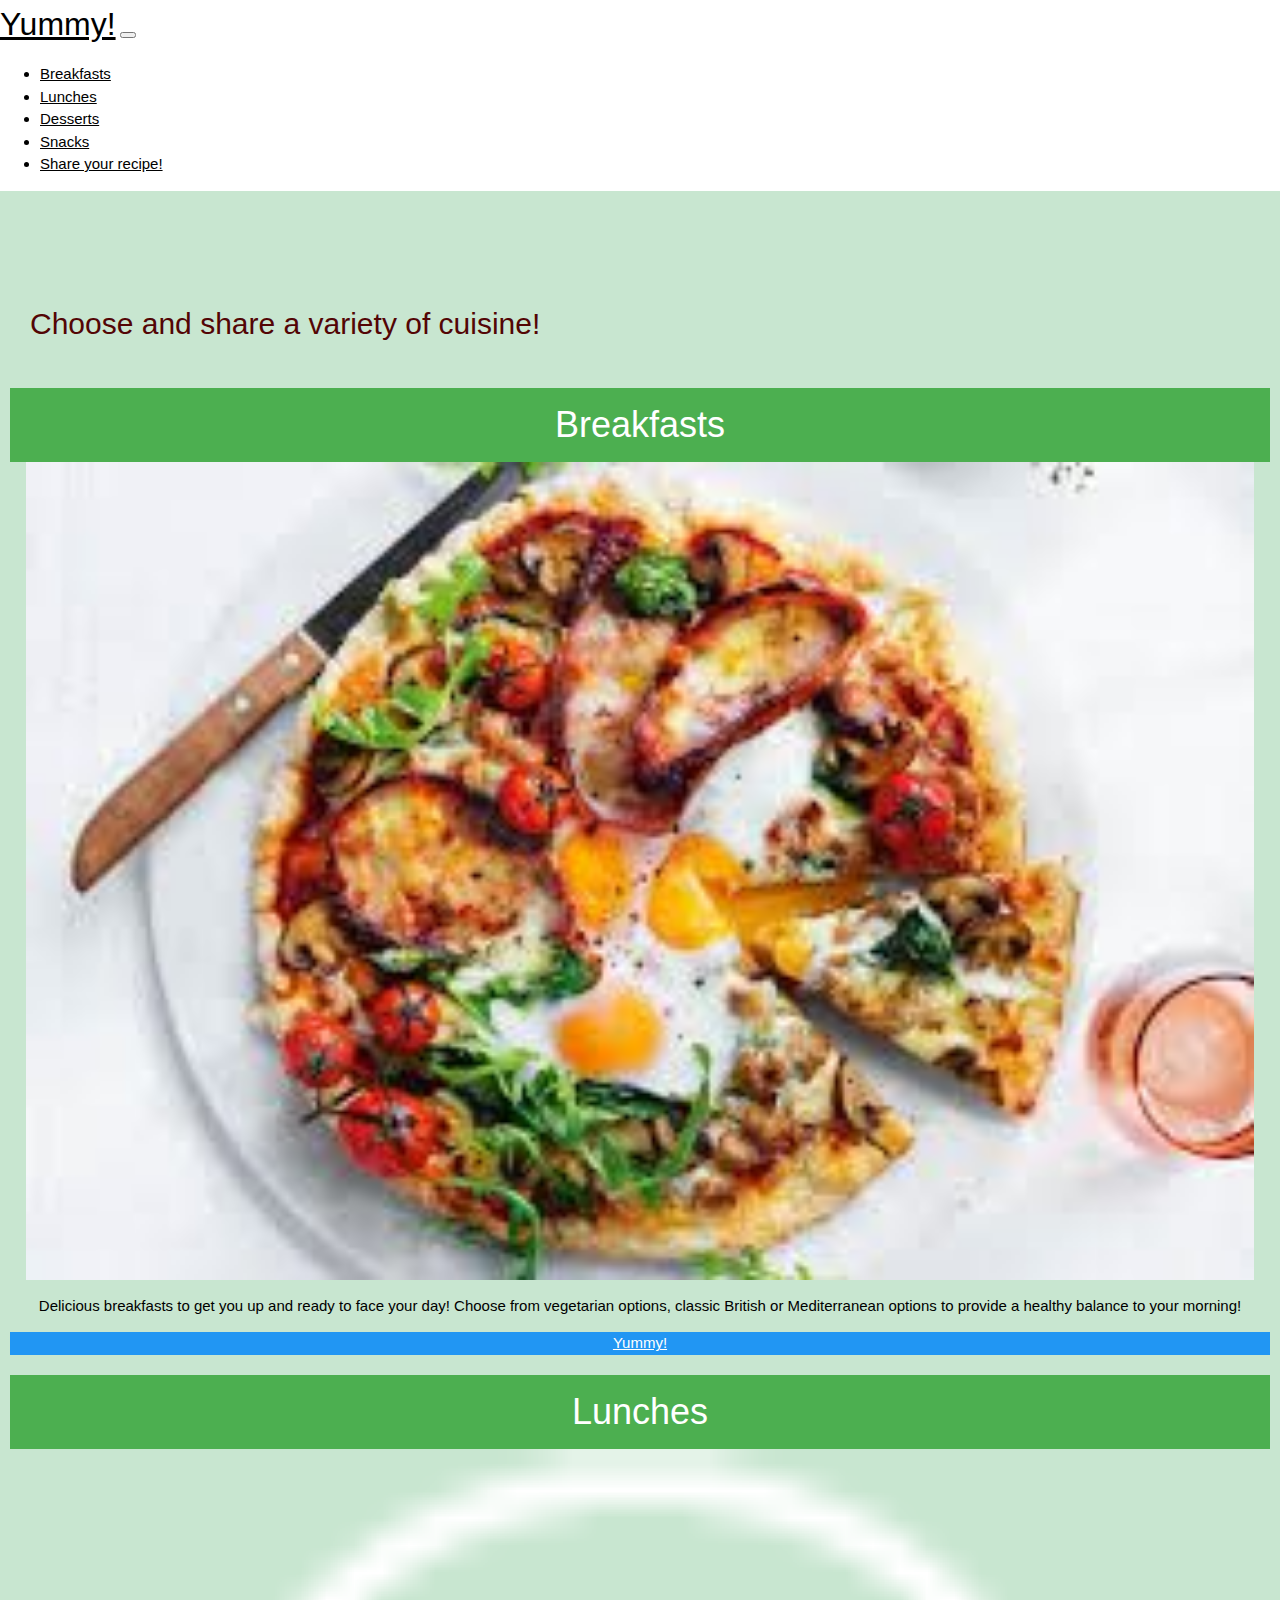
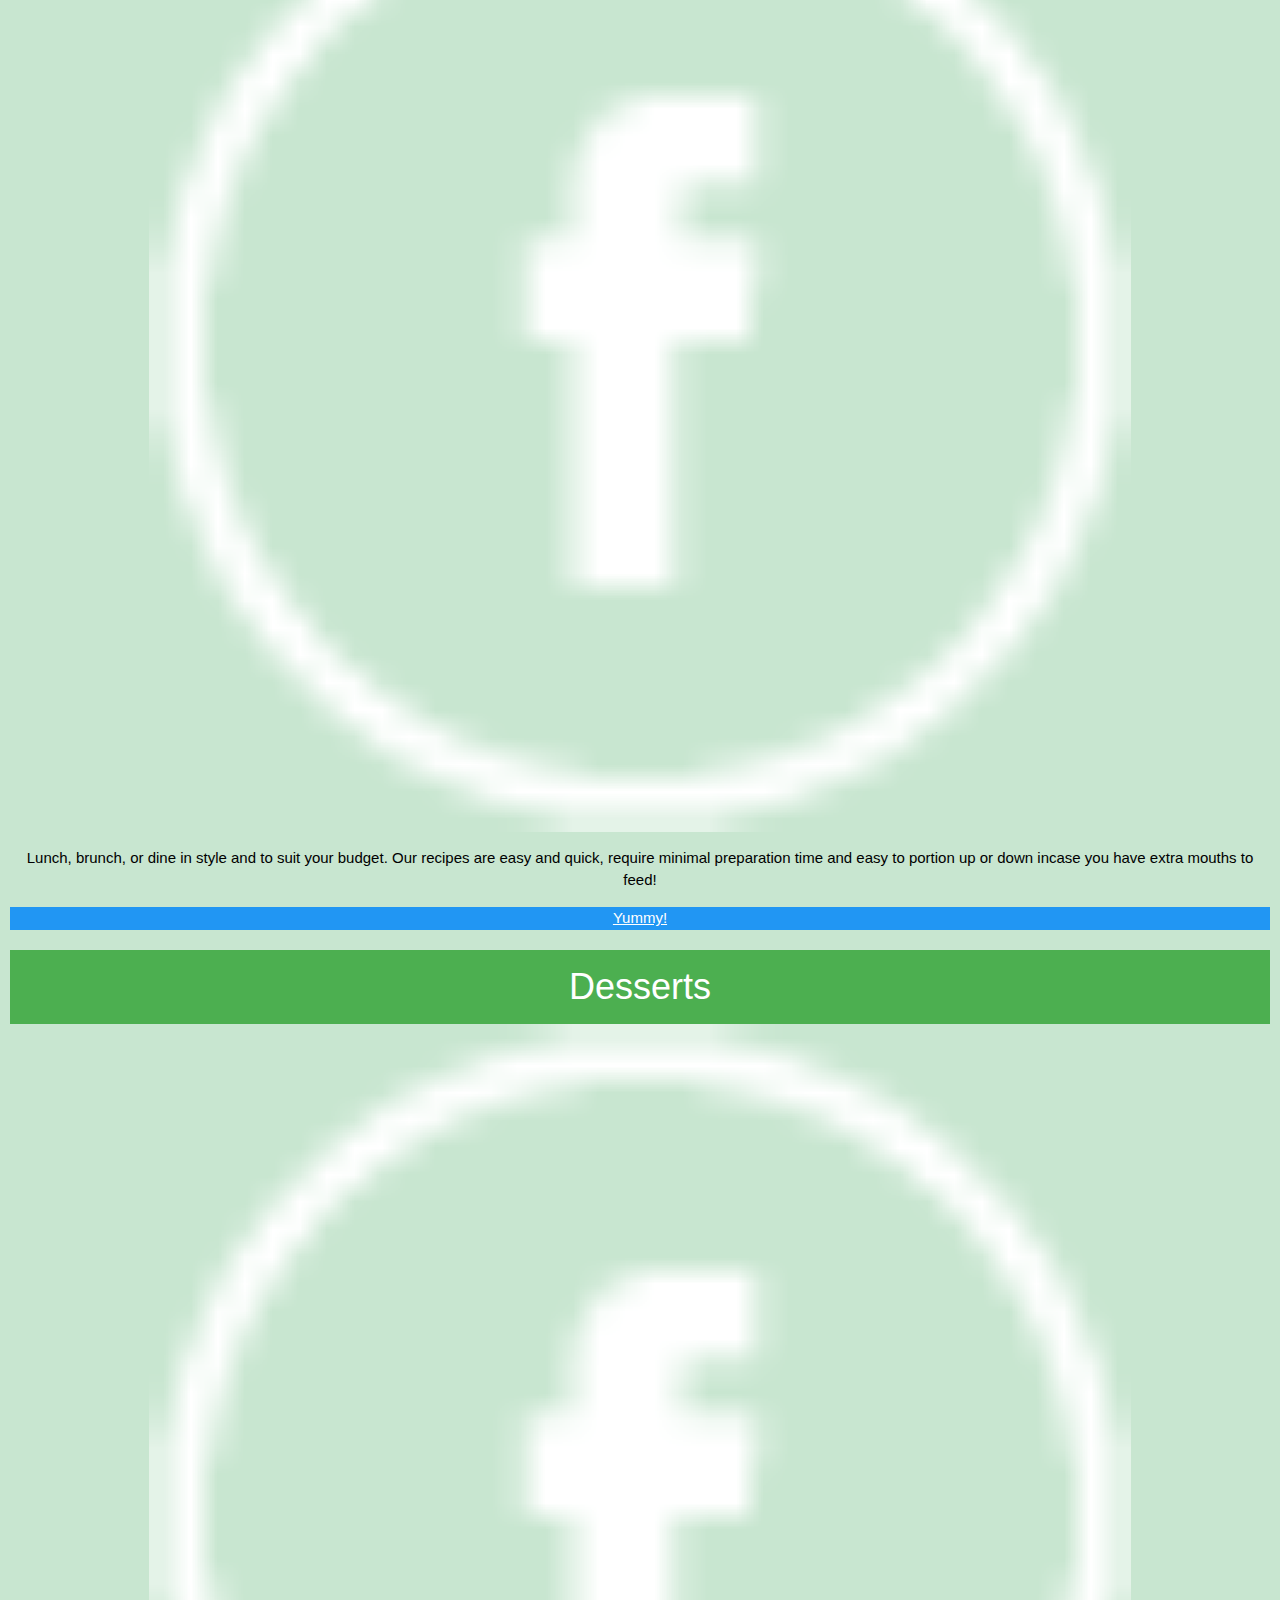
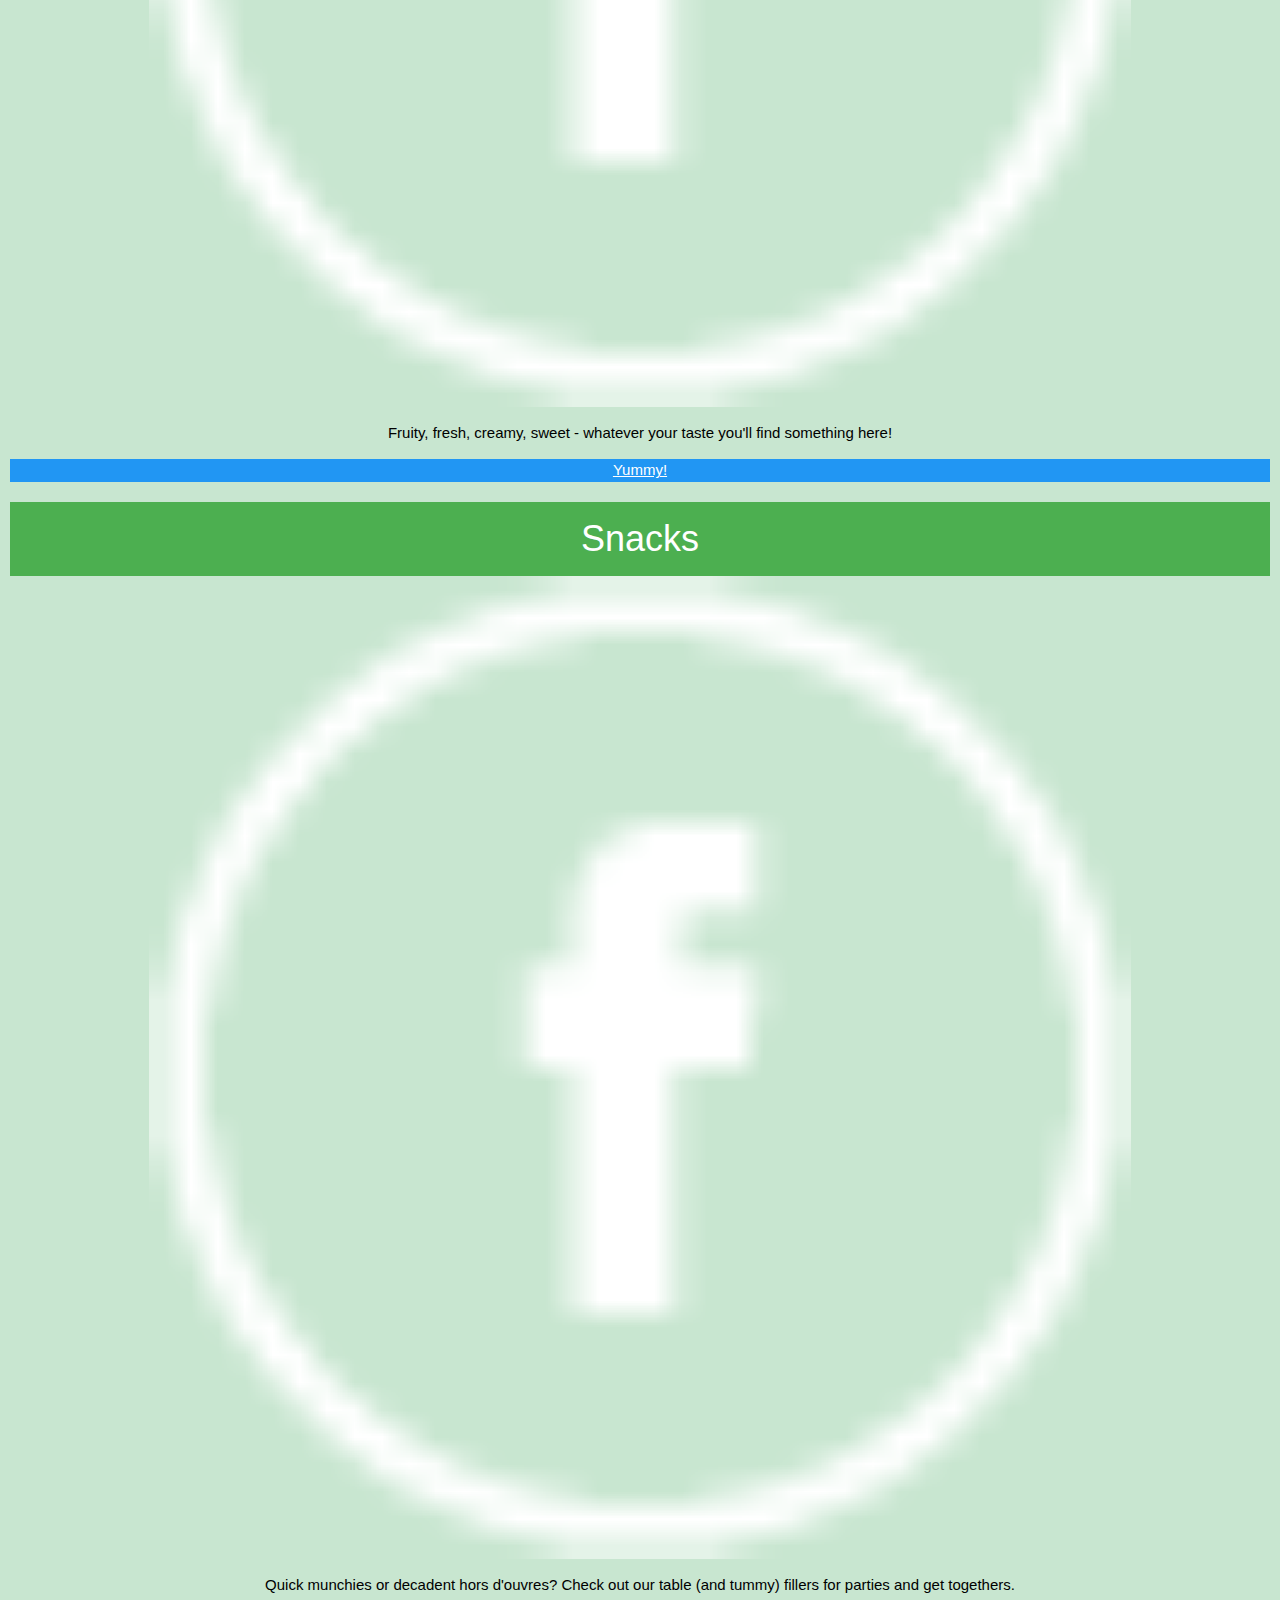
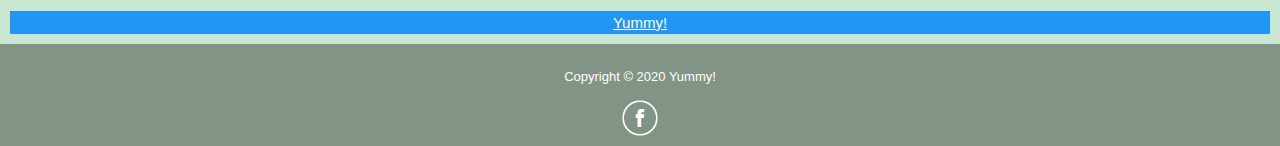
<file: index.html>
<!DOCTYPE html>
<html lang="en">

<head>
    <meta charset="UTF-8">
    <meta name="viewport" content="width=device-width, initial-scale=1, shrink-to-fit=no">

    


    <!-- bootstrap CDN -->
    <link rel="stylesheet" href="https://stackpath.bootstrapcdn.com/bootstrap/4.5.0/css/bootstrap.min.css"
        integrity="sha384-9aIt2nRpC12Uk9gS9baDl411NQApFmC26EwAOH8WgZl5MYYxFfc+NcPb1dKGj7Sk" crossorigin="anonymous">
    <link rel="stylesheet" href="https://www.w3schools.com/w3css/4/w3.css">
    <script src="https://stackpath.bootstrapcdn.com/bootstrap/4.5.0/js/bootstrap.min.js"
        integrity="sha384-OgVRvuATP1z7JjHLkuOU7Xw704+h835Lr+6QL9UvYjZE3Ipu6Tp75j7Bh/kR0JKI"
        crossorigin="anonymous"></script>

 
    <link rel="stylesheet" href="styling.css" type="text/css" />

    <title>Yummy! | Cooking up a storm</title>
</head>

<body>

    <nav class="navbar navbar-light bg-light navbar-expand-sm fixed-top">
        <a href="index.html" class="navbar-brand">Yummy!</a>

        <button class="navbar-toggler ml-auto" type="button" data-toggle="collapse" data-target="#navbarNavDropdown"
            aria-controls="navbarNavDropdown" aria-expanded="false" aria-label="Toggle navigation">

            <span class="navbar-toggler-icon"></span>

        </button>

        <div class="collapse navbar-collapse" id="navbarNavDropdown">

            <ul class="navbar-nav mr-auto">

                <li class="nav-item mr-2"><a class="nav-link" href="breakfast.html">Breakfasts</a></li>
                <li class="nav-item mr-2"><a class="nav-link" href="lunch.html">Lunches</a></li>
                <li class="nav-item mr-2"><a class="nav-link" href="dessert.html">Desserts</a></li>
                <li class="nav-item mr-2"><a class="nav-link" href="snack.html">Snacks</a></li>
                <li class="nav-item mr-2"><a class="nav-link" href="share.html">Share your recipe!</a></li>
            </ul>
        </div>


    </nav>


    <!-- this is the back ground -->

    <div class="wrapper">
        <div class="body-image">
            <!-- title of web page -->
            <div class="row">
                <section class="page-header">
                    <h2>Choose and share a variety of cuisine!</h2>
                </section>
            </div>

            <br>

            <div class="container">
                <div class="row">
                    <div class="col-sm">
                        <div class="w3-card-3 w3-hover-shadow" style="width:100%" height="250px">
                            <header class="w3-container w3-green">
                                <h1>Breakfasts</h1>
                            </header>

                            <div class="w3-container">
                                <img src="images/breakfast.jpg" alt="cooked breakfast" style="width:100%">
                                <p>Delicious breakfasts to get you up and ready to face your day!  Choose from vegetarian options, classic British or Mediterranean options to provide a healthy balance to your morning!</p>
                            </div>

                            <footer class="w3-container w3-blue">
                                <a href="breakfast.html">Yummy!</a>
                            </footer>
                        </div>

                    </div>

                    <div class="col-sm">
                        <div class="w3-card-3 w3-hover-shadow" style="width:100%"  height="250px">
                            <header class="w3-container w3-green">
                                <h1>Lunches</h1>
                            </header>

                            <div class="w3-container">
                                <img src="images/facebook_original.png" alt="Avatar" style="width:80%">
                                <p>Lunch, brunch, or dine in style and to suit your budget.  Our recipes are easy and quick, require minimal preparation time and easy to portion up or down incase you have extra mouths to feed!</p>
                            </div>

                            <footer class="w3-container w3-blue">
                                <a href="lunch.html">Yummy!</a>
                            </footer>
                        </div>

                    </div>

                </div>
            </div>
            <div class="container">
                <div class="row">
                    <div class="col-sm">
                        <div class="w3-card-3 w3-hover-shadow" style="width:100%;">
                            <header class="w3-container w3-green">
                                <h1>Desserts</h1>
                            </header>

                            <div class="w3-container">
                                <img src="images/facebook_original.png" alt="Avatar" style="width:80%">
                                <p>Fruity, fresh, creamy, sweet - whatever your taste you'll find something here!  </p>
                            </div>

                            <footer class="w3-container w3-blue">
                                <a href="dessert.html">Yummy!</a>
                            </footer>
                        </div>

                    </div>

                    <div class="col-sm">
                        <div class="w3-card-3 w3-hover-shadow" style="width:100%;">
                            <header class="w3-container w3-green">
                                <h1>Snacks</h1>
                            </header>

                            <div class="w3-container">
                                <img src="images/facebook_original.png" alt="Avatar" style="width:80%">
                                <p>Quick munchies or decadent hors d'ouvres?  Check out our table (and tummy) fillers for parties and get togethers.</p>
                            </div>

                            <footer class="w3-container w3-blue">
                                <a href="snack.html">Yummy!</a>
                            </footer>
                        </div>

                    </div>
                </div>
            </div>



        </div>
        <div class="footer-row">
            <p>Copyright &copy; 2020 Yummy!</p>
            <a class="nav-link" href="https://www.facebook.com" target="_blank"><img
                    src="images/facebook_original.png"></a>
        </div>
    </div>





    
    <!-- CDN jquery -->
    <script src="https://code.jquery.com/jquery-3.5.1.slim.min.js"
        integrity="sha384-DfXdz2htPH0lsSSs5nCTpuj/zy4C+OGpamoFVy38MVBnE+IbbVYUew+OrCXaRkfj"
        crossorigin="anonymous"></script>
    <script src="https://cdn.jsdelivr.net/npm/popper.js@1.16.0/dist/umd/popper.min.js"
        integrity="sha384-Q6E9RHvbIyZFJoft+2mJbHaEWldlvI9IOYy5n3zV9zzTtmI3UksdQRVvoxMfooAo"
        crossorigin="anonymous"></script>
    <script src="https://stackpath.bootstrapcdn.com/bootstrap/4.5.0/js/bootstrap.min.js"
        integrity="sha384-OgVRvuATP1z7JjHLkuOU7Xw704+h835Lr+6QL9UvYjZE3Ipu6Tp75j7Bh/kR0JKI"
        crossorigin="anonymous"></script>

</body>

</html>
</file>
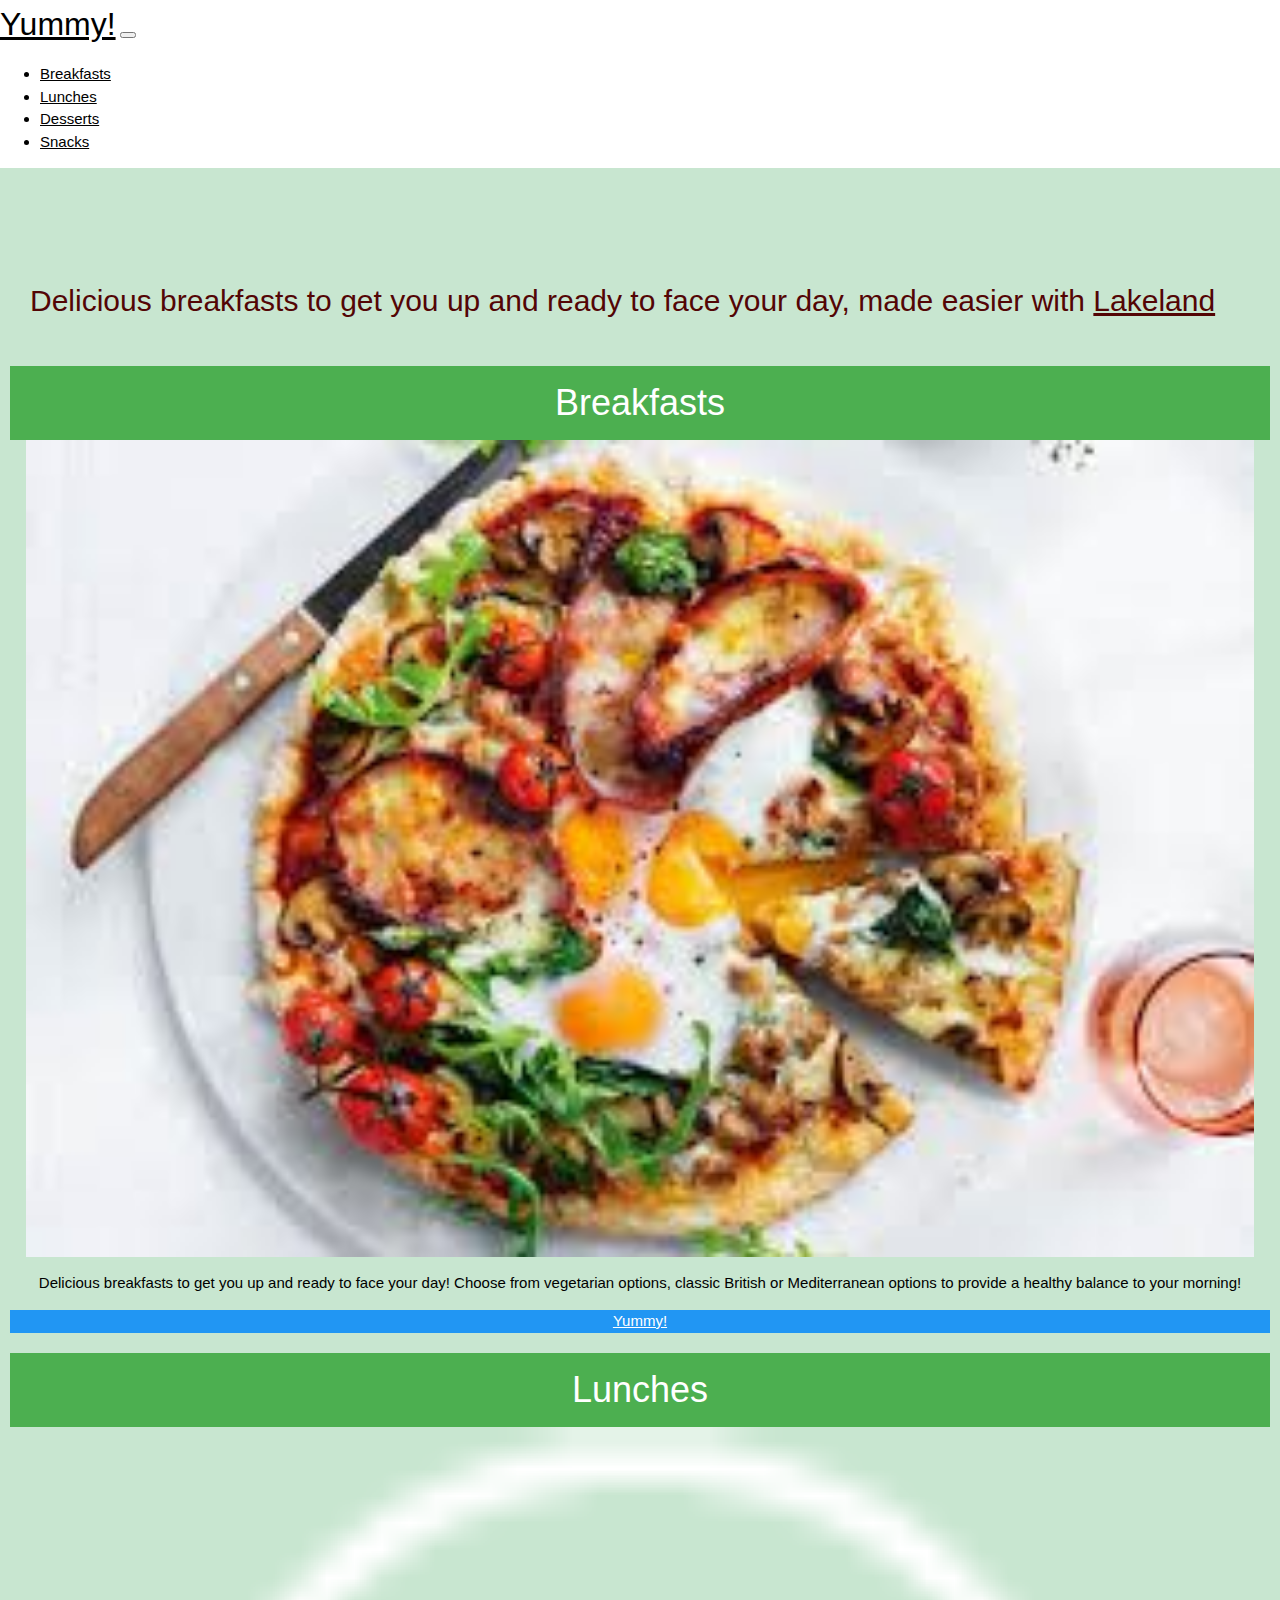
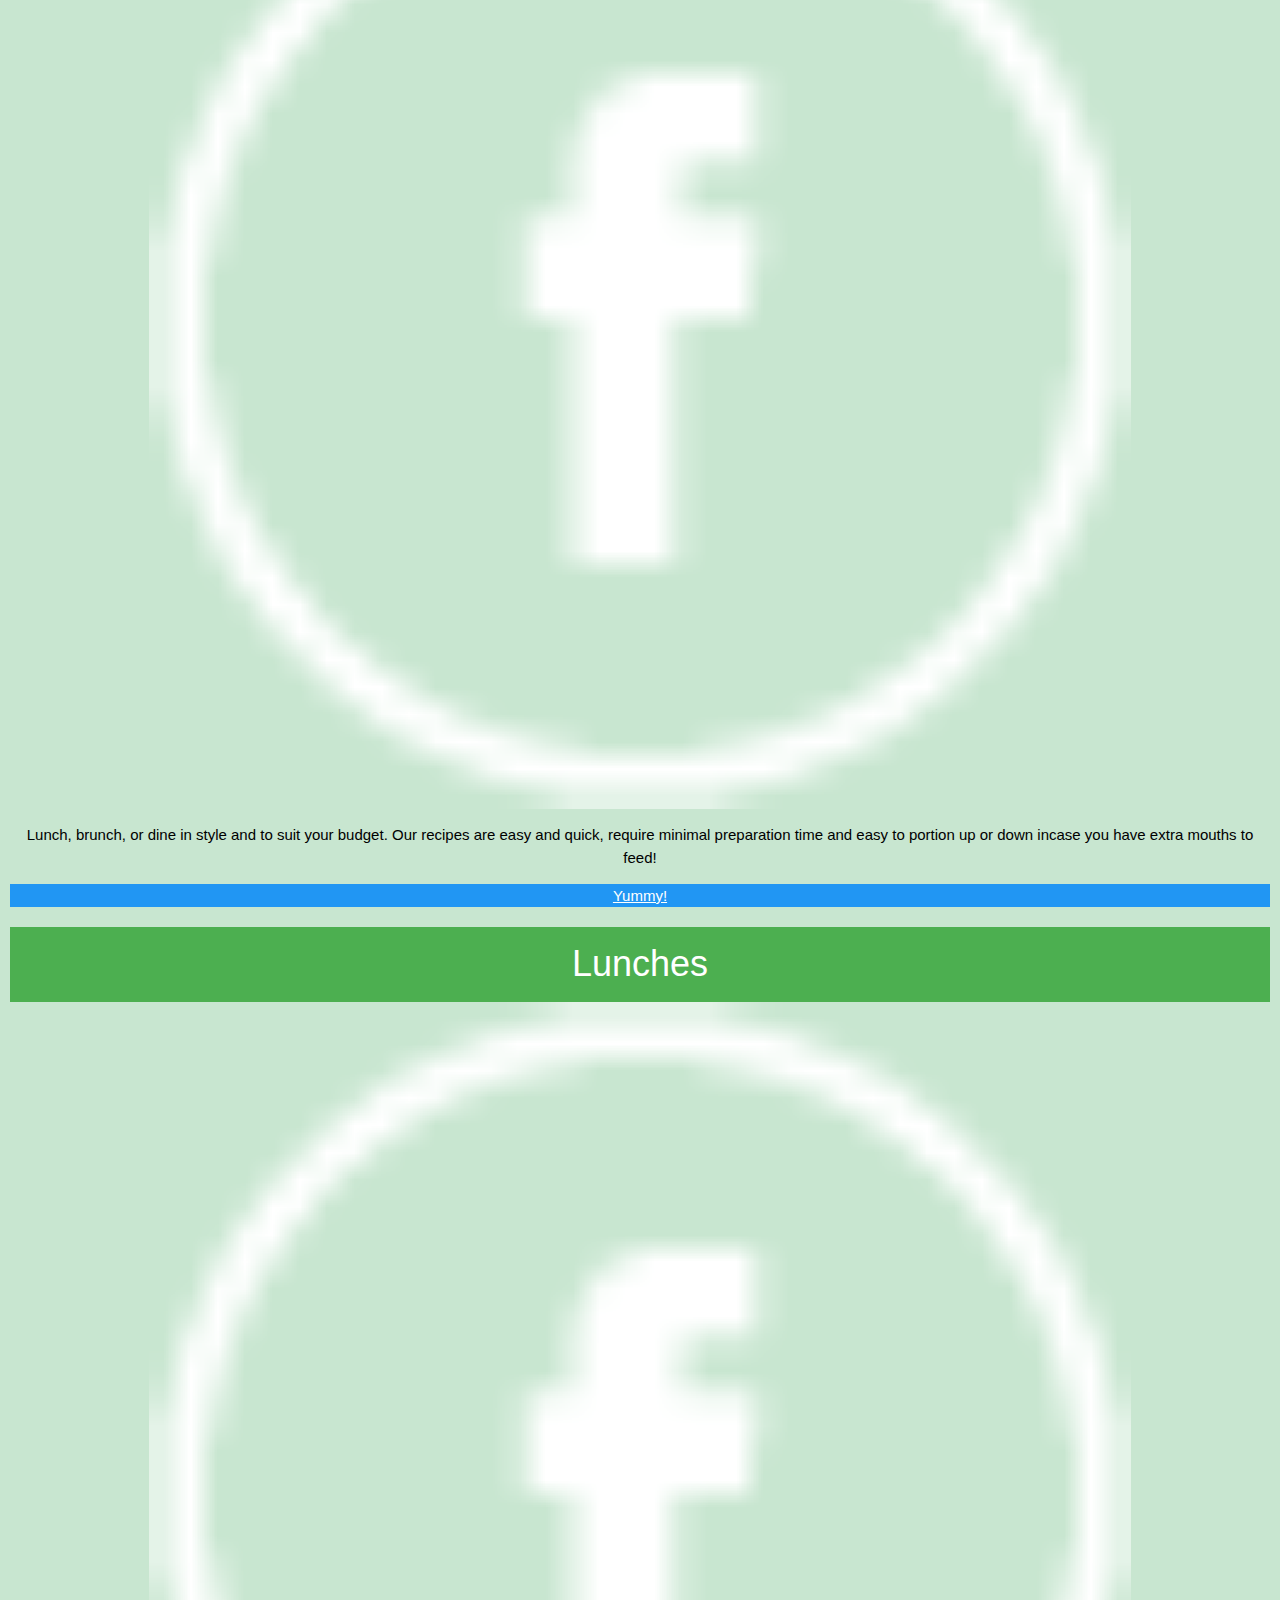
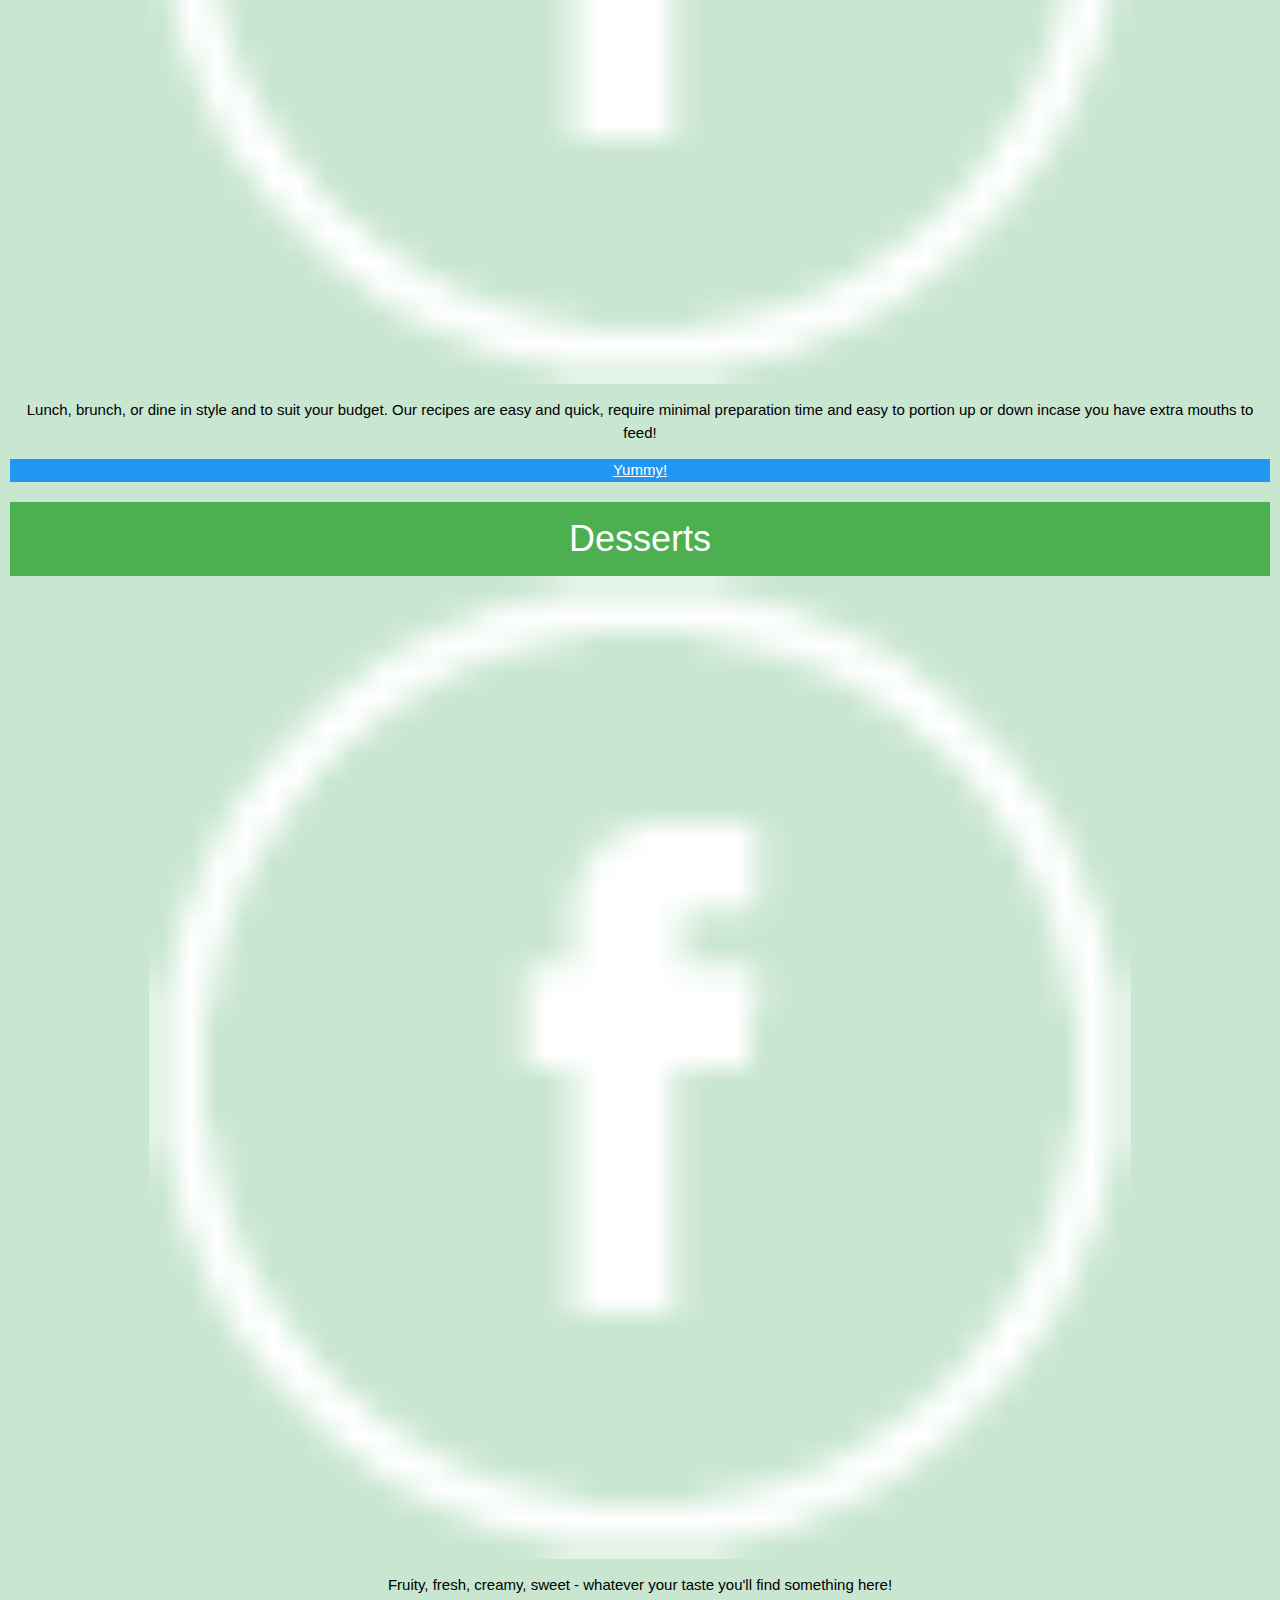
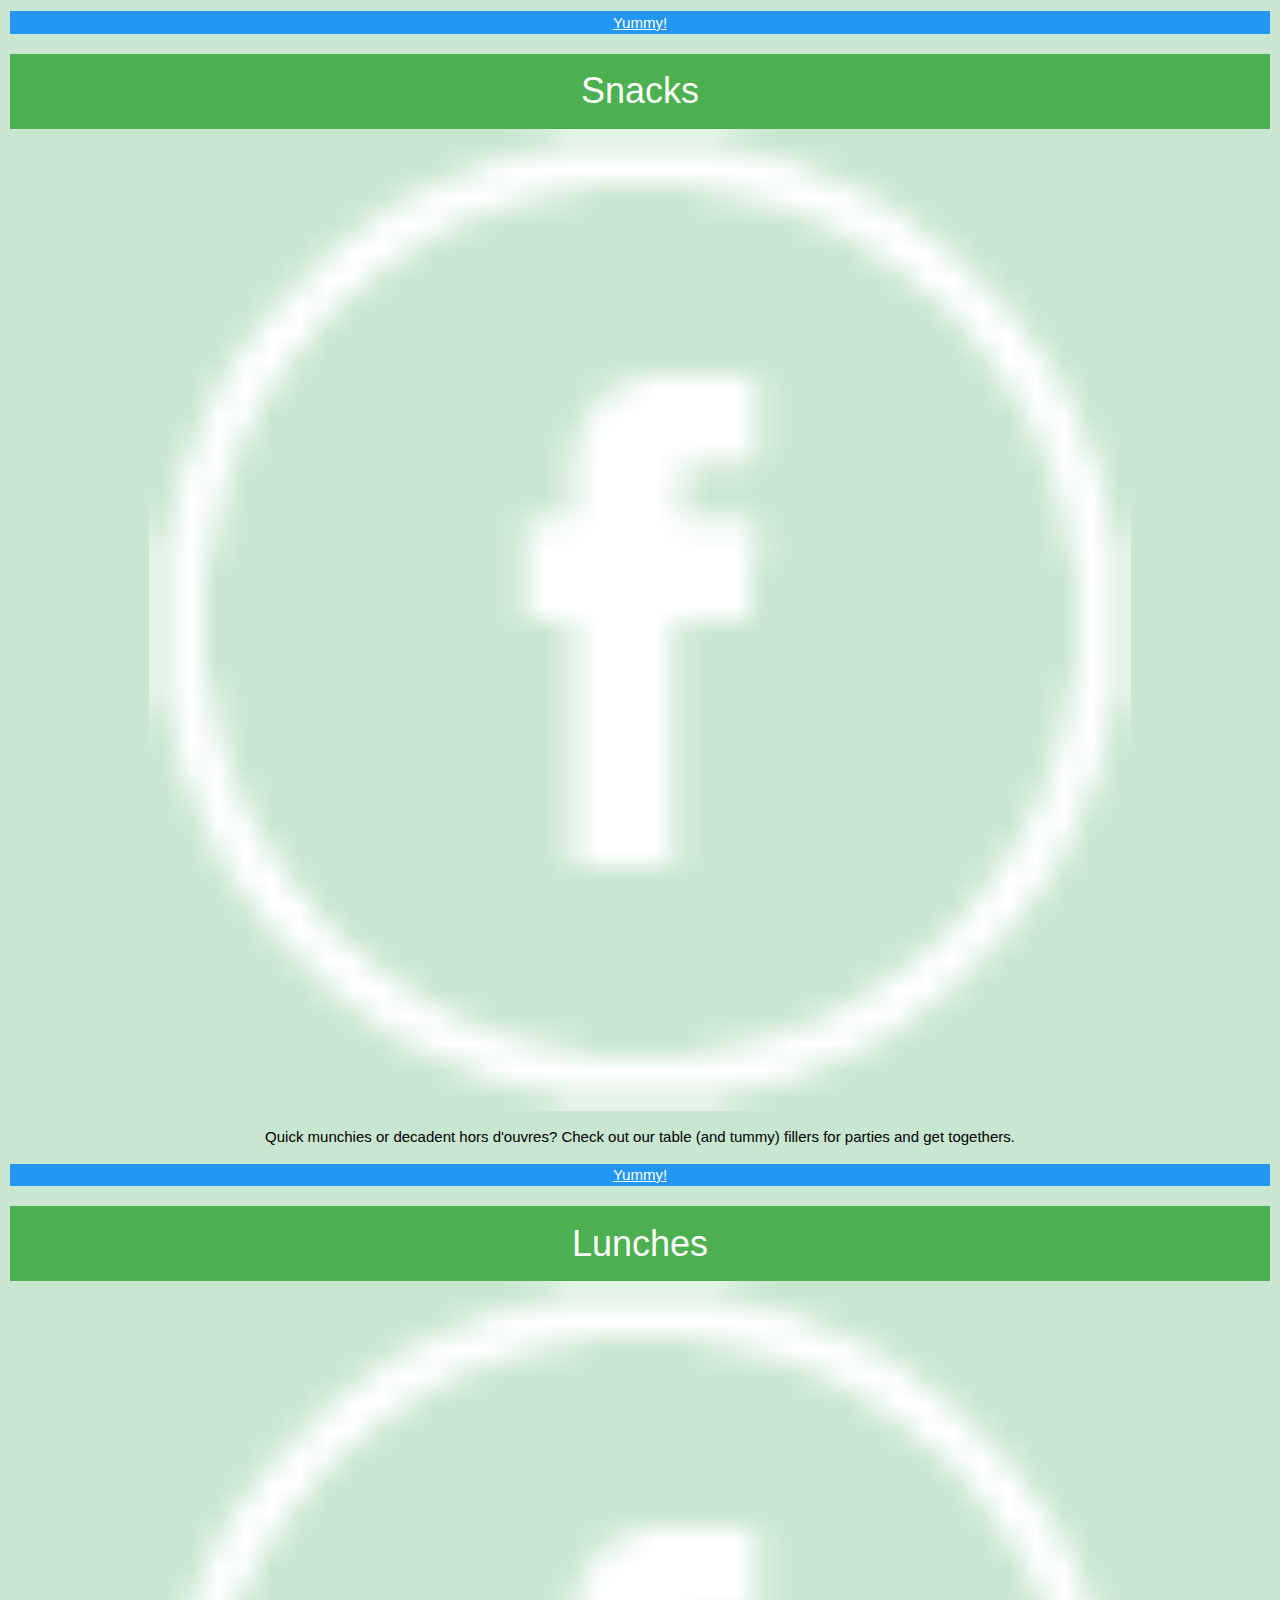
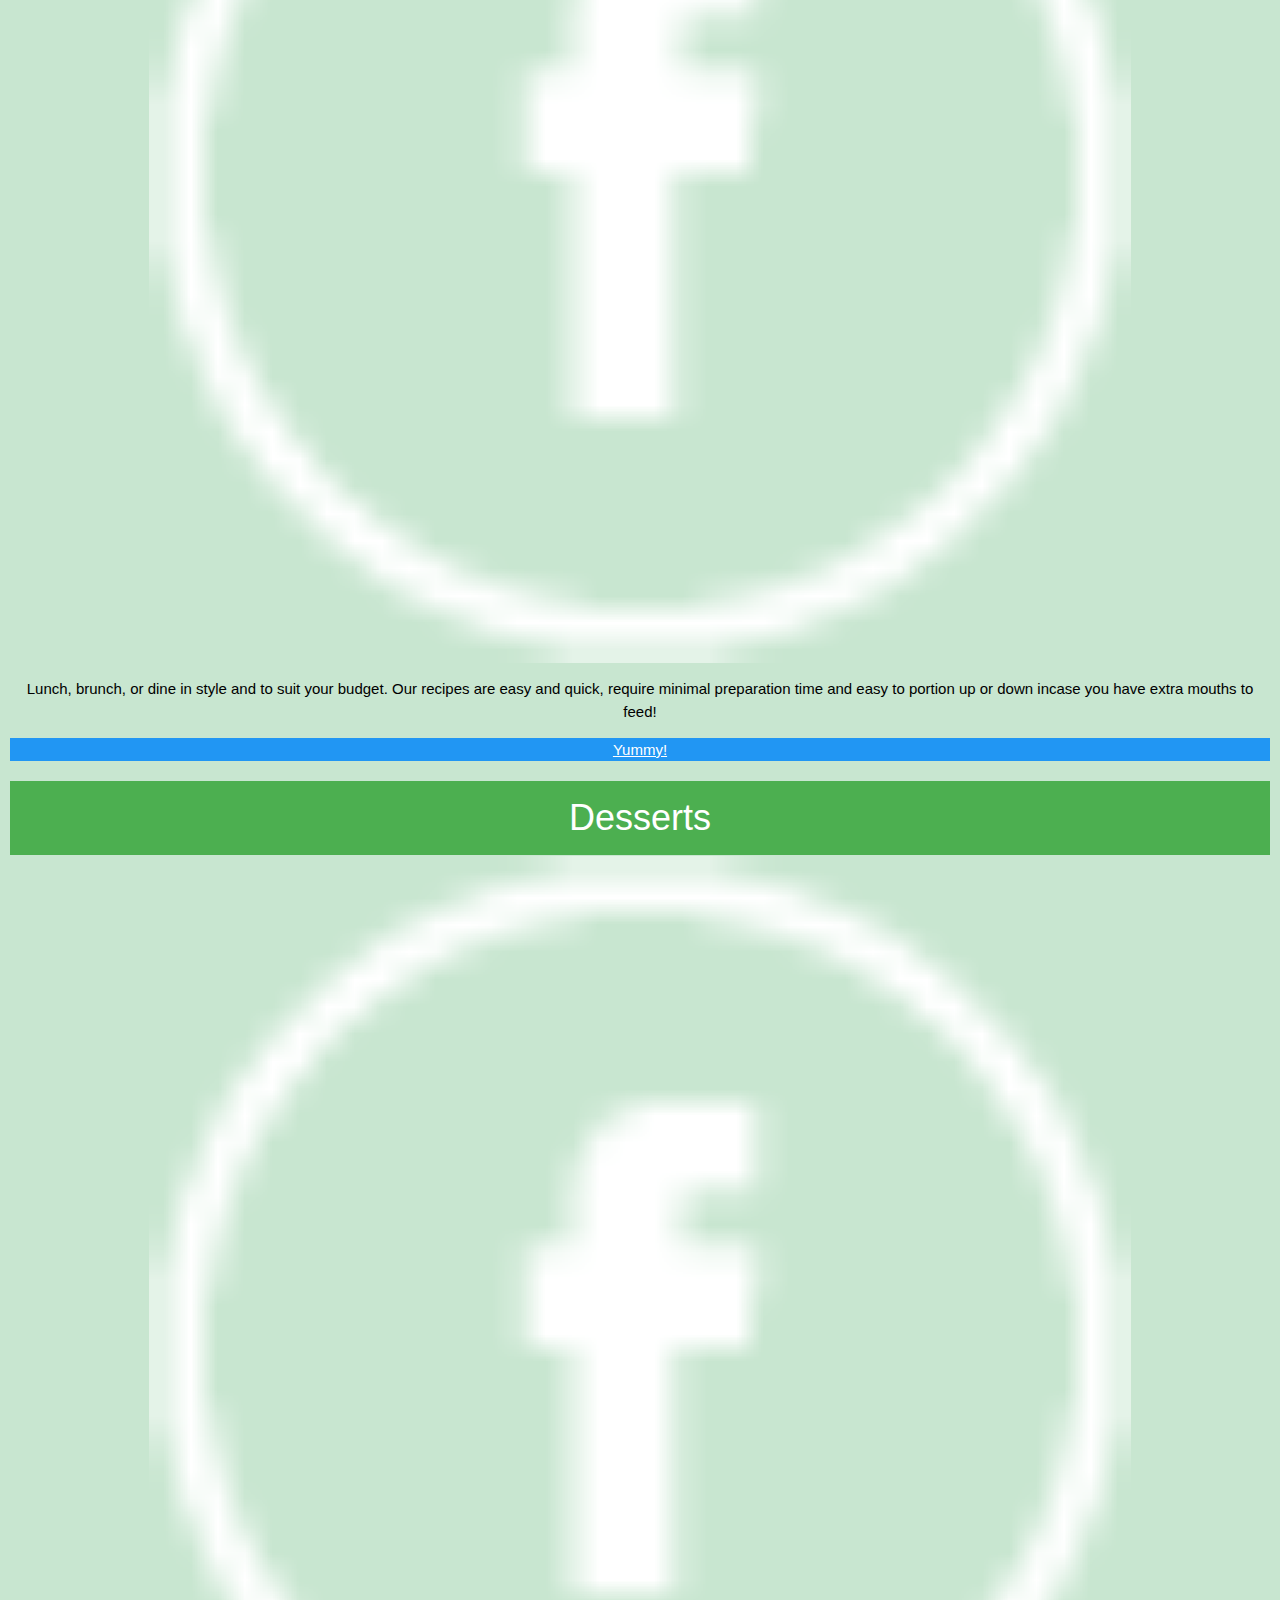
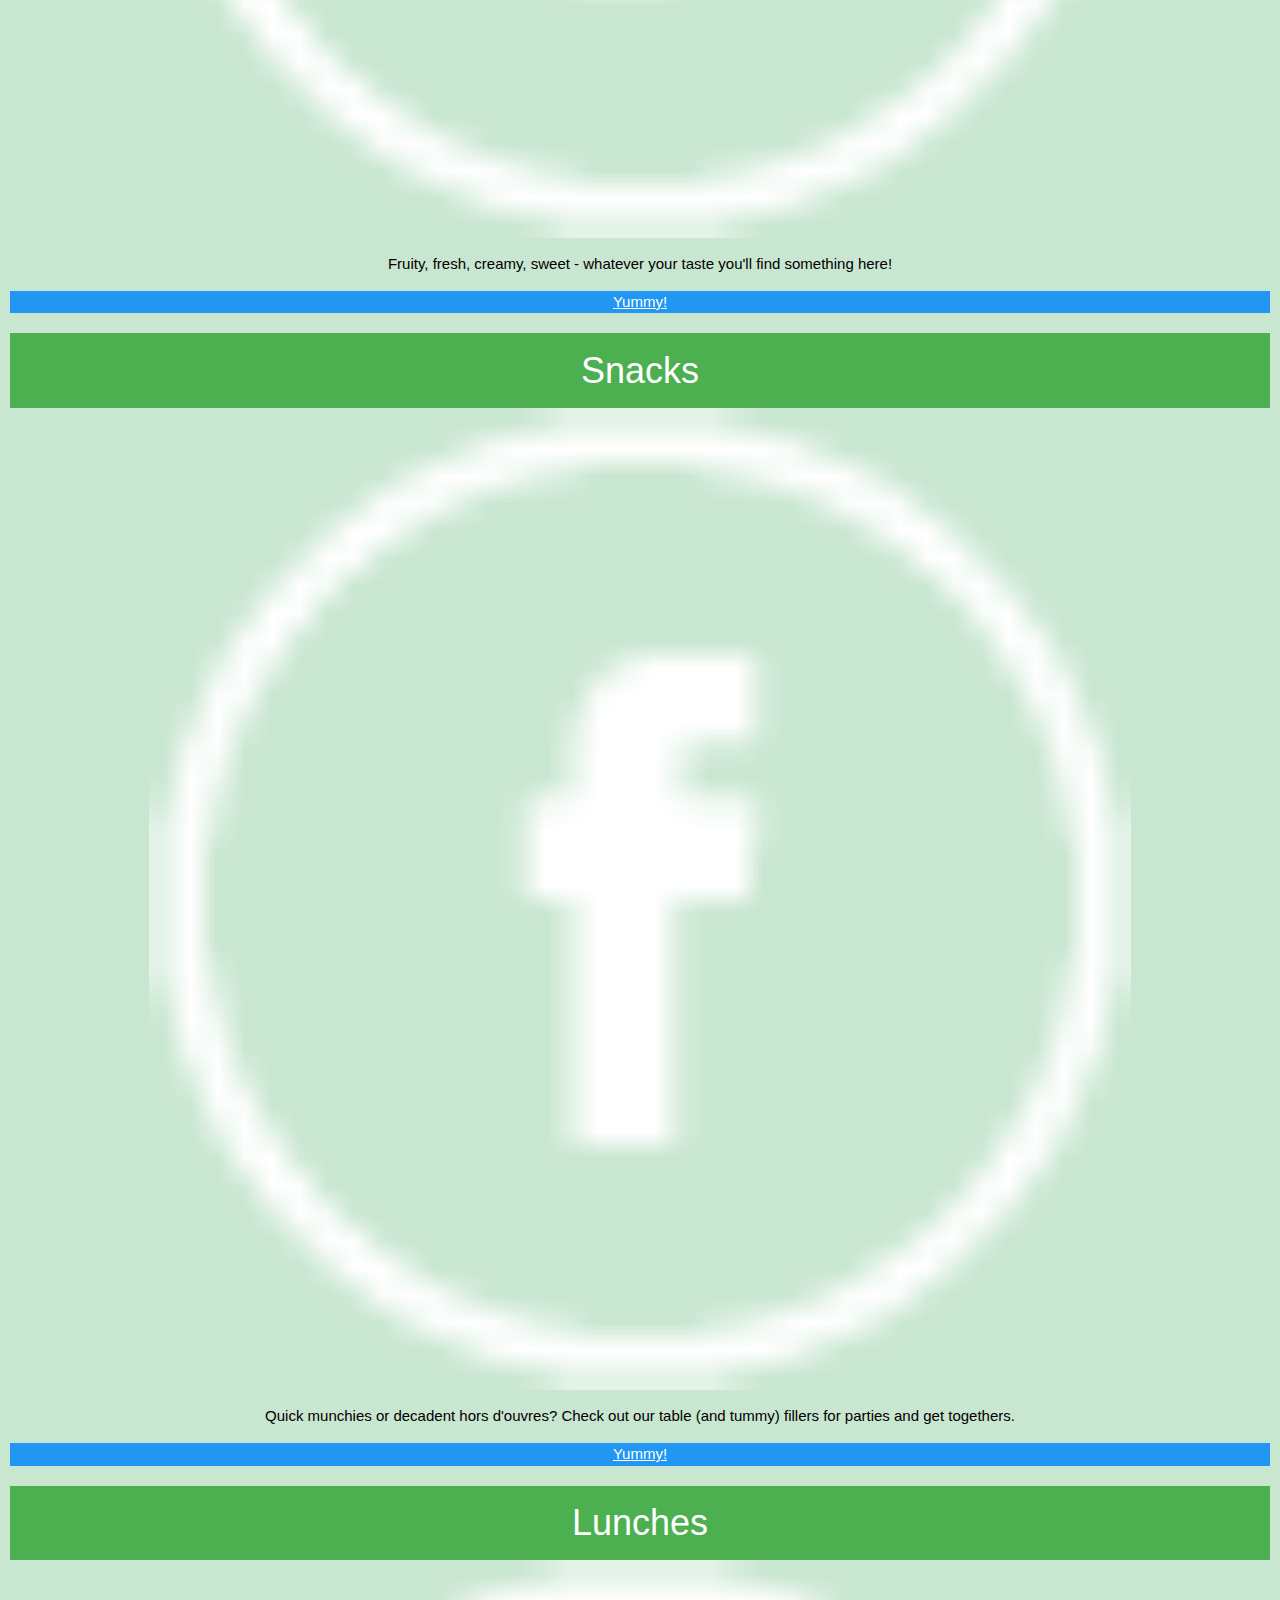
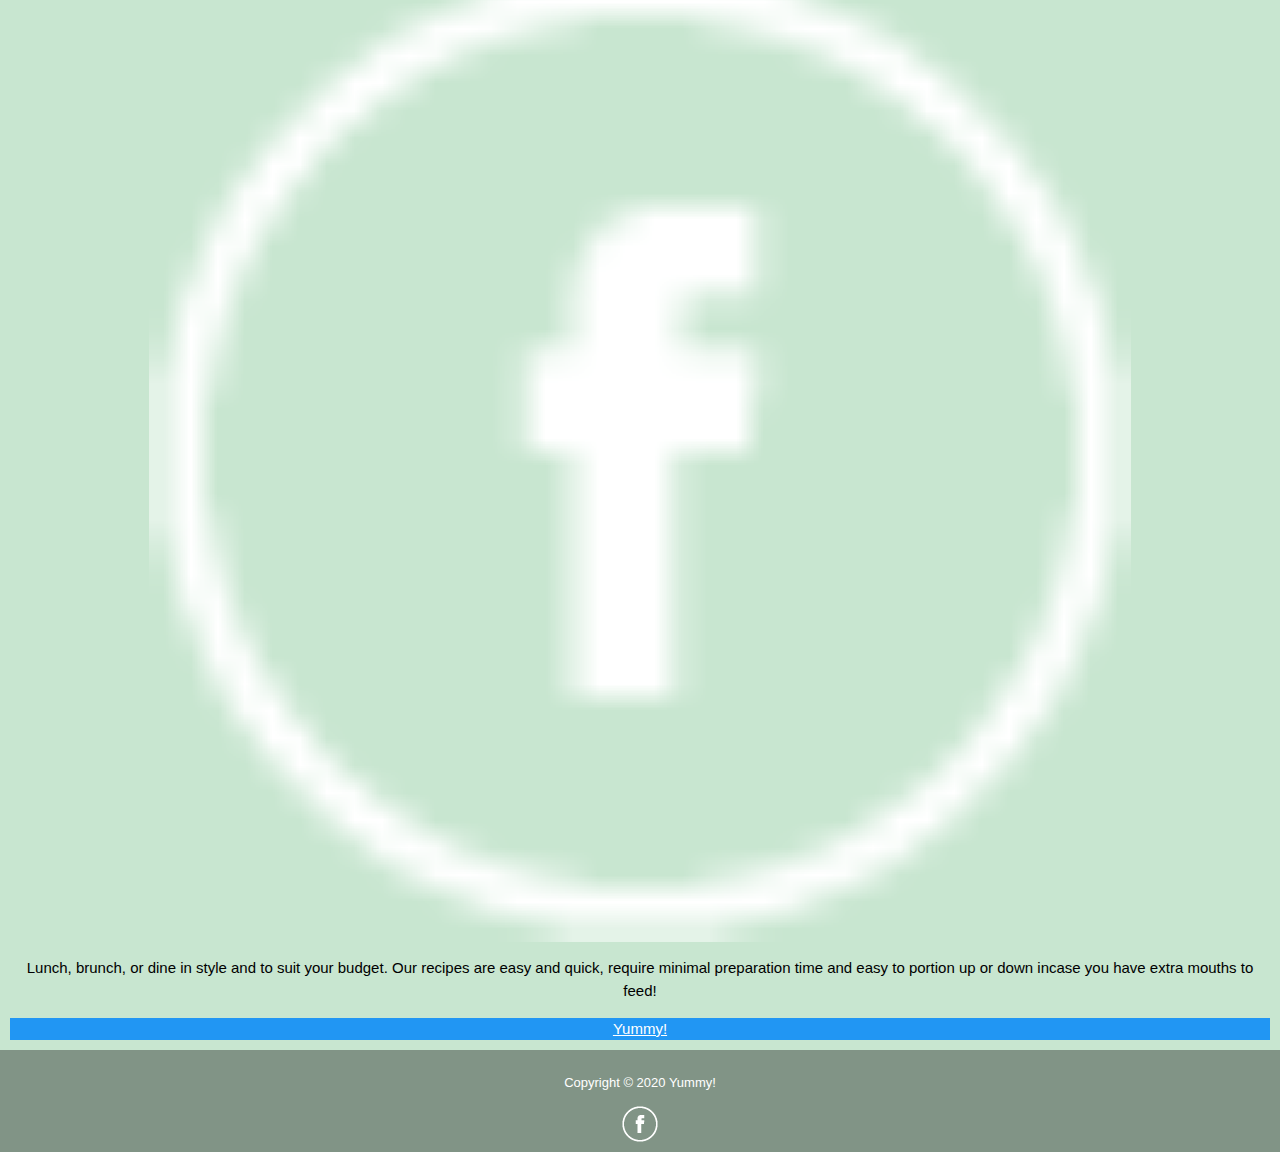
<file: breakfast.html>
<!DOCTYPE html>
<html lang="en">

<head>
    <meta charset="UTF-8">
    <meta name="viewport" content="width=device-width, initial-scale=1, shrink-to-fit=no">


    <!-- bootstrap CDN -->
    <link rel="stylesheet" href="https://stackpath.bootstrapcdn.com/bootstrap/4.5.0/css/bootstrap.min.css"
        integrity="sha384-9aIt2nRpC12Uk9gS9baDl411NQApFmC26EwAOH8WgZl5MYYxFfc+NcPb1dKGj7Sk" crossorigin="anonymous">
    <link rel="stylesheet" href="https://www.w3schools.com/w3css/4/w3.css">
    <script src="https://stackpath.bootstrapcdn.com/bootstrap/4.5.0/js/bootstrap.min.js"
        integrity="sha384-OgVRvuATP1z7JjHLkuOU7Xw704+h835Lr+6QL9UvYjZE3Ipu6Tp75j7Bh/kR0JKI"
        crossorigin="anonymous"></script>


    <link rel="stylesheet" href="styling.css" type="text/css" />

    <title>Yummy! | Cooking up a storm</title>
</head>

<body>

    <nav class="navbar navbar-light bg-light navbar-expand-sm fixed-top">
        <a href="index.html" class="navbar-brand">Yummy!</a>

        <button class="navbar-toggler ml-auto" type="button" data-toggle="collapse" data-target="#navbarNavDropdown"
            aria-controls="navbarNavDropdown" aria-expanded="false" aria-label="Toggle navigation">

            <span class="navbar-toggler-icon"></span>

        </button>

        <div class="collapse navbar-collapse" id="navbarNavDropdown">

            <ul class="navbar-nav mr-auto">

                <li class="active nav-item mr-2"><a class="nav-link" href="breakfast.html">Breakfasts</a></li>
                <li class="nav-item mr-2"><a class="nav-link" href="lunch.html">Lunches</a></li>
                <li class="nav-item mr-2"><a class="nav-link" href="dessert.html">Desserts</a></li>
                <li class="nav-item mr-2"><a class="nav-link" href="snack.html">Snacks</a></li>
            </ul>
        </div>


    </nav>

    <!-- this is the back ground -->

    <div class="wrapper">
        <div class="body-image">
            <!-- title of web page -->
            <div class="row">
                <section class="page-header">
                    <h2>Delicious breakfasts to get you up and ready to face your day, made easier with <a
                            href="https://www.lakeland.co.uk" target="_blank">Lakeland</a></h2>
                </section>
            </div>

            <br>

            <div class="container">
                <div class="row">
                    <div class="col-sm">
                        <div class="w3-card-3 w3-hover-shadow" style="width:100%;" height="100px">
                            <header class="w3-container w3-green">
                                <h1>Breakfasts</h1>
                            </header>

                            <div class="w3-container">
                                <img src="images/breakfast.jpg" alt="Avatar" style="width:100%">
                                <p>Delicious breakfasts to get you up and ready to face your day! Choose from vegetarian
                                    options, classic British or Mediterranean options to provide a healthy balance to
                                    your morning!</p>
                            </div>

                            <footer class="w3-container w3-blue">
                                <a href="breakfast.html">Yummy!</a>
                            </footer>
                        </div>

                    </div>

                    <div class="col-sm">
                        <div class="w3-card-3 w3-hover-shadow" style="width:100%;">
                            <header class="w3-container w3-green">
                                <h1>Lunches</h1>
                            </header>

                            <div class="w3-container">
                                <img src="images/facebook_original.png" alt="Avatar" style="width:80%">
                                <p>Lunch, brunch, or dine in style and to suit your budget. Our recipes are easy and
                                    quick, require minimal preparation time and easy to portion up or down incase you
                                    have extra mouths to feed!</p>
                            </div>

                            <footer class="w3-container w3-blue">
                                <a href="lunch.html">Yummy!</a>
                            </footer>
                        </div>

                    </div>

                    <div class="col-sm">
                        <div class="w3-card-3 w3-hover-shadow" style="width:100%;">
                            <header class="w3-container w3-green">
                                <h1>Lunches</h1>
                            </header>

                            <div class="w3-container">
                                <img src="images/facebook_original.png" alt="Avatar" style="width:80%">
                                <p>Lunch, brunch, or dine in style and to suit your budget. Our recipes are easy and
                                    quick, require minimal preparation time and easy to portion up or down incase you
                                    have extra mouths to feed!</p>
                            </div>

                            <footer class="w3-container w3-blue">
                                <a href="lunch.html">Yummy!</a>
                            </footer>
                        </div>

                    </div>

                </div>
            </div>
            <div class="container">
                <div class="row">
                    <div class="col-sm">
                        <div class="w3-card-3 w3-hover-shadow" style="width:100%;">
                            <header class="w3-container w3-green">
                                <h1>Desserts</h1>
                            </header>

                            <div class="w3-container">
                                <img src="images/facebook_original.png" alt="Avatar" style="width:80%">
                                <p>Fruity, fresh, creamy, sweet - whatever your taste you'll find something here! </p>
                            </div>

                            <footer class="w3-container w3-blue">
                                <a href="dessert.html">Yummy!</a>
                            </footer>
                        </div>

                    </div>

                    <div class="col-sm">
                        <div class="w3-card-3 w3-hover-shadow" style="width:100%;">
                            <header class="w3-container w3-green">
                                <h1>Snacks</h1>
                            </header>

                            <div class="w3-container">
                                <img src="images/facebook_original.png" alt="Avatar" style="width:80%">
                                <p>Quick munchies or decadent hors d'ouvres? Check out our table (and tummy) fillers for
                                    parties and get togethers.</p>
                            </div>

                            <footer class="w3-container w3-blue">
                                <a href="snack.html">Yummy!</a>
                            </footer>
                        </div>


                    </div>
                    <div class="col-sm">
                        <div class="w3-card-3 w3-hover-shadow" style="width:100%;">
                            <header class="w3-container w3-green">
                                <h1>Lunches</h1>
                            </header>

                            <div class="w3-container">
                                <img src="images/facebook_original.png" alt="Avatar" style="width:80%">
                                <p>Lunch, brunch, or dine in style and to suit your budget. Our recipes are easy and
                                    quick, require minimal preparation time and easy to portion up or down incase you
                                    have extra mouths to feed!</p>
                            </div>

                            <footer class="w3-container w3-blue">
                                <a href="lunch.html">Yummy!</a>
                            </footer>
                        </div>

                    </div>
                </div>
            </div>

            <div class="container">
                <div class="row">
                    <div class="col-sm">
                        <div class="w3-card-3 w3-hover-shadow" style="width:100%;">
                            <header class="w3-container w3-green">
                                <h1>Desserts</h1>
                            </header>

                            <div class="w3-container">
                                <img src="images/facebook_original.png" alt="Avatar" style="width:80%">
                                <p>Fruity, fresh, creamy, sweet - whatever your taste you'll find something here! </p>
                            </div>

                            <footer class="w3-container w3-blue">
                                <a href="dessert.html">Yummy!</a>
                            </footer>
                        </div>

                    </div>

                    <div class="col-sm">
                        <div class="w3-card-3 w3-hover-shadow" style="width:100%;">
                            <header class="w3-container w3-green">
                                <h1>Snacks</h1>
                            </header>

                            <div class="w3-container">
                                <img src="images/facebook_original.png" alt="Avatar" style="width:80%">
                                <p>Quick munchies or decadent hors d'ouvres? Check out our table (and tummy) fillers for
                                    parties and get togethers.</p>
                            </div>

                            <footer class="w3-container w3-blue">
                                <a href="snack.html">Yummy!</a>
                            </footer>
                        </div>


                    </div>
                    <div class="col-sm">
                        <div class="w3-card-3 w3-hover-shadow" style="width:100%;">
                            <header class="w3-container w3-green">
                                <h1>Lunches</h1>
                            </header>

                            <div class="w3-container">
                                <img src="images/facebook_original.png" alt="Avatar" style="width:80%">
                                <p>Lunch, brunch, or dine in style and to suit your budget. Our recipes are easy and
                                    quick, require minimal preparation time and easy to portion up or down incase you
                                    have extra mouths to feed!</p>
                            </div>

                            <footer class="w3-container w3-blue">
                                <a href="lunch.html">Yummy!</a>
                            </footer>
                        </div>

                    </div>
                </div>
            </div>




        </div>
        <div class="footer-row">
            <p>Copyright &copy; 2020 Yummy!</p>
            <a class="nav-link" href="https://www.facebook.com" target="_blank"><img
                    src="images/facebook_original.png"></a>
        </div>
    </div>






    <!-- CDN jquery -->
    <script src="https://code.jquery.com/jquery-3.5.1.slim.min.js"
        integrity="sha384-DfXdz2htPH0lsSSs5nCTpuj/zy4C+OGpamoFVy38MVBnE+IbbVYUew+OrCXaRkfj"
        crossorigin="anonymous"></script>
    <script src="https://cdn.jsdelivr.net/npm/popper.js@1.16.0/dist/umd/popper.min.js"
        integrity="sha384-Q6E9RHvbIyZFJoft+2mJbHaEWldlvI9IOYy5n3zV9zzTtmI3UksdQRVvoxMfooAo"
        crossorigin="anonymous"></script>
    <script src="https://stackpath.bootstrapcdn.com/bootstrap/4.5.0/js/bootstrap.min.js"
        integrity="sha384-OgVRvuATP1z7JjHLkuOU7Xw704+h835Lr+6QL9UvYjZE3Ipu6Tp75j7Bh/kR0JKI"
        crossorigin="anonymous"></script>

</body>

</html>
</file>
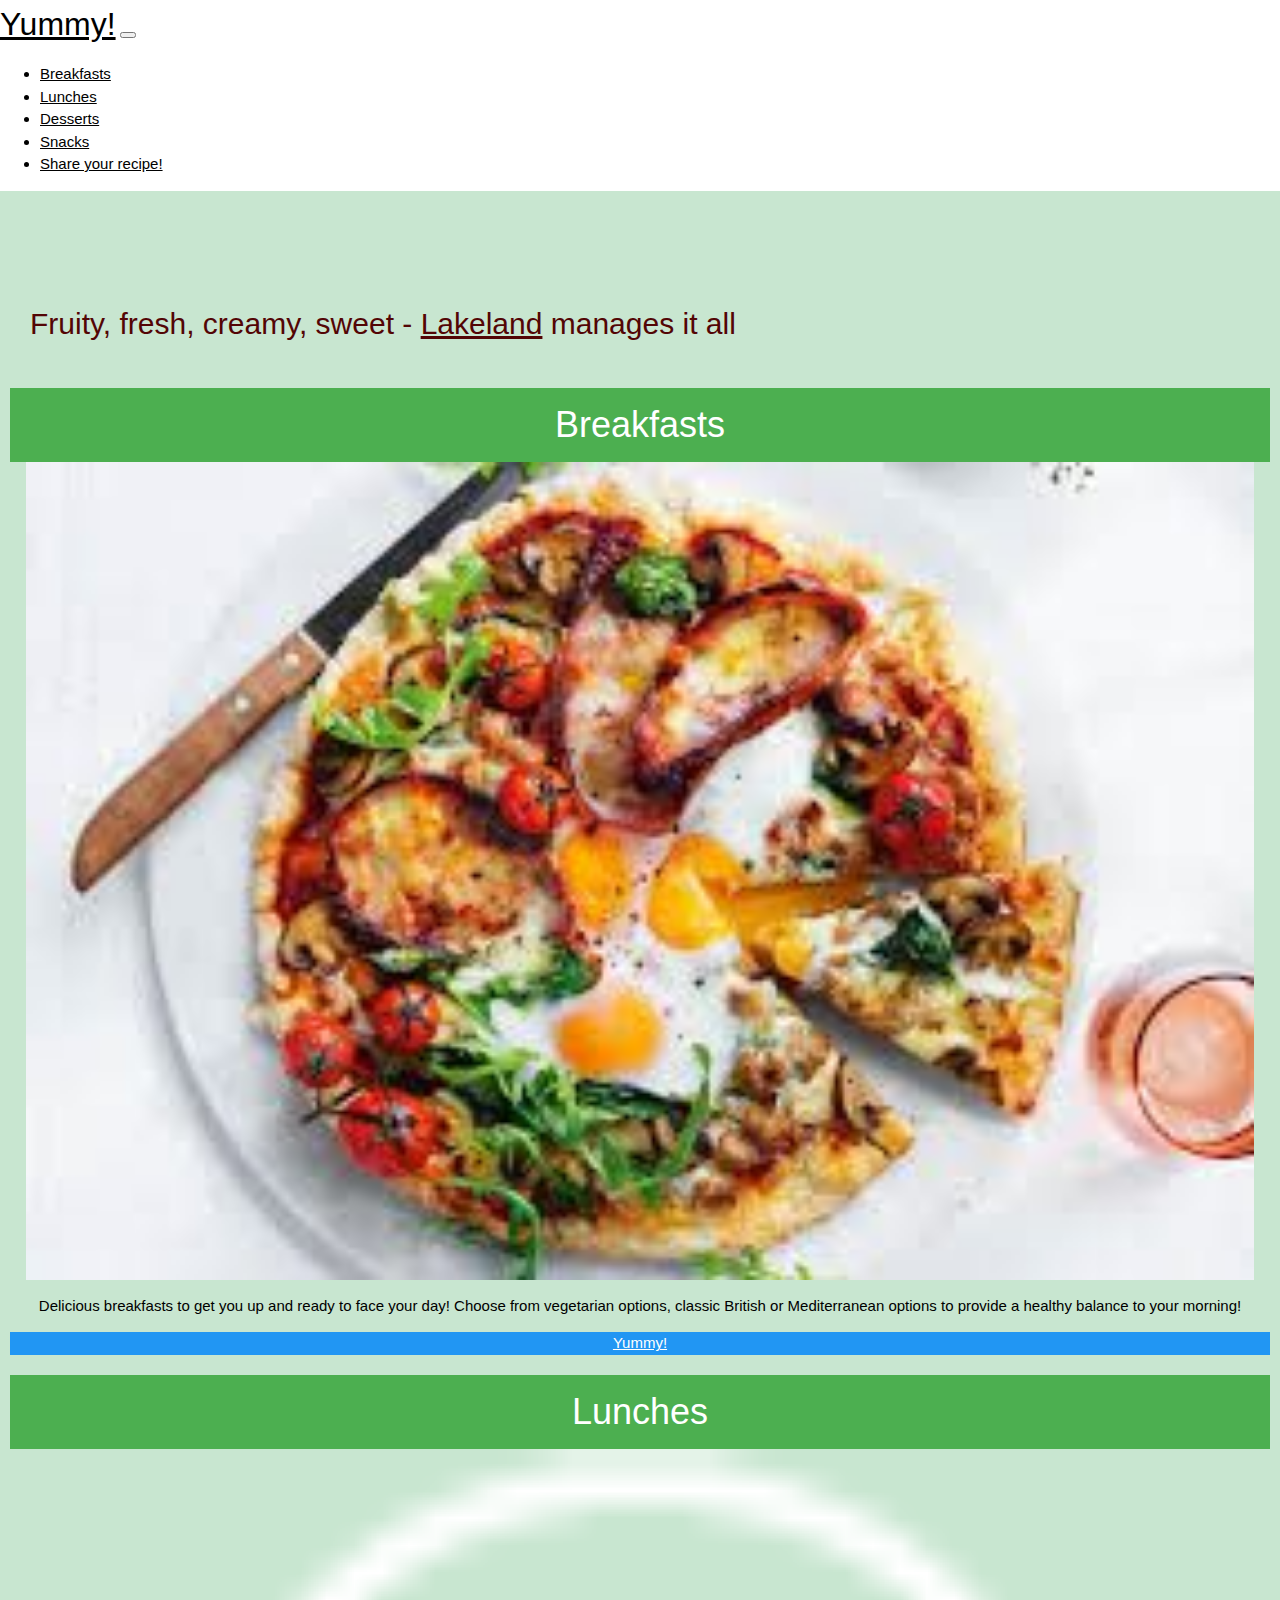
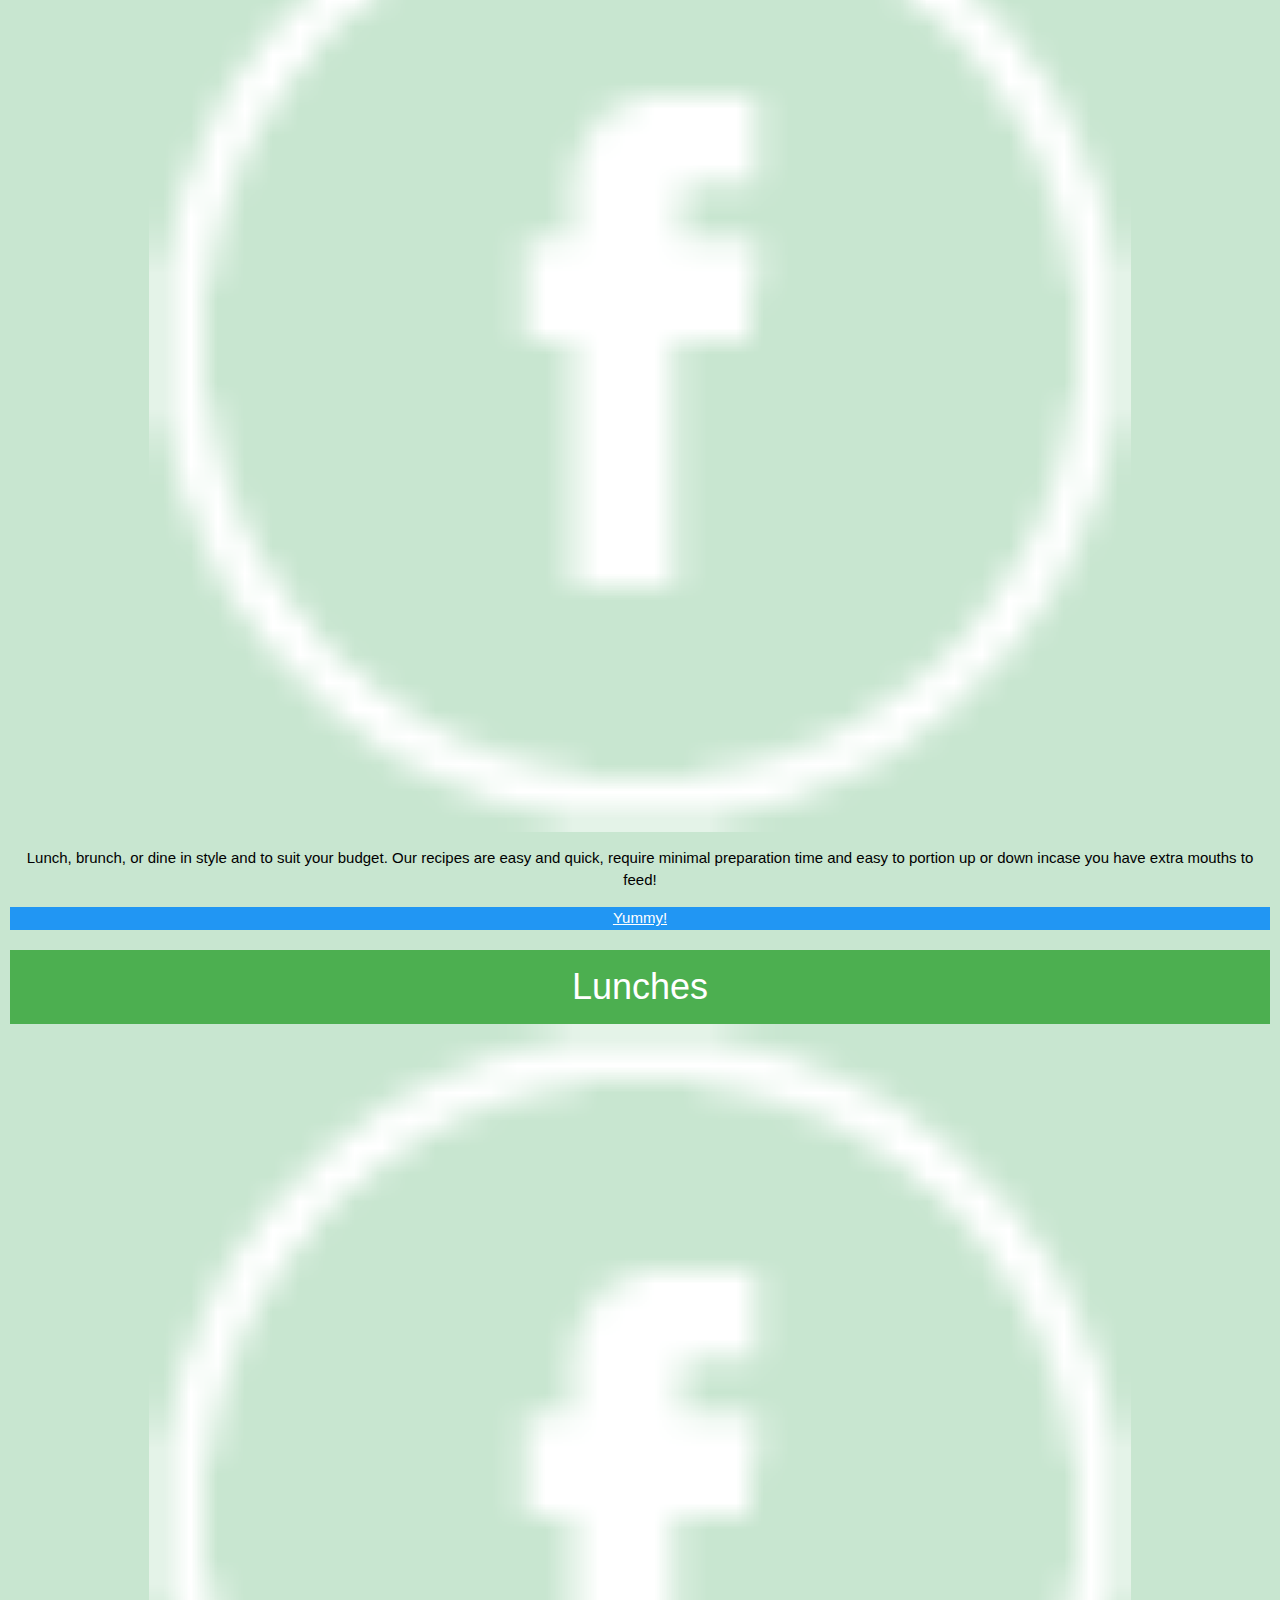
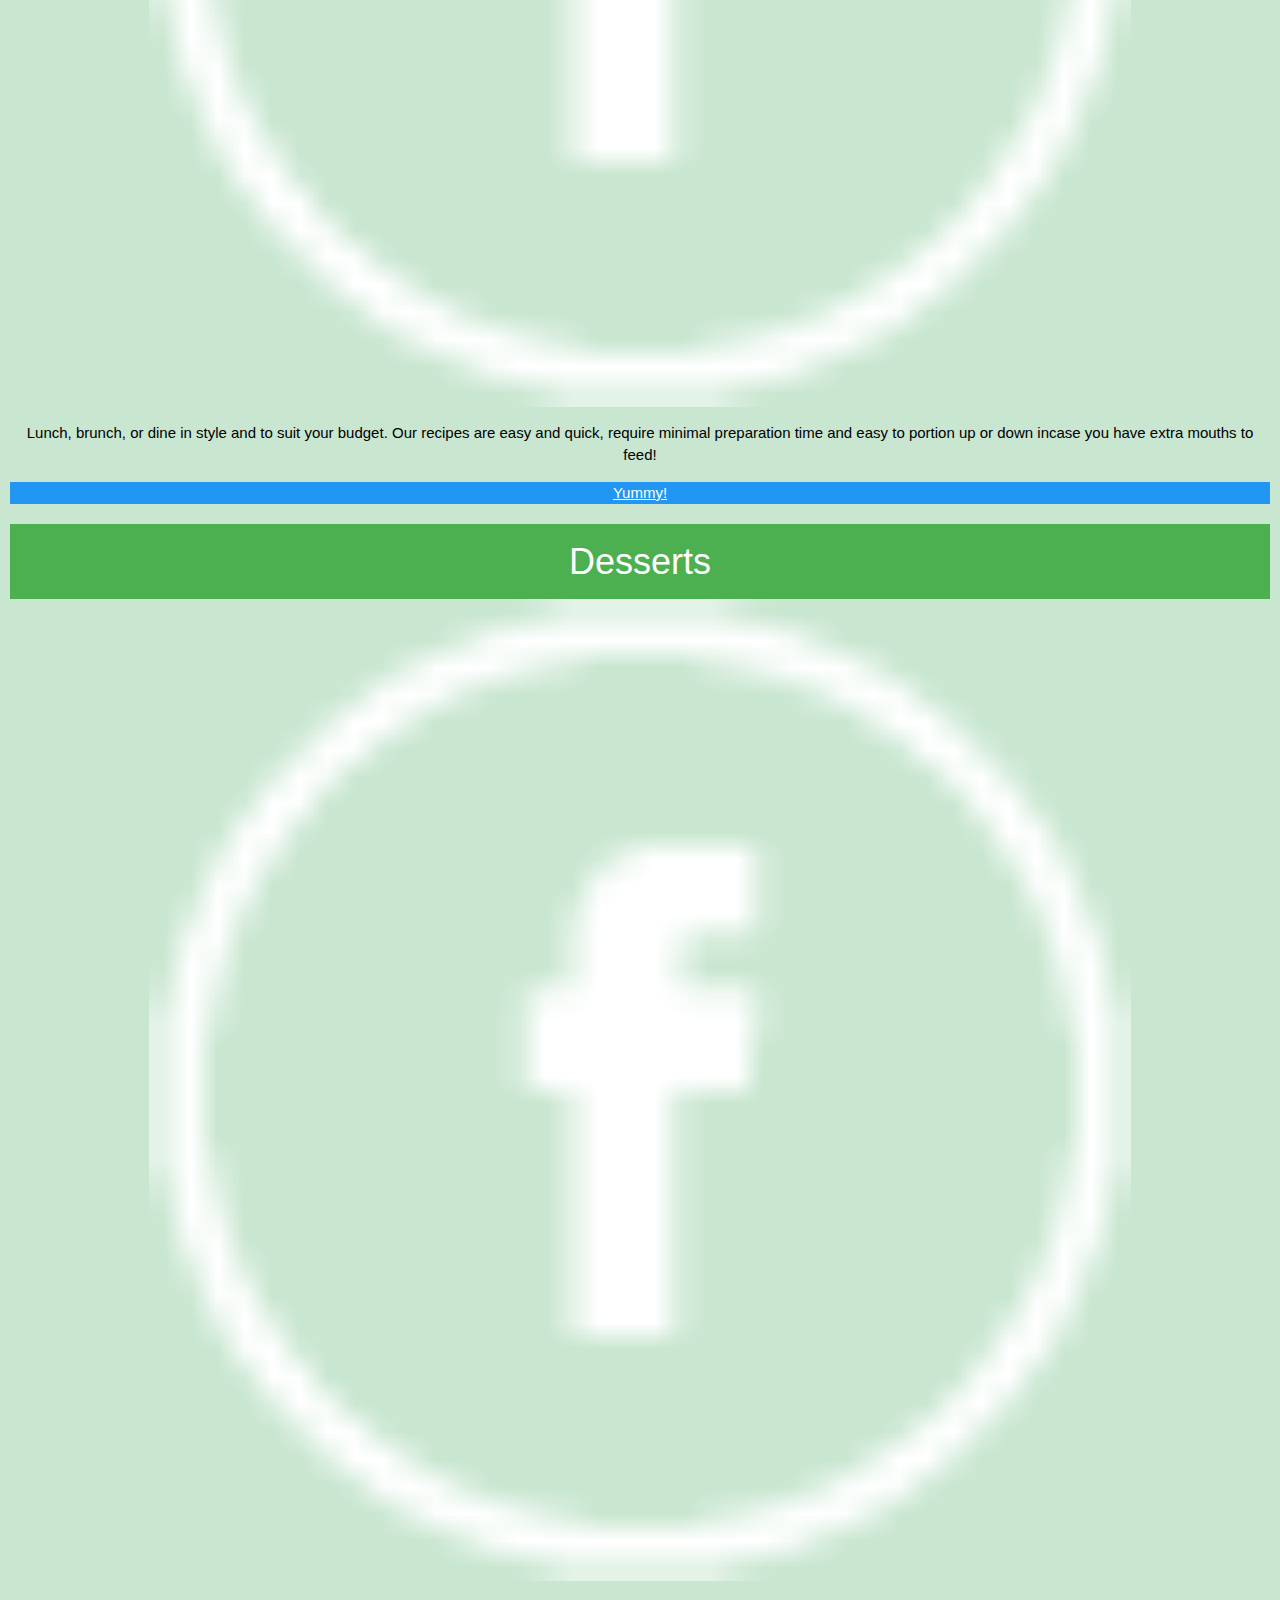
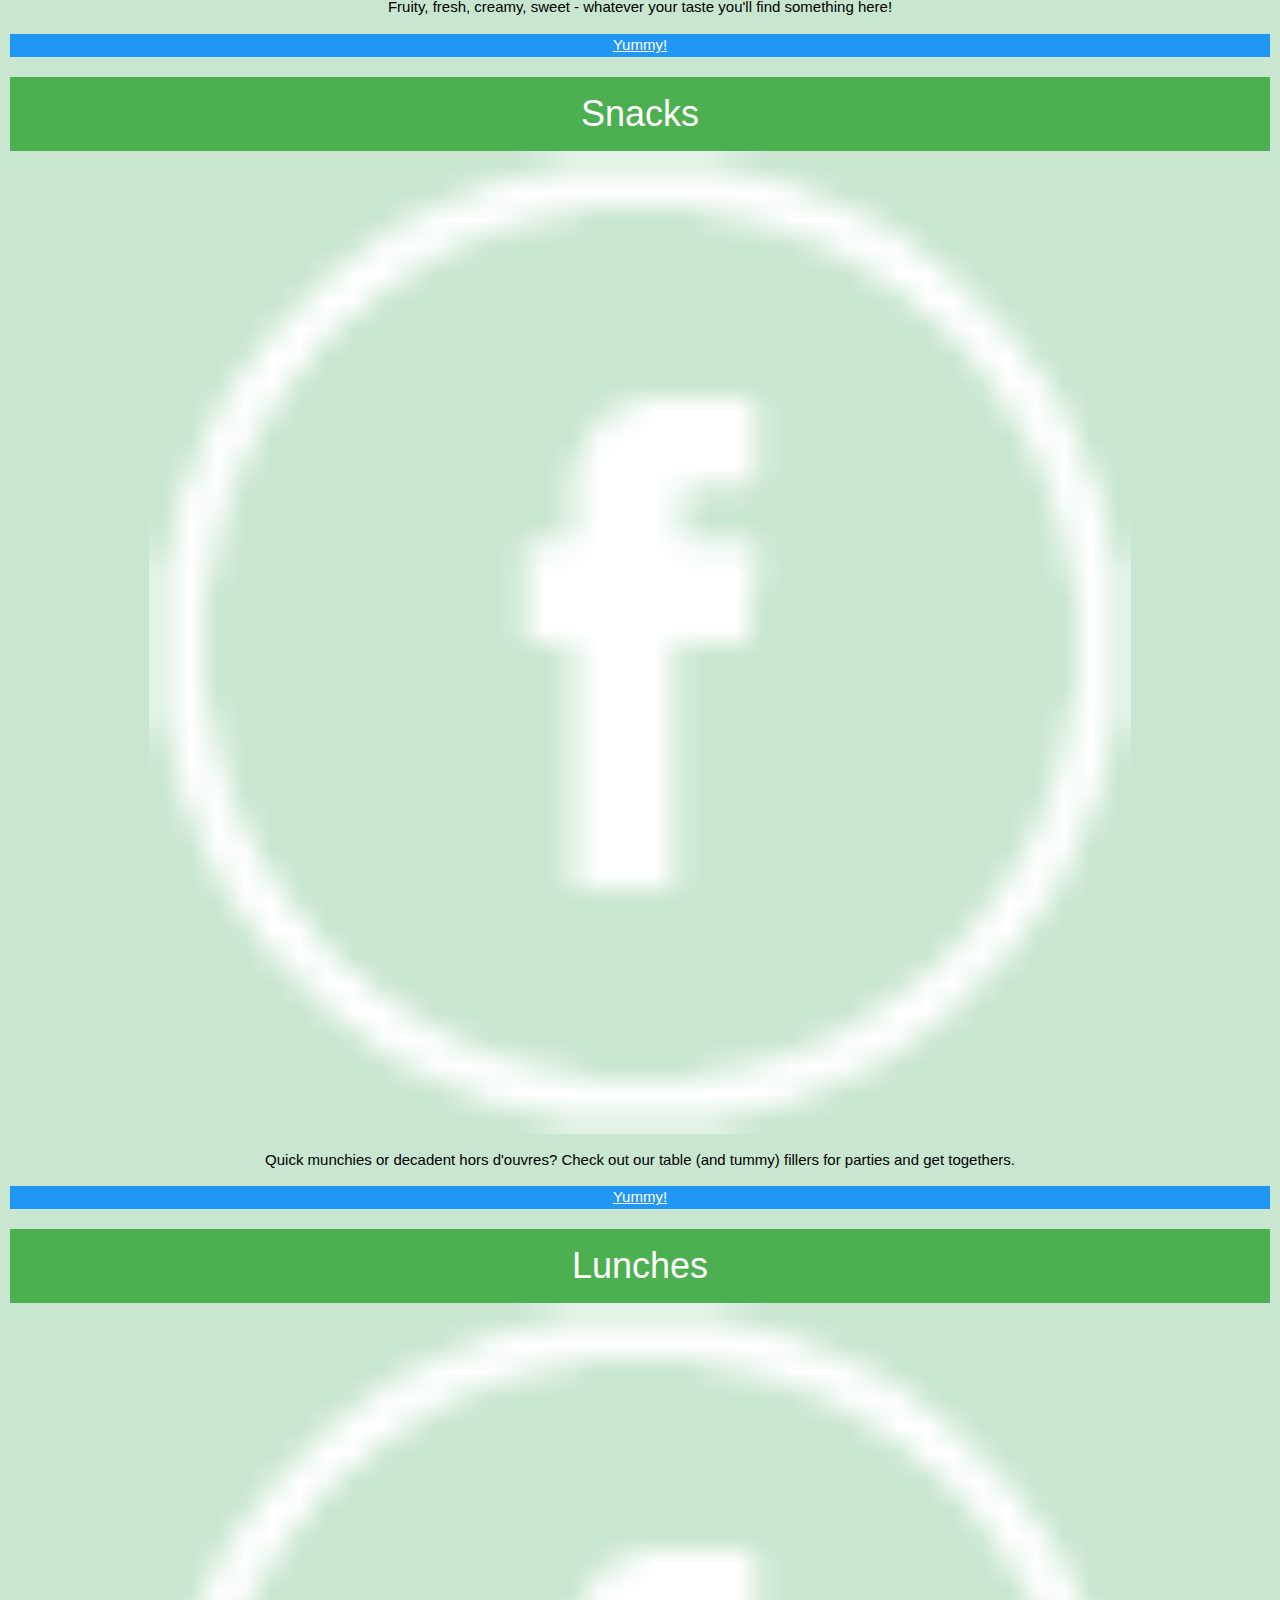
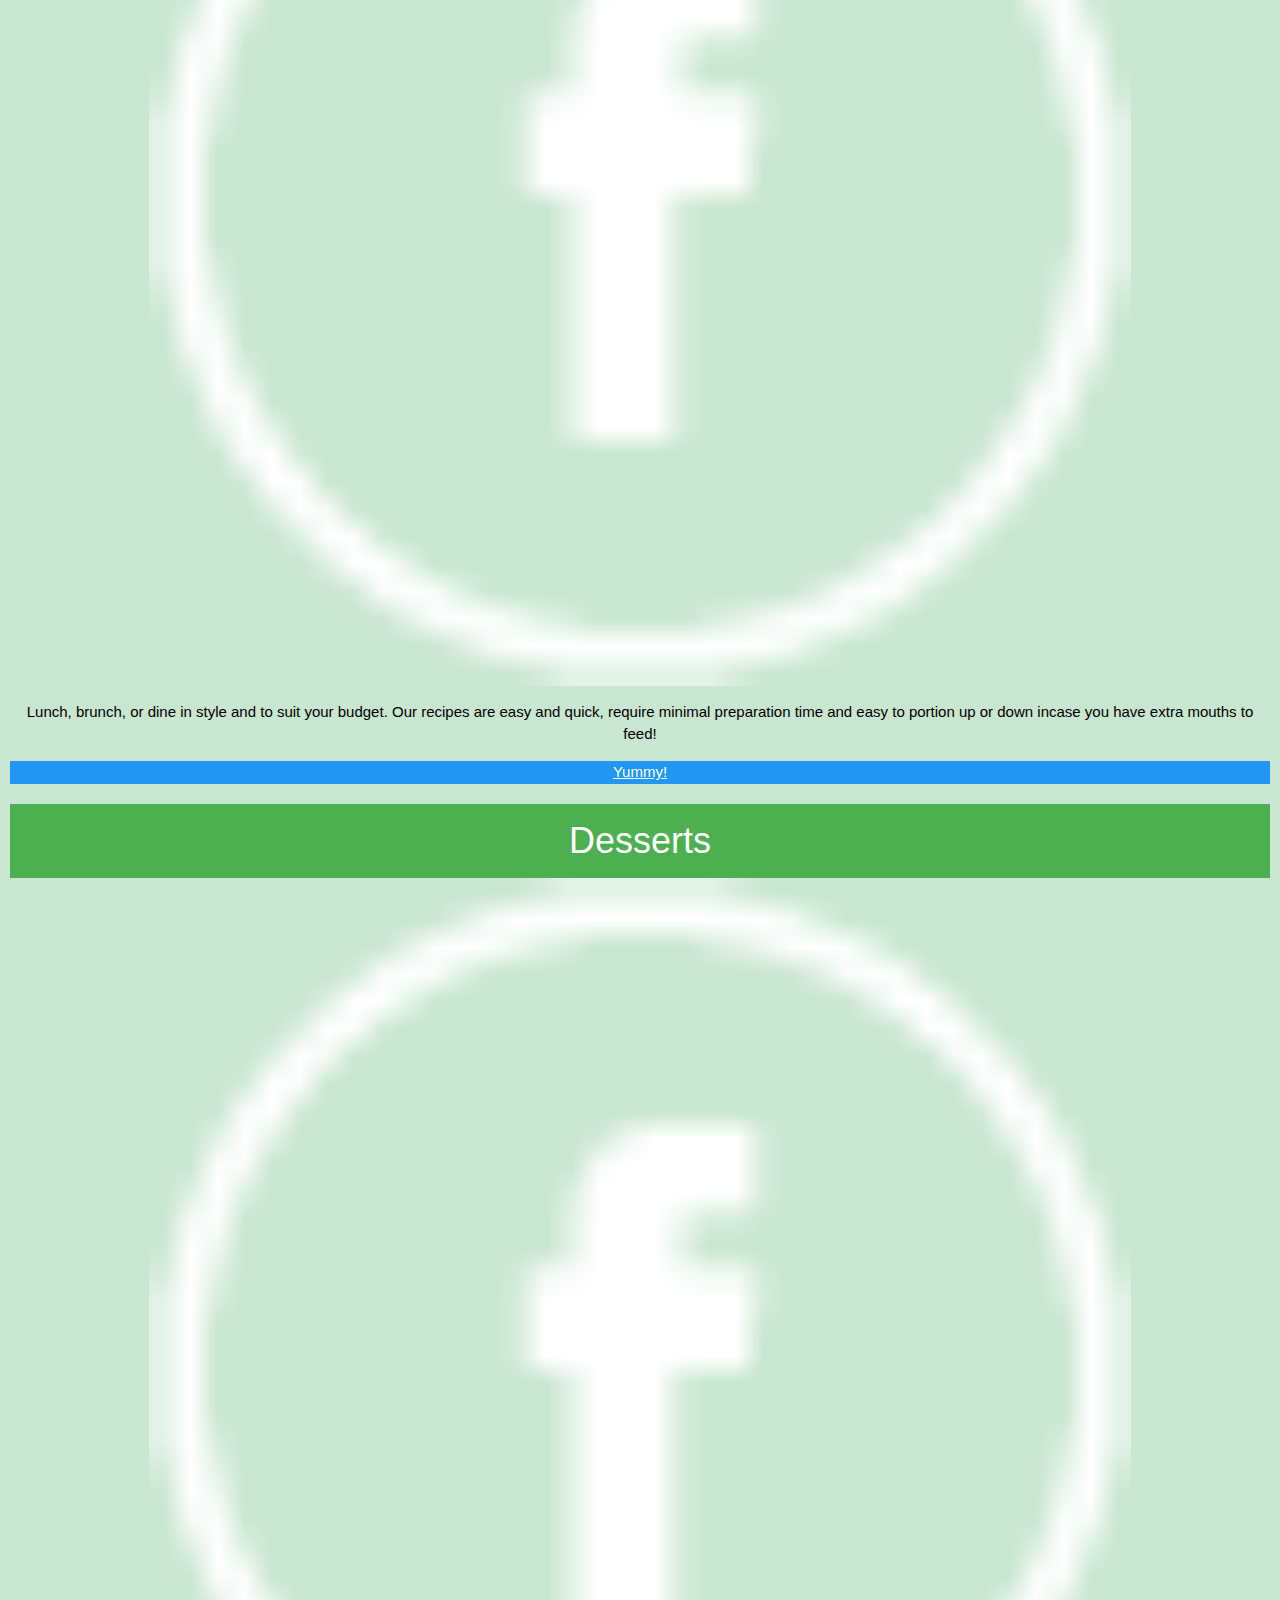
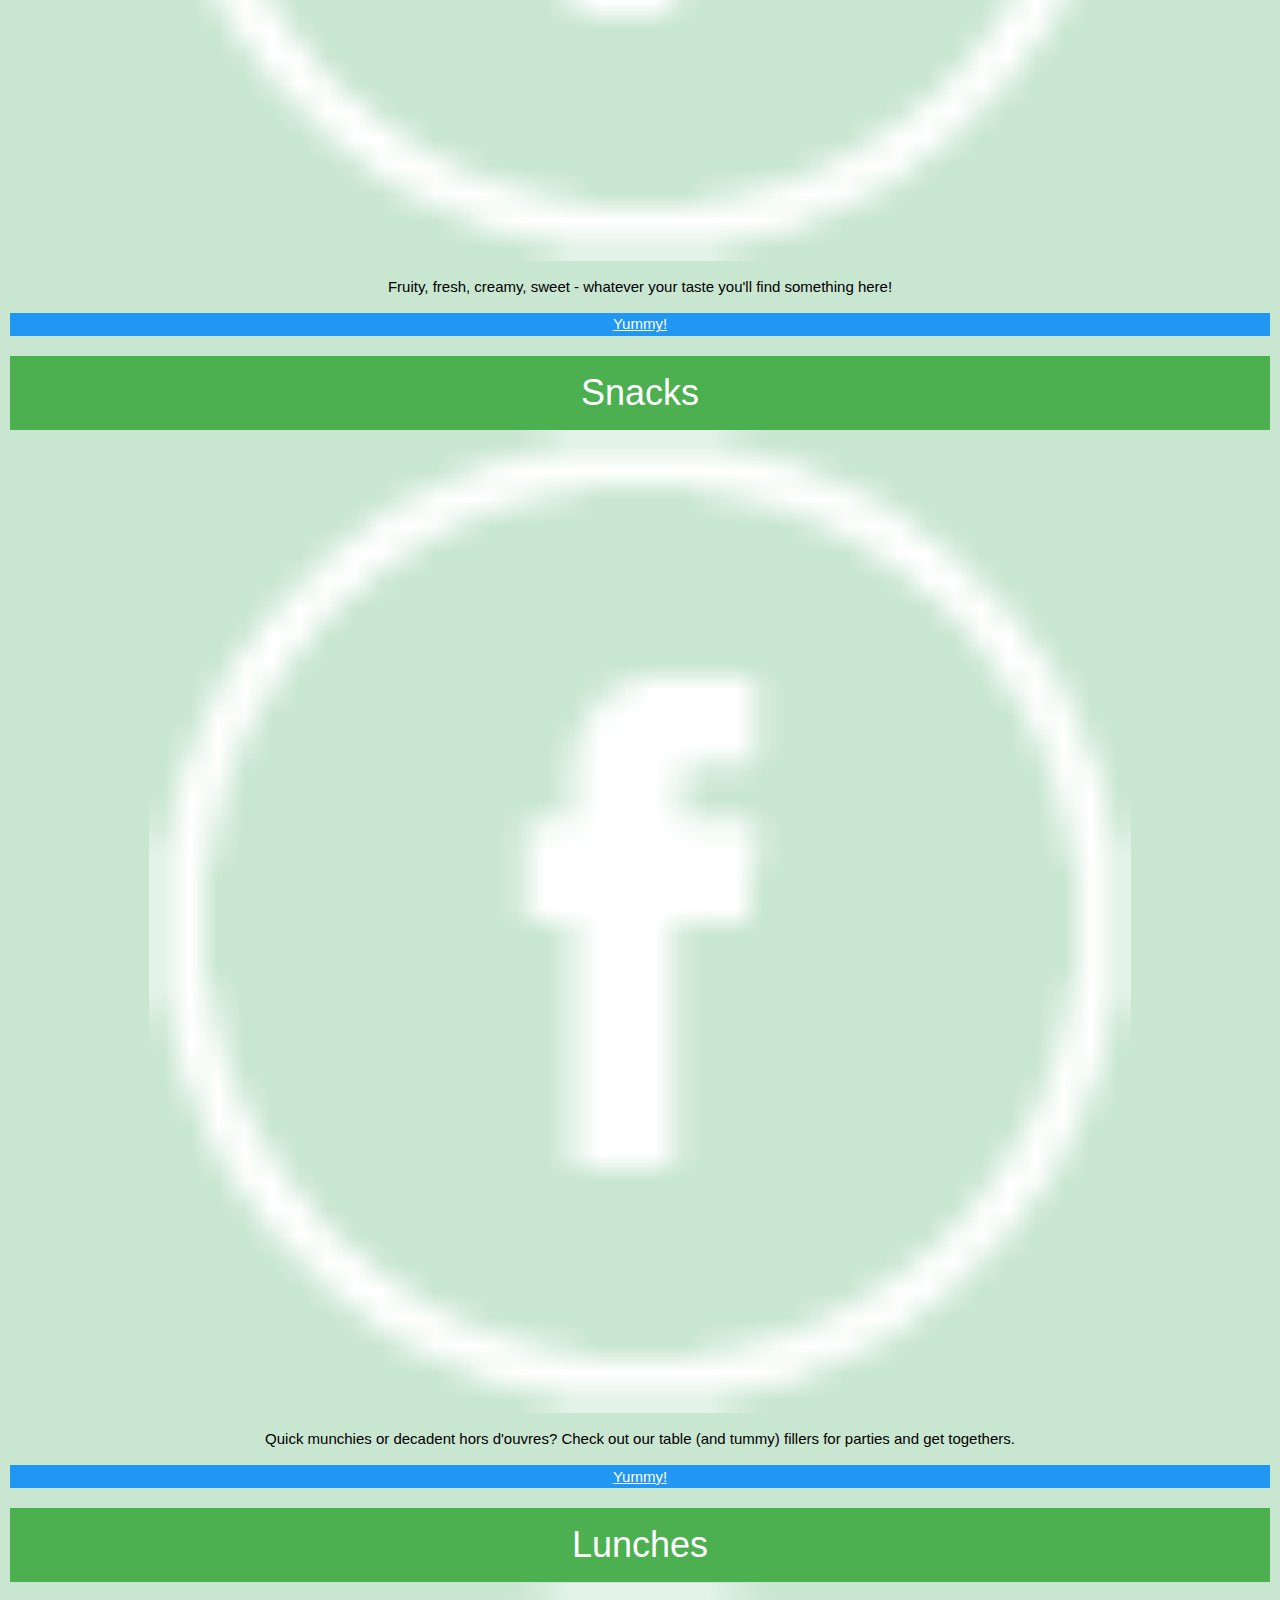
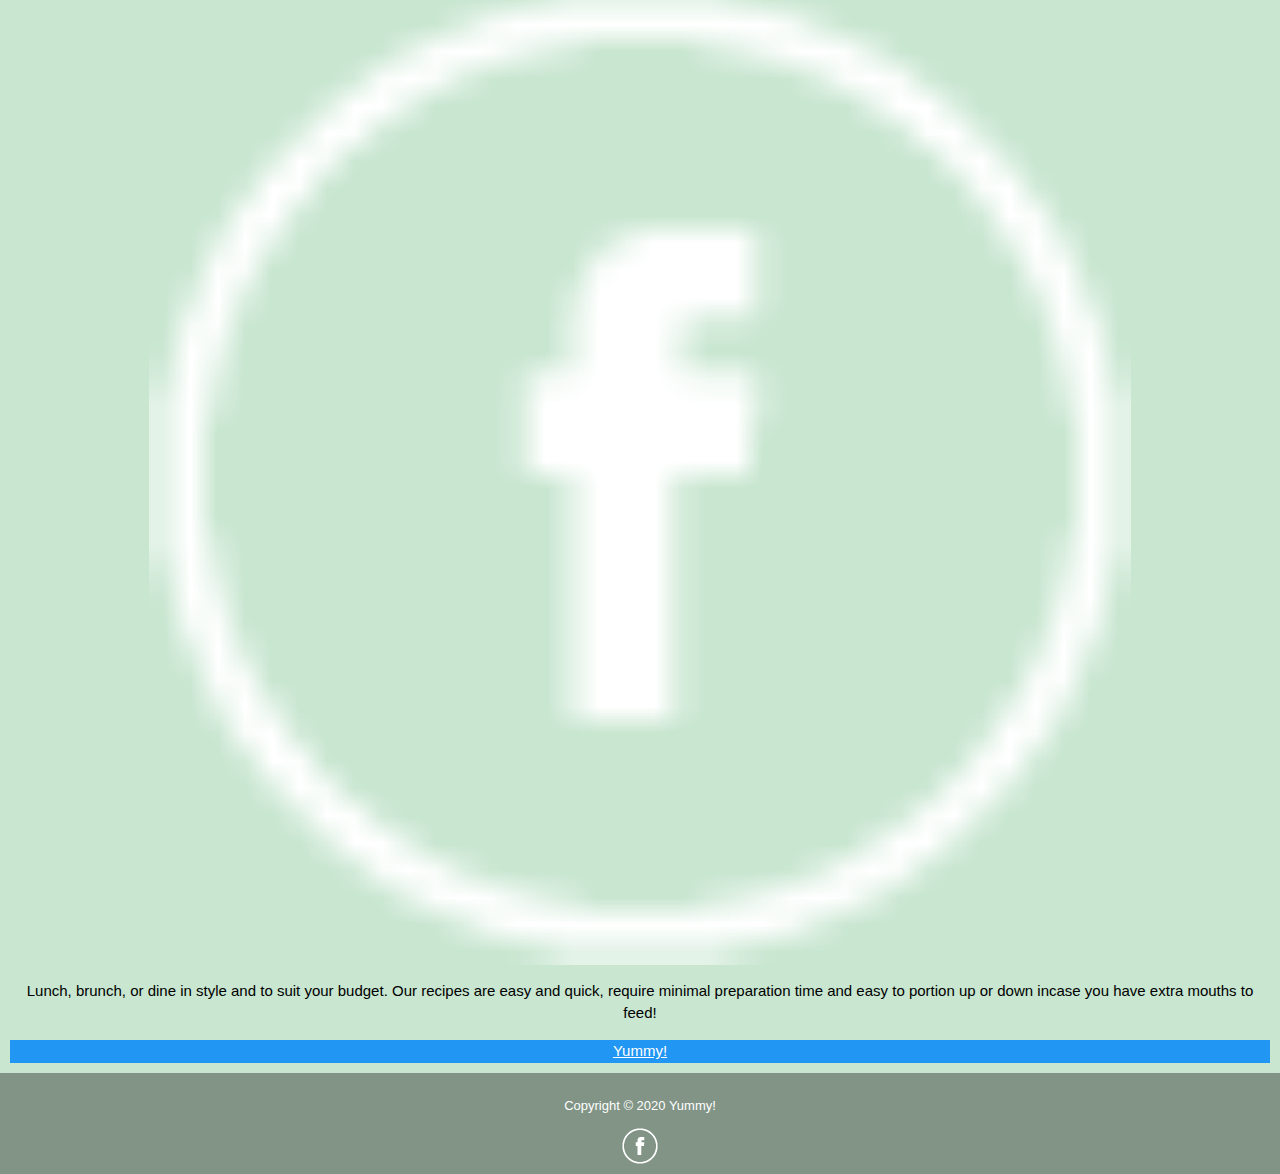
<file: dessert.html>
<!DOCTYPE html>
<html lang="en">

<head>
    <meta charset="UTF-8">
    <meta name="viewport" content="width=device-width, initial-scale=1, shrink-to-fit=no">


    <!-- bootstrap CDN -->
    <link rel="stylesheet" href="https://stackpath.bootstrapcdn.com/bootstrap/4.5.0/css/bootstrap.min.css"
        integrity="sha384-9aIt2nRpC12Uk9gS9baDl411NQApFmC26EwAOH8WgZl5MYYxFfc+NcPb1dKGj7Sk" crossorigin="anonymous">
    <link rel="stylesheet" href="https://www.w3schools.com/w3css/4/w3.css">
    <script src="https://stackpath.bootstrapcdn.com/bootstrap/4.5.0/js/bootstrap.min.js"
        integrity="sha384-OgVRvuATP1z7JjHLkuOU7Xw704+h835Lr+6QL9UvYjZE3Ipu6Tp75j7Bh/kR0JKI"
        crossorigin="anonymous"></script>


    <link rel="stylesheet" href="styling.css" type="text/css" />

    <title>Yummy! | Cooking up a storm</title>
</head>

<body>

    <nav class="navbar navbar-light bg-light navbar-expand-sm fixed-top">
        <a href="index.html" class="navbar-brand">Yummy!</a>

        <button class="navbar-toggler ml-auto" type="button" data-toggle="collapse" data-target="#navbarNavDropdown"
            aria-controls="navbarNavDropdown" aria-expanded="false" aria-label="Toggle navigation">

            <span class="navbar-toggler-icon"></span>

        </button>

        <div class="collapse navbar-collapse" id="navbarNavDropdown">

            <ul class="navbar-nav mr-auto">

                <li class="nav-item mr-2"><a class="nav-link" href="breakfast.html">Breakfasts</a></li>
                <li class="nav-item mr-2"><a class="nav-link" href="lunch.html">Lunches</a></li>
                <li class="active nav-item mr-2"><a class="nav-link" href="dessert.html">Desserts</a></li>
                <li class="nav-item mr-2"><a class="nav-link" href="snack.html">Snacks</a></li>
                <li class="nav-item mr-2"><a class="nav-link" href="share.html">Share your recipe!</a></li>
            </ul>
        </div>


    </nav>

    <!-- this is the back ground -->

    <div class="wrapper">
        <div class="body-image">
            <!-- title of web page -->
            <div class="row">
                <section class="page-header">
                    <h2>Fruity, fresh, creamy, sweet - <a
                            href="https://www.lakeland.co.uk" target="_blank">Lakeland</a> manages it all</h2>
                </section>
            </div>

            <br>

            <div class="container">
                <div class="row">
                    <div class="col-sm">
                        <div class="w3-card-3 w3-hover-shadow" style="width:100%;" height="100px">
                            <header class="w3-container w3-green">
                                <h1>Breakfasts</h1>
                            </header>

                            <div class="w3-container">
                                <img src="images/breakfast.jpg" alt="Avatar" style="width:100%">
                                <p>Delicious breakfasts to get you up and ready to face your day! Choose from vegetarian
                                    options, classic British or Mediterranean options to provide a healthy balance to
                                    your morning!</p>
                            </div>

                            <footer class="w3-container w3-blue">
                                <a href="breakfast.html">Yummy!</a>
                            </footer>
                        </div>

                    </div>

                    <div class="col-sm">
                        <div class="w3-card-3 w3-hover-shadow" style="width:100%;">
                            <header class="w3-container w3-green">
                                <h1>Lunches</h1>
                            </header>

                            <div class="w3-container">
                                <img src="images/facebook_original.png" alt="Avatar" style="width:80%">
                                <p>Lunch, brunch, or dine in style and to suit your budget. Our recipes are easy and
                                    quick, require minimal preparation time and easy to portion up or down incase you
                                    have extra mouths to feed!</p>
                            </div>

                            <footer class="w3-container w3-blue">
                                <a href="lunch.html">Yummy!</a>
                            </footer>
                        </div>

                    </div>

                    <div class="col-sm">
                        <div class="w3-card-3 w3-hover-shadow" style="width:100%;">
                            <header class="w3-container w3-green">
                                <h1>Lunches</h1>
                            </header>

                            <div class="w3-container">
                                <img src="images/facebook_original.png" alt="Avatar" style="width:80%">
                                <p>Lunch, brunch, or dine in style and to suit your budget. Our recipes are easy and
                                    quick, require minimal preparation time and easy to portion up or down incase you
                                    have extra mouths to feed!</p>
                            </div>

                            <footer class="w3-container w3-blue">
                                <a href="lunch.html">Yummy!</a>
                            </footer>
                        </div>

                    </div>

                </div>
            </div>
            <div class="container">
                <div class="row">
                    <div class="col-sm">
                        <div class="w3-card-3 w3-hover-shadow" style="width:100%;">
                            <header class="w3-container w3-green">
                                <h1>Desserts</h1>
                            </header>

                            <div class="w3-container">
                                <img src="images/facebook_original.png" alt="Avatar" style="width:80%">
                                <p>Fruity, fresh, creamy, sweet - whatever your taste you'll find something here! </p>
                            </div>

                            <footer class="w3-container w3-blue">
                                <a href="dessert.html">Yummy!</a>
                            </footer>
                        </div>

                    </div>

                    <div class="col-sm">
                        <div class="w3-card-3 w3-hover-shadow" style="width:100%;">
                            <header class="w3-container w3-green">
                                <h1>Snacks</h1>
                            </header>

                            <div class="w3-container">
                                <img src="images/facebook_original.png" alt="Avatar" style="width:80%">
                                <p>Quick munchies or decadent hors d'ouvres? Check out our table (and tummy) fillers for
                                    parties and get togethers.</p>
                            </div>

                            <footer class="w3-container w3-blue">
                                <a href="snack.html">Yummy!</a>
                            </footer>
                        </div>


                    </div>
                    <div class="col-sm">
                        <div class="w3-card-3 w3-hover-shadow" style="width:100%;">
                            <header class="w3-container w3-green">
                                <h1>Lunches</h1>
                            </header>

                            <div class="w3-container">
                                <img src="images/facebook_original.png" alt="Avatar" style="width:80%">
                                <p>Lunch, brunch, or dine in style and to suit your budget. Our recipes are easy and
                                    quick, require minimal preparation time and easy to portion up or down incase you
                                    have extra mouths to feed!</p>
                            </div>

                            <footer class="w3-container w3-blue">
                                <a href="lunch.html">Yummy!</a>
                            </footer>
                        </div>

                    </div>
                </div>
            </div>

            <div class="container">
                <div class="row">
                    <div class="col-sm">
                        <div class="w3-card-3 w3-hover-shadow" style="width:100%;">
                            <header class="w3-container w3-green">
                                <h1>Desserts</h1>
                            </header>

                            <div class="w3-container">
                                <img src="images/facebook_original.png" alt="Avatar" style="width:80%">
                                <p>Fruity, fresh, creamy, sweet - whatever your taste you'll find something here! </p>
                            </div>

                            <footer class="w3-container w3-blue">
                                <a href="dessert.html">Yummy!</a>
                            </footer>
                        </div>

                    </div>

                    <div class="col-sm">
                        <div class="w3-card-3 w3-hover-shadow" style="width:100%;">
                            <header class="w3-container w3-green">
                                <h1>Snacks</h1>
                            </header>

                            <div class="w3-container">
                                <img src="images/facebook_original.png" alt="Avatar" style="width:80%">
                                <p>Quick munchies or decadent hors d'ouvres? Check out our table (and tummy) fillers for
                                    parties and get togethers.</p>
                            </div>

                            <footer class="w3-container w3-blue">
                                <a href="snack.html">Yummy!</a>
                            </footer>
                        </div>


                    </div>
                    <div class="col-sm">
                        <div class="w3-card-3 w3-hover-shadow" style="width:100%;">
                            <header class="w3-container w3-green">
                                <h1>Lunches</h1>
                            </header>

                            <div class="w3-container">
                                <img src="images/facebook_original.png" alt="Avatar" style="width:80%">
                                <p>Lunch, brunch, or dine in style and to suit your budget. Our recipes are easy and
                                    quick, require minimal preparation time and easy to portion up or down incase you
                                    have extra mouths to feed!</p>
                            </div>

                            <footer class="w3-container w3-blue">
                                <a href="lunch.html">Yummy!</a>
                            </footer>
                        </div>

                    </div>
                </div>
            </div>




        </div>
        <div class="footer-row">
            <p>Copyright &copy; 2020 Yummy!</p>
            <a class="nav-link" href="https://www.facebook.com" target="_blank"><img
                    src="images/facebook_original.png"></a>
        </div>
    </div>






    <!-- CDN jquery -->
    <script src="https://code.jquery.com/jquery-3.5.1.slim.min.js"
        integrity="sha384-DfXdz2htPH0lsSSs5nCTpuj/zy4C+OGpamoFVy38MVBnE+IbbVYUew+OrCXaRkfj"
        crossorigin="anonymous"></script>
    <script src="https://cdn.jsdelivr.net/npm/popper.js@1.16.0/dist/umd/popper.min.js"
        integrity="sha384-Q6E9RHvbIyZFJoft+2mJbHaEWldlvI9IOYy5n3zV9zzTtmI3UksdQRVvoxMfooAo"
        crossorigin="anonymous"></script>
    <script src="https://stackpath.bootstrapcdn.com/bootstrap/4.5.0/js/bootstrap.min.js"
        integrity="sha384-OgVRvuATP1z7JjHLkuOU7Xw704+h835Lr+6QL9UvYjZE3Ipu6Tp75j7Bh/kR0JKI"
        crossorigin="anonymous"></script>

</body>

</html>
</file>
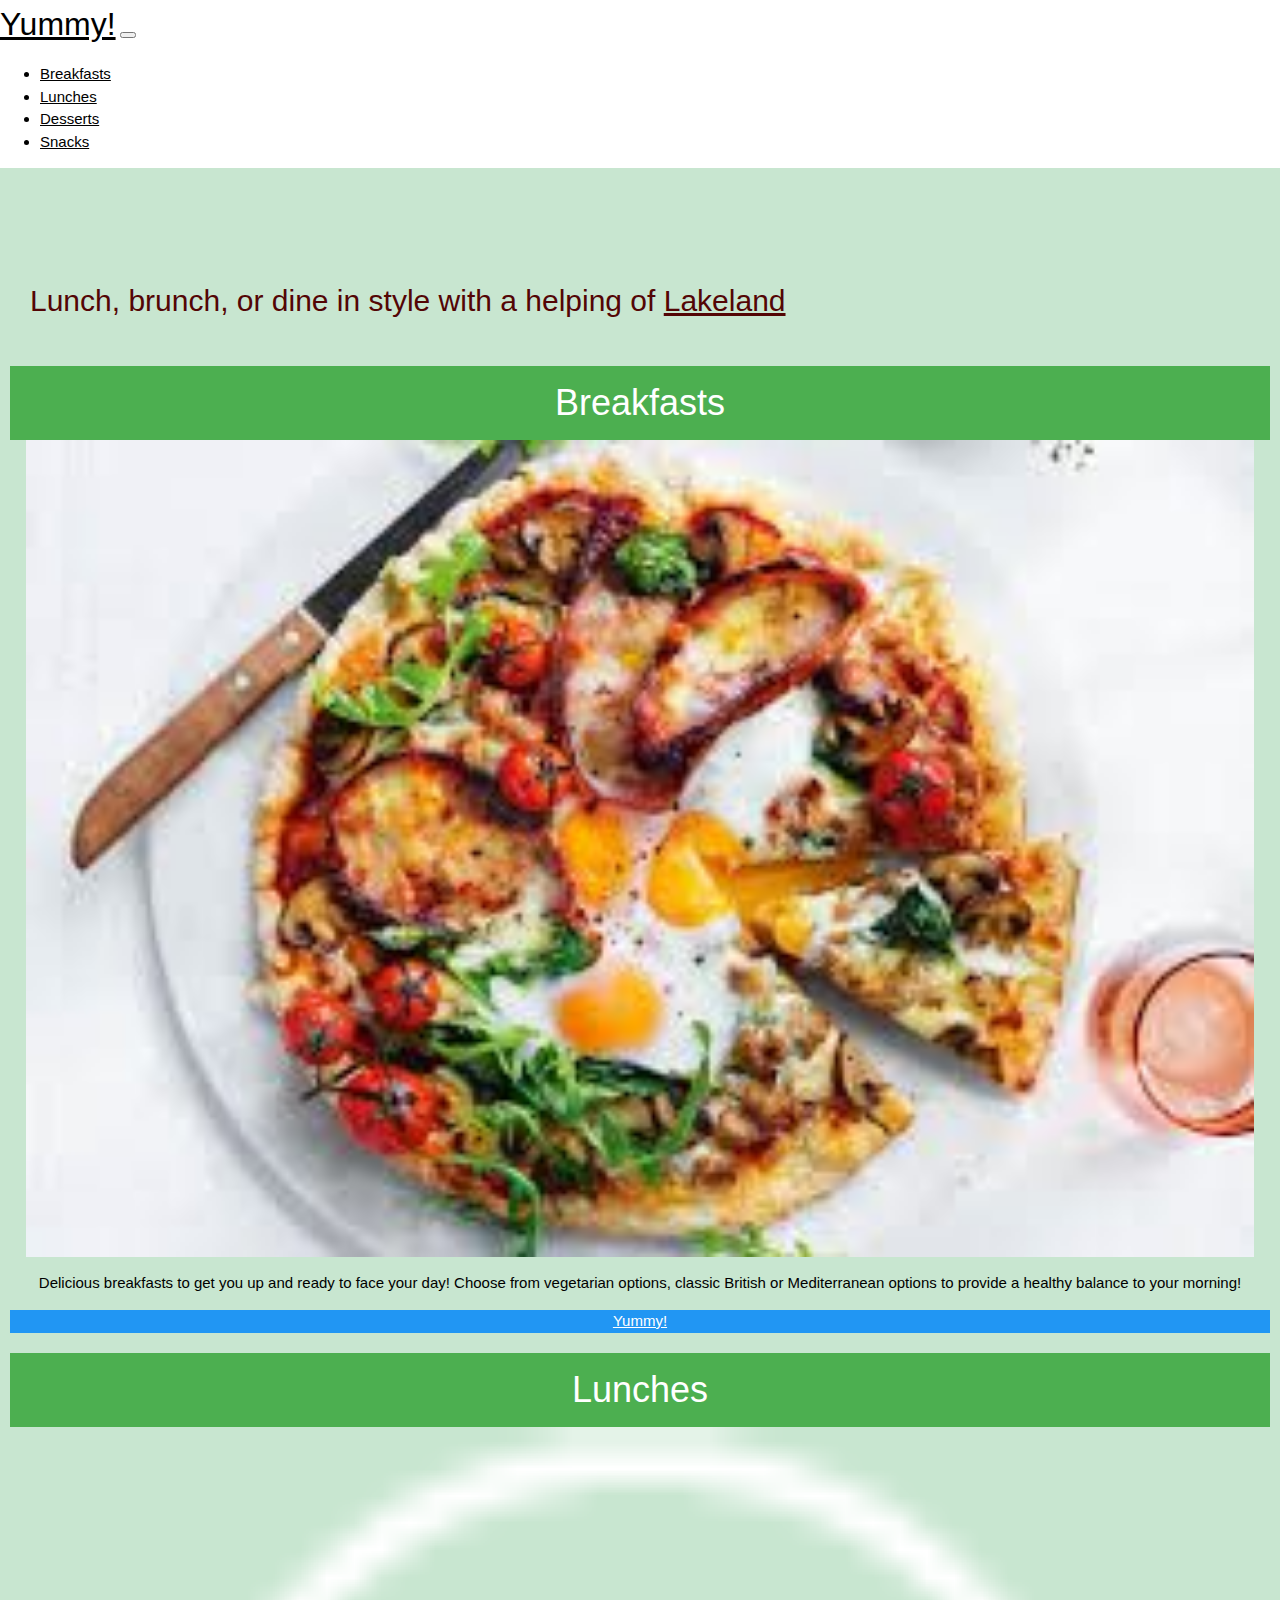
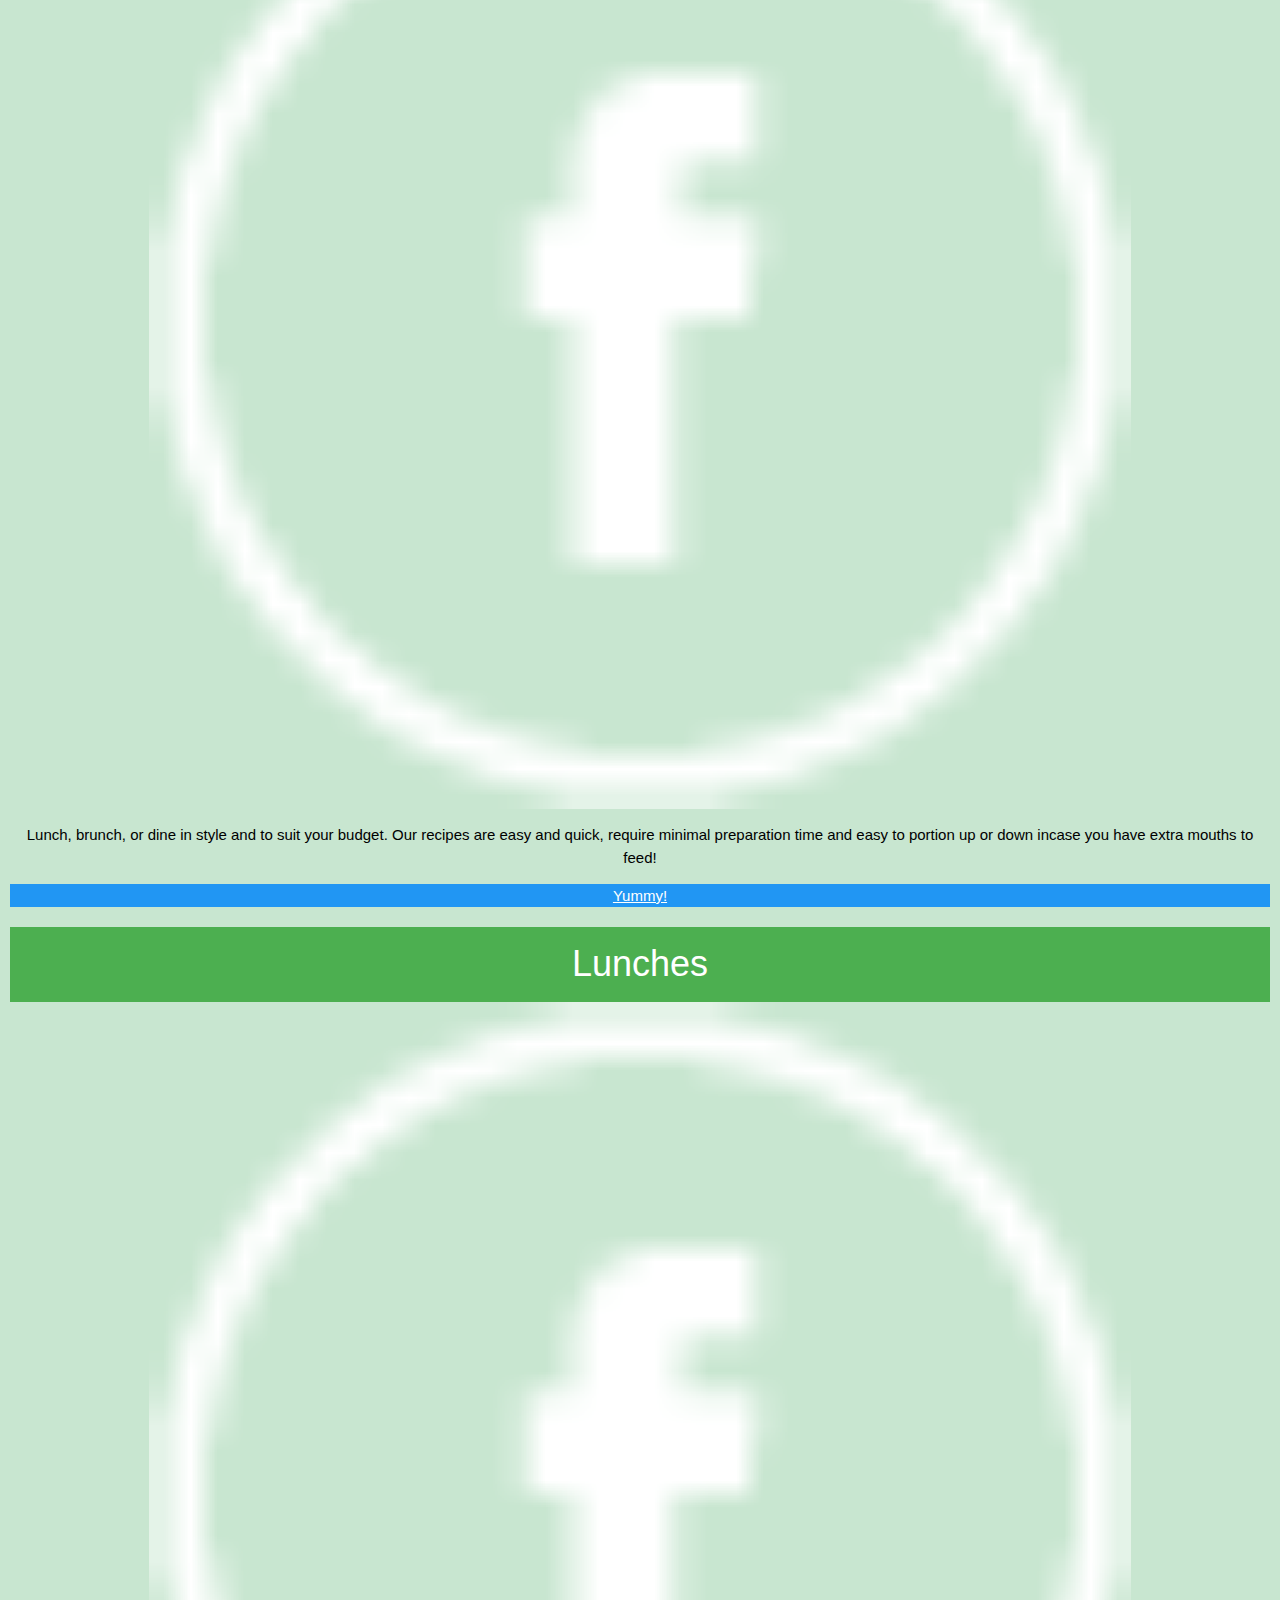
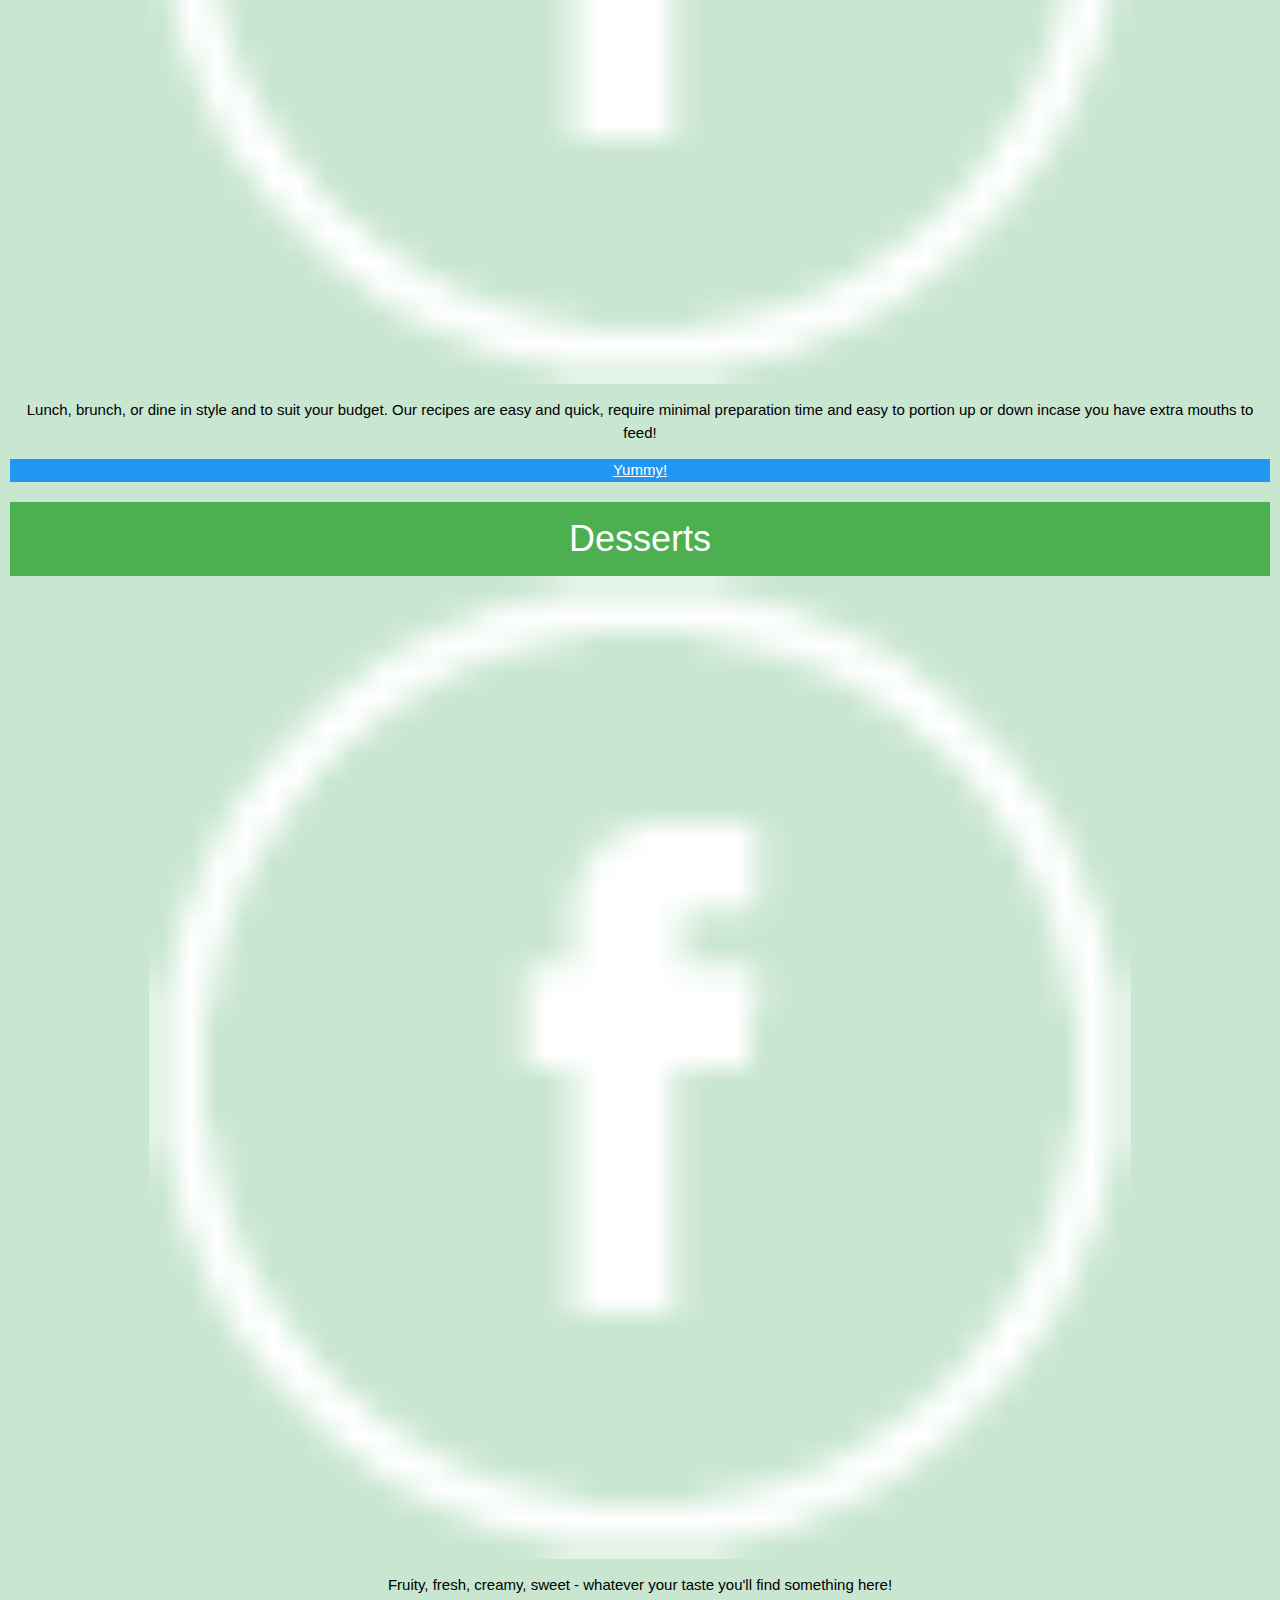
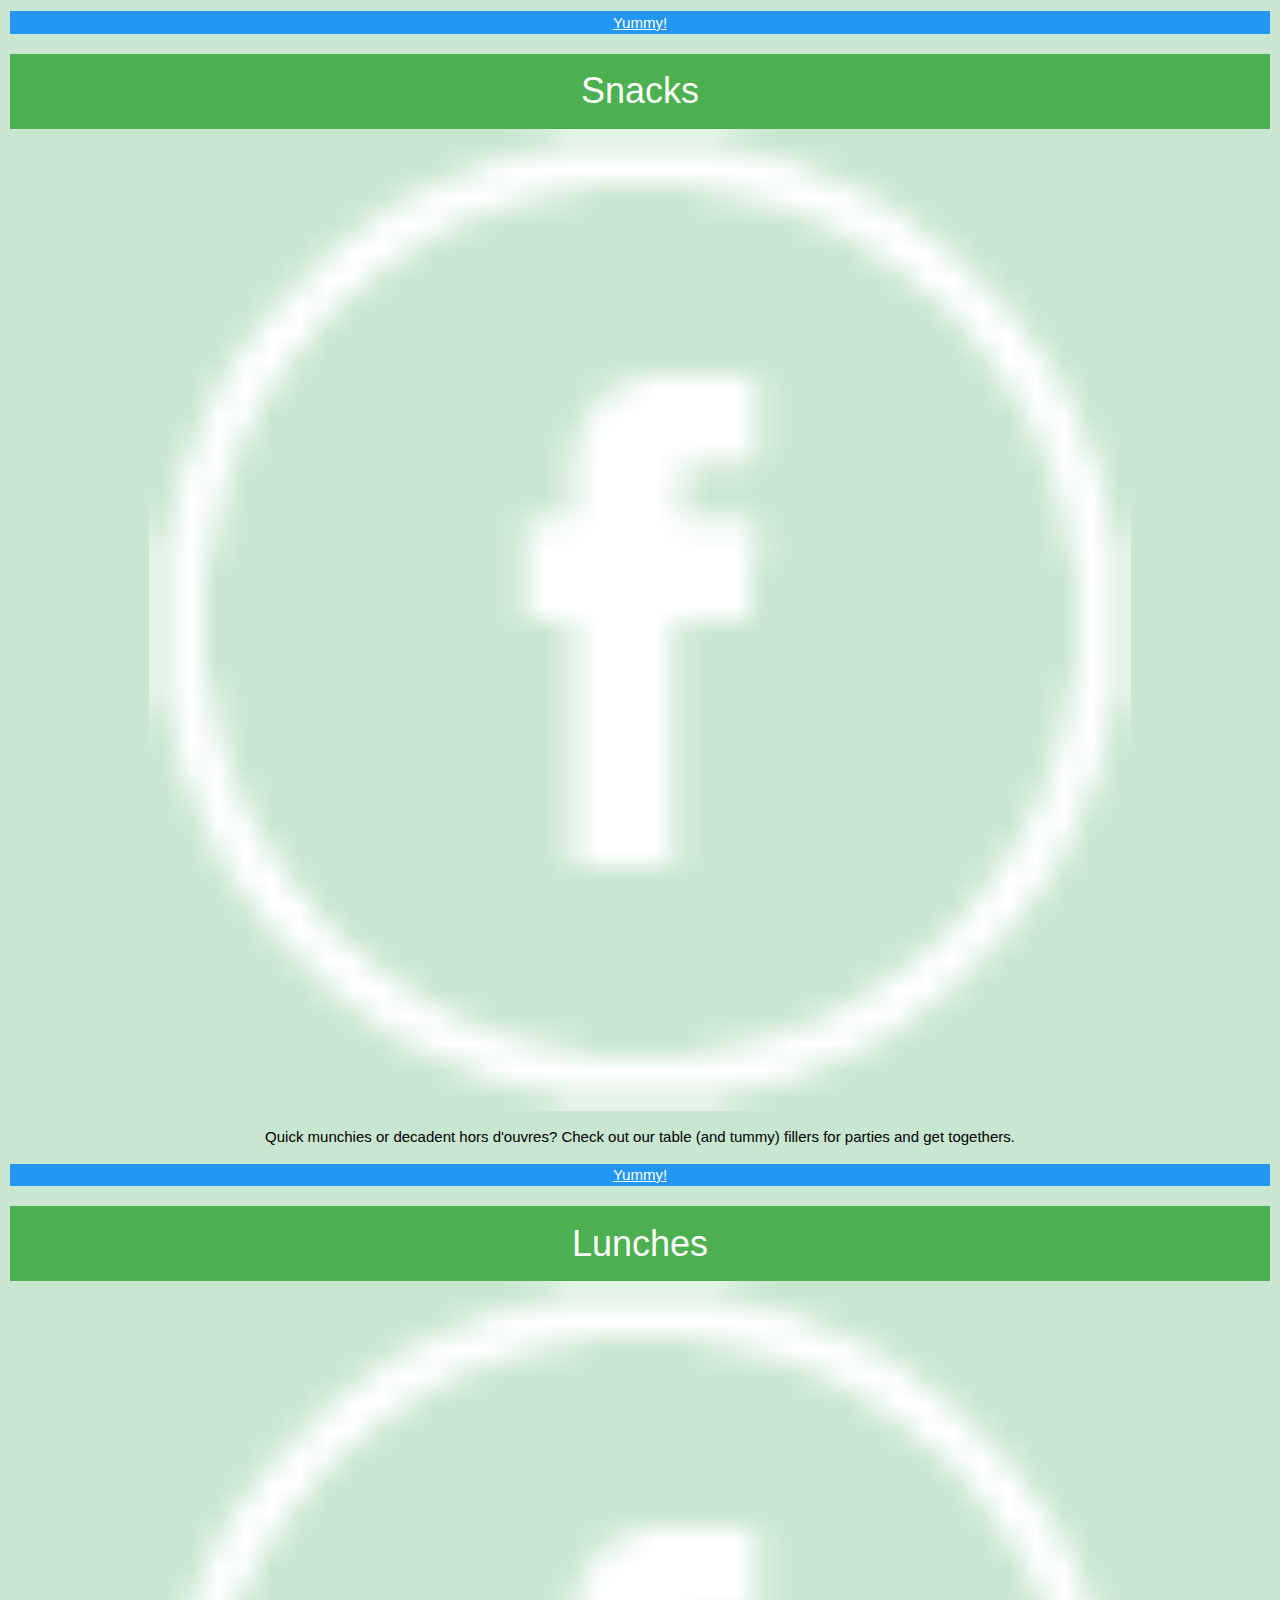
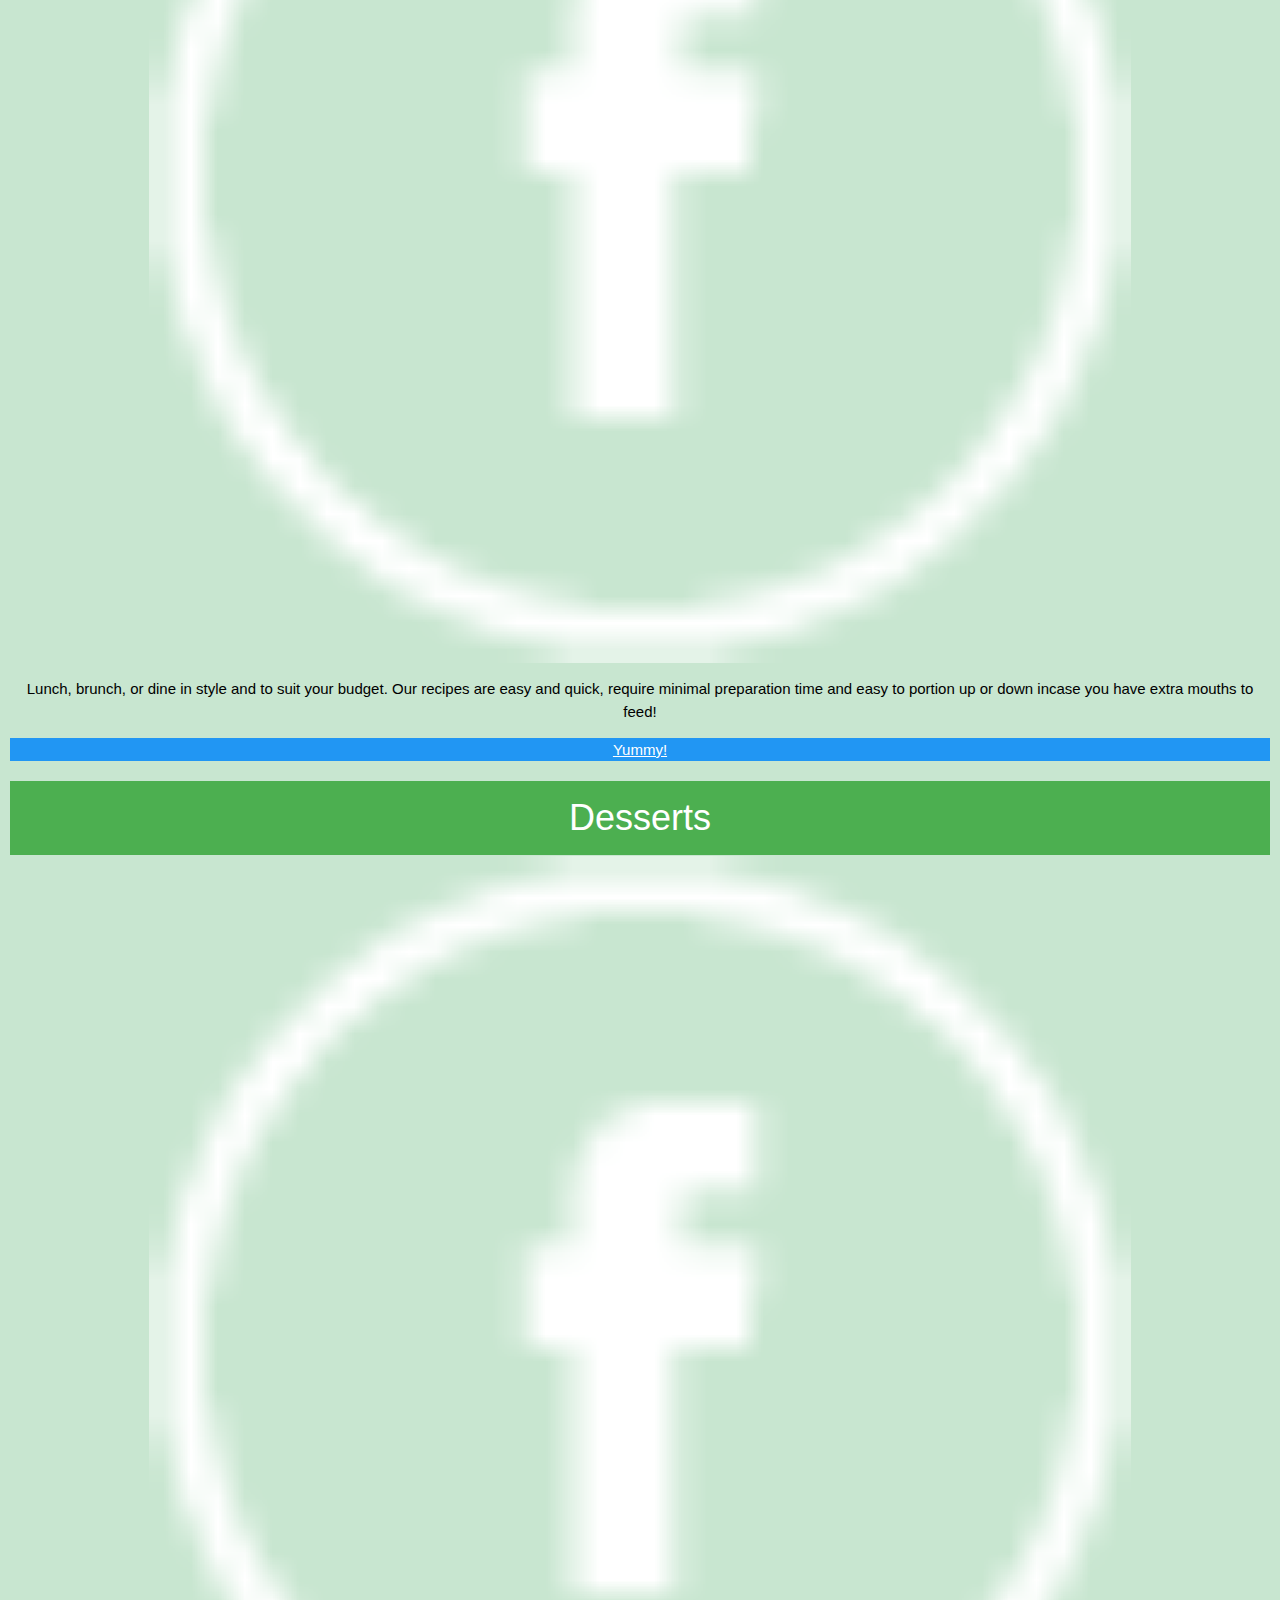
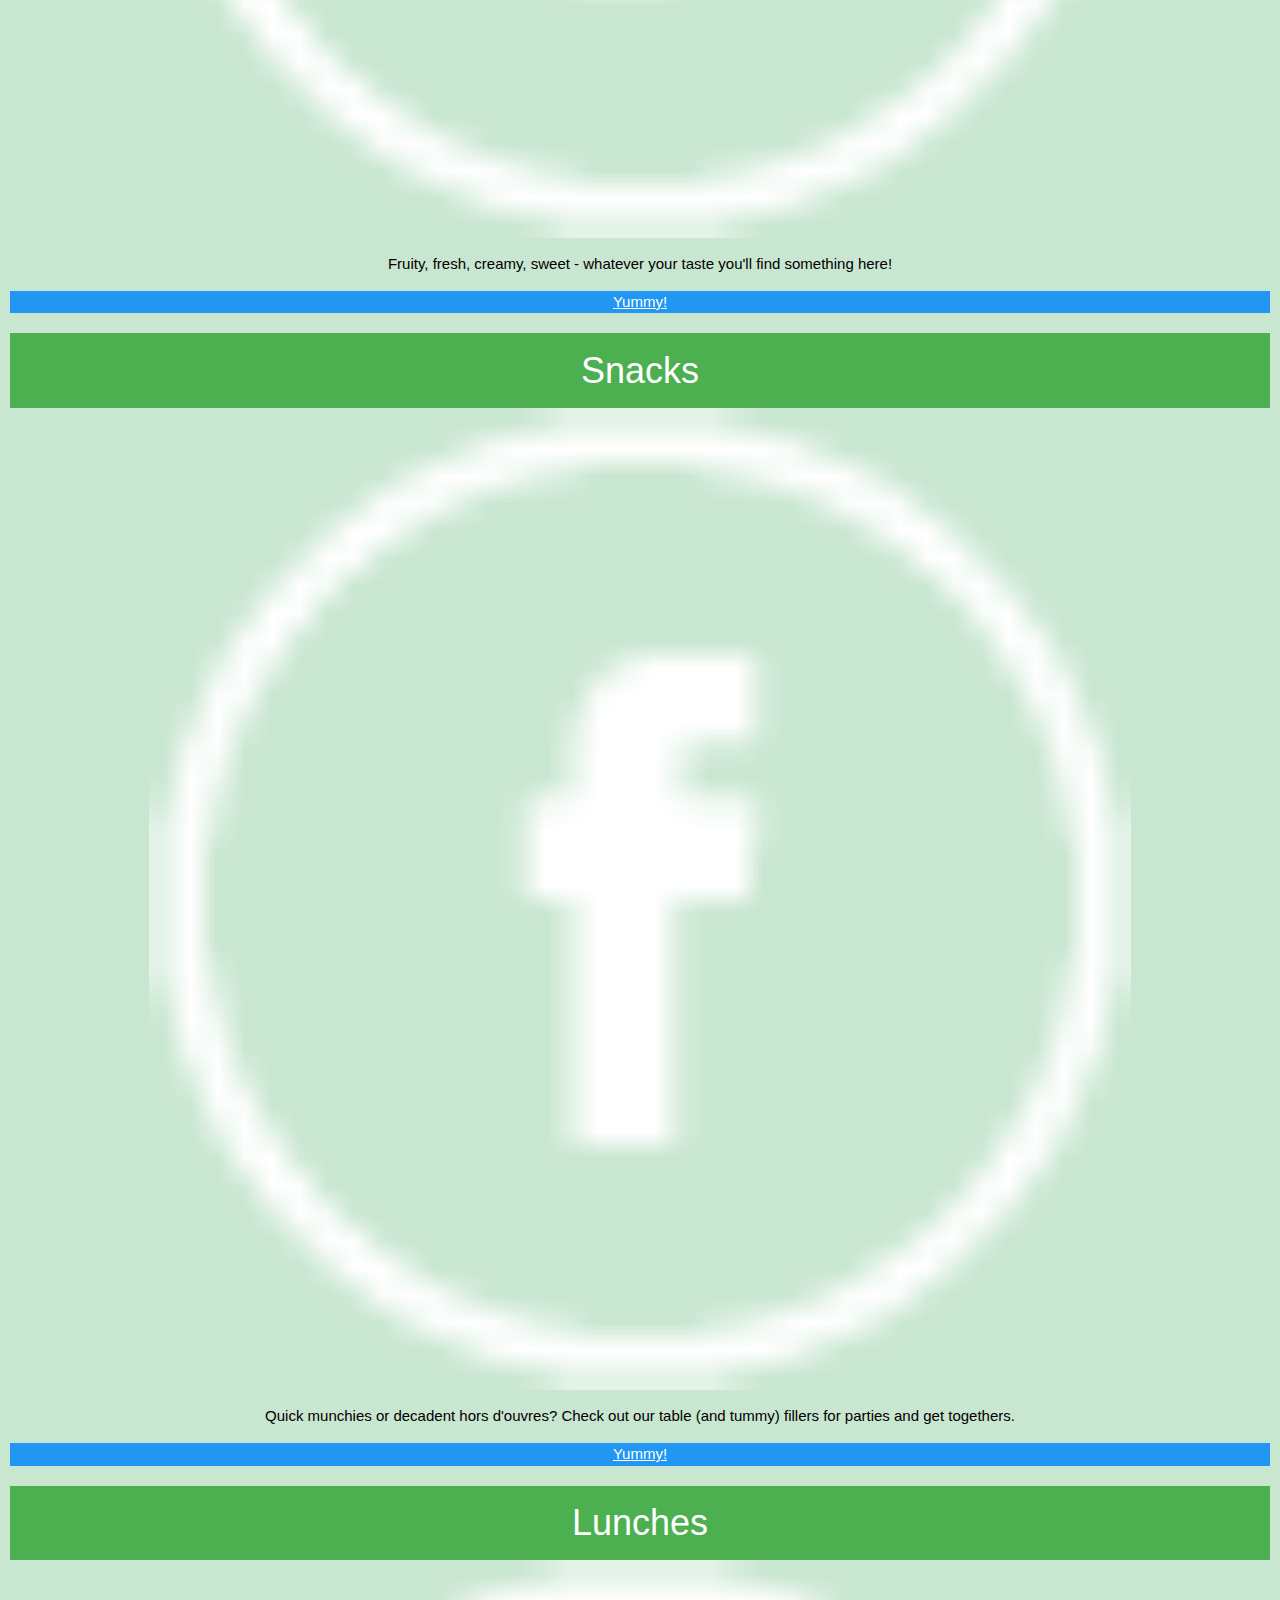
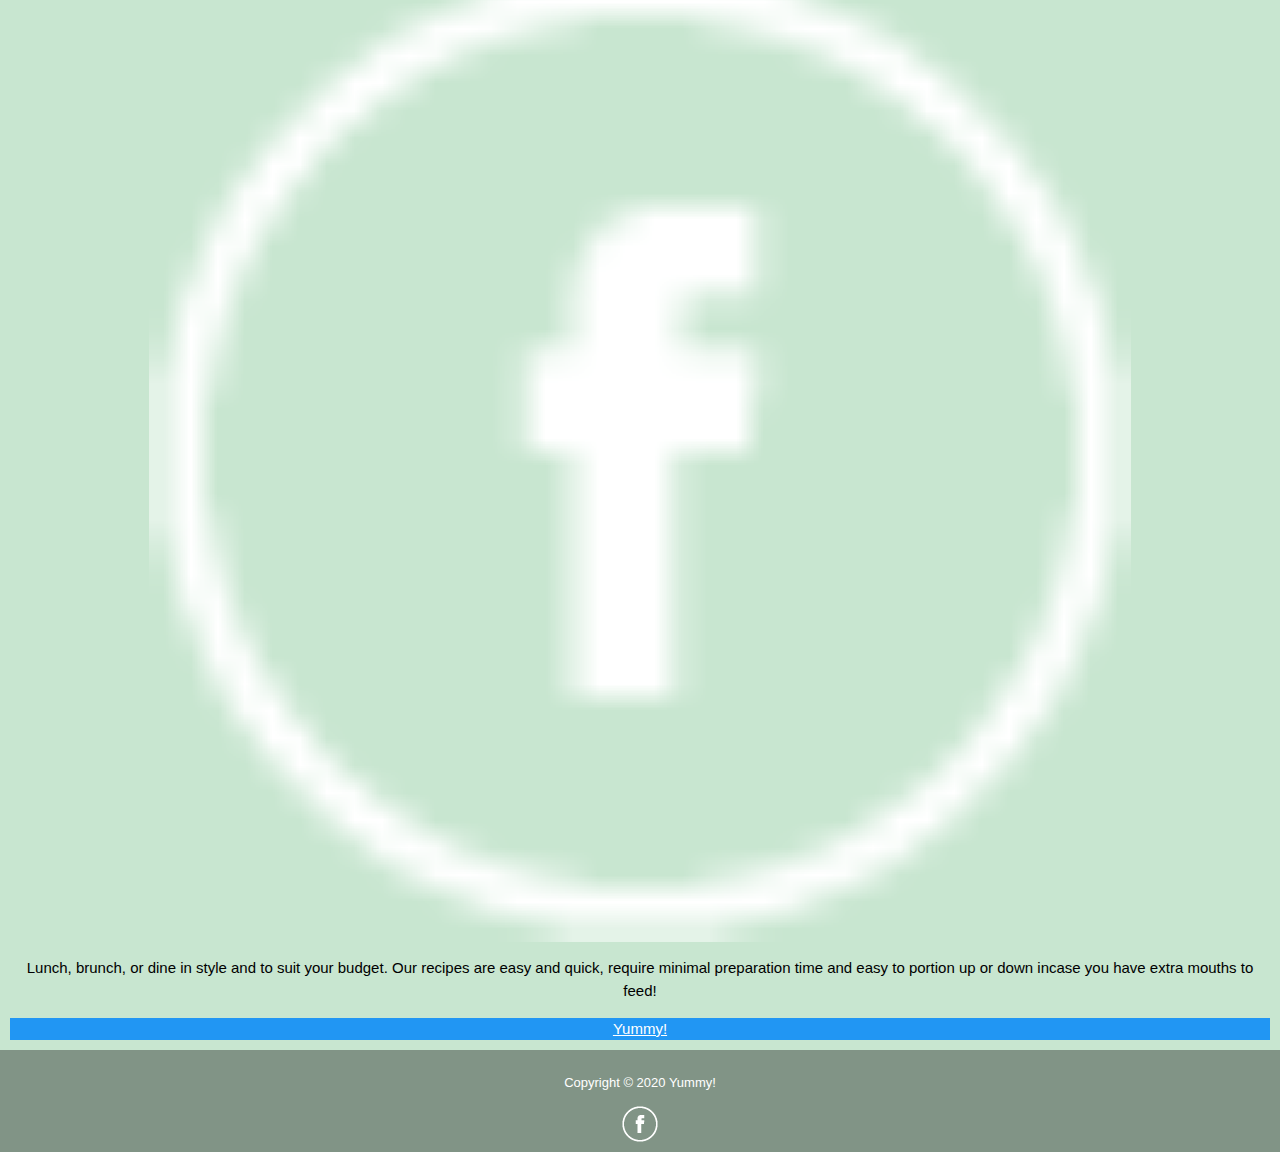
<file: lunch.html>
<!DOCTYPE html>
<html lang="en">

<head>
    <meta charset="UTF-8">
    <meta name="viewport" content="width=device-width, initial-scale=1, shrink-to-fit=no">


    <!-- bootstrap CDN -->
    <link rel="stylesheet" href="https://stackpath.bootstrapcdn.com/bootstrap/4.5.0/css/bootstrap.min.css"
        integrity="sha384-9aIt2nRpC12Uk9gS9baDl411NQApFmC26EwAOH8WgZl5MYYxFfc+NcPb1dKGj7Sk" crossorigin="anonymous">
    <link rel="stylesheet" href="https://www.w3schools.com/w3css/4/w3.css">
    <script src="https://stackpath.bootstrapcdn.com/bootstrap/4.5.0/js/bootstrap.min.js"
        integrity="sha384-OgVRvuATP1z7JjHLkuOU7Xw704+h835Lr+6QL9UvYjZE3Ipu6Tp75j7Bh/kR0JKI"
        crossorigin="anonymous"></script>


    <link rel="stylesheet" href="styling.css" type="text/css" />

    <title>Yummy! | Cooking up a storm</title>
</head>

<body>

    <nav class="navbar navbar-light bg-light navbar-expand-sm fixed-top">
        <a href="index.html" class="navbar-brand">Yummy!</a>

        <button class="navbar-toggler ml-auto" type="button" data-toggle="collapse" data-target="#navbarNavDropdown"
            aria-controls="navbarNavDropdown" aria-expanded="false" aria-label="Toggle navigation">

            <span class="navbar-toggler-icon"></span>

        </button>

        <div class="collapse navbar-collapse" id="navbarNavDropdown">

            <ul class="navbar-nav mr-auto">

                <li class="nav-item mr-2"><a class="nav-link" href="breakfast.html">Breakfasts</a></li>
                <li class="active nav-item mr-2"><a class="nav-link" href="lunch.html">Lunches</a></li>
                <li class="nav-item mr-2"><a class="nav-link" href="dessert.html">Desserts</a></li>
                <li class="nav-item mr-2"><a class="nav-link" href="snack.html">Snacks</a></li>
            </ul>
        </div>


    </nav>

    <!-- this is the back ground -->

    <div class="wrapper">
        <div class="body-image">
            <!-- title of web page -->
            <div class="row">
                <section class="page-header">
                    <h2>Lunch, brunch, or dine in style with a helping of <a
                            href="https://www.lakeland.co.uk" target="_blank">Lakeland</a></h2>
                </section>
            </div>

            <br>

            <div class="container">
                <div class="row">
                    <div class="col-sm">
                        <div class="w3-card-3 w3-hover-shadow" style="width:100%;" height="100px">
                            <header class="w3-container w3-green">
                                <h1>Breakfasts</h1>
                            </header>

                            <div class="w3-container">
                                <img src="images/breakfast.jpg" alt="Avatar" style="width:100%">
                                <p>Delicious breakfasts to get you up and ready to face your day! Choose from vegetarian
                                    options, classic British or Mediterranean options to provide a healthy balance to
                                    your morning!</p>
                            </div>

                            <footer class="w3-container w3-blue">
                                <a href="breakfast.html">Yummy!</a>
                            </footer>
                        </div>

                    </div>

                    <div class="col-sm">
                        <div class="w3-card-3 w3-hover-shadow" style="width:100%;">
                            <header class="w3-container w3-green">
                                <h1>Lunches</h1>
                            </header>

                            <div class="w3-container">
                                <img src="images/facebook_original.png" alt="Avatar" style="width:80%">
                                <p>Lunch, brunch, or dine in style and to suit your budget. Our recipes are easy and
                                    quick, require minimal preparation time and easy to portion up or down incase you
                                    have extra mouths to feed!</p>
                            </div>

                            <footer class="w3-container w3-blue">
                                <a href="lunch.html">Yummy!</a>
                            </footer>
                        </div>

                    </div>

                    <div class="col-sm">
                        <div class="w3-card-3 w3-hover-shadow" style="width:100%;">
                            <header class="w3-container w3-green">
                                <h1>Lunches</h1>
                            </header>

                            <div class="w3-container">
                                <img src="images/facebook_original.png" alt="Avatar" style="width:80%">
                                <p>Lunch, brunch, or dine in style and to suit your budget. Our recipes are easy and
                                    quick, require minimal preparation time and easy to portion up or down incase you
                                    have extra mouths to feed!</p>
                            </div>

                            <footer class="w3-container w3-blue">
                                <a href="lunch.html">Yummy!</a>
                            </footer>
                        </div>

                    </div>

                </div>
            </div>
            <div class="container">
                <div class="row">
                    <div class="col-sm">
                        <div class="w3-card-3 w3-hover-shadow" style="width:100%;">
                            <header class="w3-container w3-green">
                                <h1>Desserts</h1>
                            </header>

                            <div class="w3-container">
                                <img src="images/facebook_original.png" alt="Avatar" style="width:80%">
                                <p>Fruity, fresh, creamy, sweet - whatever your taste you'll find something here! </p>
                            </div>

                            <footer class="w3-container w3-blue">
                                <a href="dessert.html">Yummy!</a>
                            </footer>
                        </div>

                    </div>

                    <div class="col-sm">
                        <div class="w3-card-3 w3-hover-shadow" style="width:100%;">
                            <header class="w3-container w3-green">
                                <h1>Snacks</h1>
                            </header>

                            <div class="w3-container">
                                <img src="images/facebook_original.png" alt="Avatar" style="width:80%">
                                <p>Quick munchies or decadent hors d'ouvres? Check out our table (and tummy) fillers for
                                    parties and get togethers.</p>
                            </div>

                            <footer class="w3-container w3-blue">
                                <a href="snack.html">Yummy!</a>
                            </footer>
                        </div>


                    </div>
                    <div class="col-sm">
                        <div class="w3-card-3 w3-hover-shadow" style="width:100%;">
                            <header class="w3-container w3-green">
                                <h1>Lunches</h1>
                            </header>

                            <div class="w3-container">
                                <img src="images/facebook_original.png" alt="Avatar" style="width:80%">
                                <p>Lunch, brunch, or dine in style and to suit your budget. Our recipes are easy and
                                    quick, require minimal preparation time and easy to portion up or down incase you
                                    have extra mouths to feed!</p>
                            </div>

                            <footer class="w3-container w3-blue">
                                <a href="lunch.html">Yummy!</a>
                            </footer>
                        </div>

                    </div>
                </div>
            </div>

            <div class="container">
                <div class="row">
                    <div class="col-sm">
                        <div class="w3-card-3 w3-hover-shadow" style="width:100%;">
                            <header class="w3-container w3-green">
                                <h1>Desserts</h1>
                            </header>

                            <div class="w3-container">
                                <img src="images/facebook_original.png" alt="Avatar" style="width:80%">
                                <p>Fruity, fresh, creamy, sweet - whatever your taste you'll find something here! </p>
                            </div>

                            <footer class="w3-container w3-blue">
                                <a href="dessert.html">Yummy!</a>
                            </footer>
                        </div>

                    </div>

                    <div class="col-sm">
                        <div class="w3-card-3 w3-hover-shadow" style="width:100%;">
                            <header class="w3-container w3-green">
                                <h1>Snacks</h1>
                            </header>

                            <div class="w3-container">
                                <img src="images/facebook_original.png" alt="Avatar" style="width:80%">
                                <p>Quick munchies or decadent hors d'ouvres? Check out our table (and tummy) fillers for
                                    parties and get togethers.</p>
                            </div>

                            <footer class="w3-container w3-blue">
                                <a href="snack.html">Yummy!</a>
                            </footer>
                        </div>


                    </div>
                    <div class="col-sm">
                        <div class="w3-card-3 w3-hover-shadow" style="width:100%;">
                            <header class="w3-container w3-green">
                                <h1>Lunches</h1>
                            </header>

                            <div class="w3-container">
                                <img src="images/facebook_original.png" alt="Avatar" style="width:80%">
                                <p>Lunch, brunch, or dine in style and to suit your budget. Our recipes are easy and
                                    quick, require minimal preparation time and easy to portion up or down incase you
                                    have extra mouths to feed!</p>
                            </div>

                            <footer class="w3-container w3-blue">
                                <a href="lunch.html">Yummy!</a>
                            </footer>
                        </div>

                    </div>
                </div>
            </div>




        </div>
        <div class="footer-row">
            <p>Copyright &copy; 2020 Yummy!</p>
            <a class="nav-link" href="https://www.facebook.com" target="_blank"><img
                    src="images/facebook_original.png"></a>
        </div>
    </div>






    <!-- CDN jquery -->
    <script src="https://code.jquery.com/jquery-3.5.1.slim.min.js"
        integrity="sha384-DfXdz2htPH0lsSSs5nCTpuj/zy4C+OGpamoFVy38MVBnE+IbbVYUew+OrCXaRkfj"
        crossorigin="anonymous"></script>
    <script src="https://cdn.jsdelivr.net/npm/popper.js@1.16.0/dist/umd/popper.min.js"
        integrity="sha384-Q6E9RHvbIyZFJoft+2mJbHaEWldlvI9IOYy5n3zV9zzTtmI3UksdQRVvoxMfooAo"
        crossorigin="anonymous"></script>
    <script src="https://stackpath.bootstrapcdn.com/bootstrap/4.5.0/js/bootstrap.min.js"
        integrity="sha384-OgVRvuATP1z7JjHLkuOU7Xw704+h835Lr+6QL9UvYjZE3Ipu6Tp75j7Bh/kR0JKI"
        crossorigin="anonymous"></script>

</body>

</html>
</file>
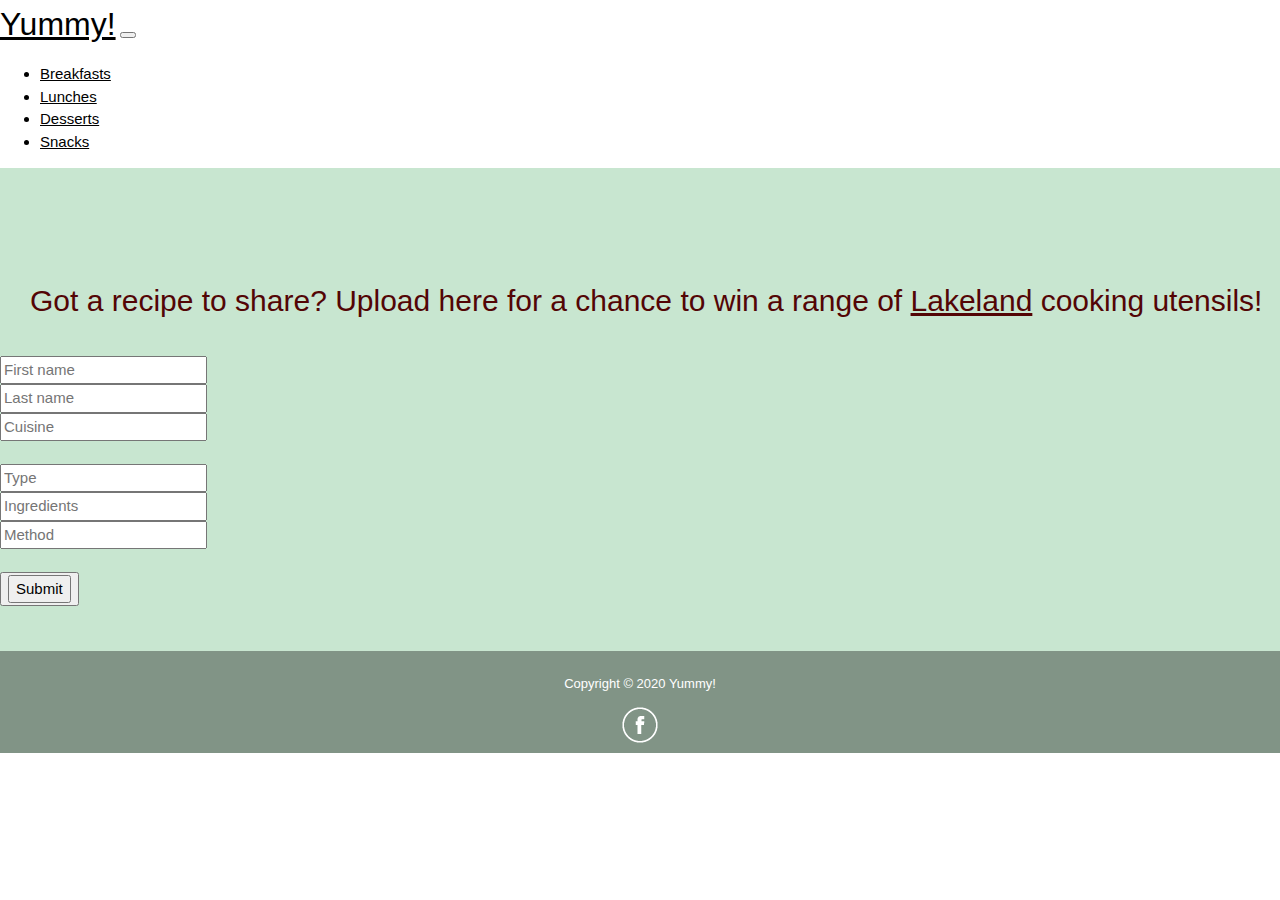
<file: share.html>
<!DOCTYPE html>
<html lang="en">

<head>
    <meta charset="UTF-8">
    <meta name="viewport" content="width=device-width, initial-scale=1, shrink-to-fit=no">




    <!-- bootstrap CDN -->
    <link rel="stylesheet" href="https://stackpath.bootstrapcdn.com/bootstrap/4.5.0/css/bootstrap.min.css"
        integrity="sha384-9aIt2nRpC12Uk9gS9baDl411NQApFmC26EwAOH8WgZl5MYYxFfc+NcPb1dKGj7Sk" crossorigin="anonymous">
    <link rel="stylesheet" href="https://www.w3schools.com/w3css/4/w3.css">
    <script src="https://stackpath.bootstrapcdn.com/bootstrap/4.5.0/js/bootstrap.min.js"
        integrity="sha384-OgVRvuATP1z7JjHLkuOU7Xw704+h835Lr+6QL9UvYjZE3Ipu6Tp75j7Bh/kR0JKI"
        crossorigin="anonymous"></script>


    <link rel="stylesheet" href="styling.css" type="text/css" />

    <title>Yummy! | Cooking up a storm</title>
</head>

<body>

    <nav class="navbar navbar-light bg-light navbar-expand-sm fixed-top">
        <a href="index.html" class="navbar-brand">Yummy!</a>

        <button class="navbar-toggler ml-auto" type="button" data-toggle="collapse" data-target="#navbarNavDropdown"
            aria-controls="navbarNavDropdown" aria-expanded="false" aria-label="Toggle navigation">

            <span class="navbar-toggler-icon"></span>

        </button>

        <div class="collapse navbar-collapse" id="navbarNavDropdown">

            <ul class="navbar-nav mr-auto">

                <li class="nav-item mr-2"><a class="nav-link" href="breakfast.html">Breakfasts</a></li>
                <li class="nav-item mr-2"><a class="nav-link" href="lunch.html">Lunches</a></li>
                <li class="nav-item mr-2"><a class="nav-link" href="dessert.html">Desserts</a></li>
                <li class="nav-item mr-2"><a class="nav-link" href="snack.html">Snacks</a></li>
            </ul>
        </div>


    </nav>


    <!-- this is the back ground -->

    <div class="wrapper">
        <div class="body-image">
            <!-- title of web page -->
            <div class="row">
                <section class="page-header">
                    <h2>Got a recipe to share?  Upload here for a chance to win a range of 
                        <a href="https://www.lakeland.co.uk" target="_blank">Lakeland</a> cooking utensils!</h2>
                </section>
            </div>

            <br>

            <div id="form-container" class="col-md-9">
                <form>
                    <div class="row">
                        <div class="col">
                            <input type="text" class="form-control" placeholder="First name">
                        </div>
                        <div class="col">
                            <input type="text" class="form-control" placeholder="Last name">
                        </div>
                        <div class="col">
                            <input type="text" class="form-control" placeholder="Cuisine">
                        </div>
                    </div>
                    <br>
                    <div class="row">
                        <div class="col">
                            <input type="text" class="form-control" placeholder="Type">
                        </div>
                        <div class="col">
                            <input type="text" class="form-control" placeholder="Ingredients">
                        </div>
                        <div class="col">
                            <input type="text" class="form-control" placeholder="Method">
                        </div>
                    </div>
                    <br>
                    <button>
                        <input class="btn btn-secondary" type="submit" value="Submit">
                    </button>
                </form>

                <br>

            </div>

            <br>

            <div class="footer-row">
                <p>Copyright &copy; 2020 Yummy!</p>
                <a class="nav-link" href="https://www.facebook.com" target="_blank"><img
                        src="images/facebook_original.png"></a>
            </div>
          
        </div>






        <!-- CDN jquery -->
        <script src="https://code.jquery.com/jquery-3.5.1.slim.min.js"
            integrity="sha384-DfXdz2htPH0lsSSs5nCTpuj/zy4C+OGpamoFVy38MVBnE+IbbVYUew+OrCXaRkfj"
            crossorigin="anonymous"></script>
        <script src="https://cdn.jsdelivr.net/npm/popper.js@1.16.0/dist/umd/popper.min.js"
            integrity="sha384-Q6E9RHvbIyZFJoft+2mJbHaEWldlvI9IOYy5n3zV9zzTtmI3UksdQRVvoxMfooAo"
            crossorigin="anonymous"></script>
        <script src="https://stackpath.bootstrapcdn.com/bootstrap/4.5.0/js/bootstrap.min.js"
            integrity="sha384-OgVRvuATP1z7JjHLkuOU7Xw704+h835Lr+6QL9UvYjZE3Ipu6Tp75j7Bh/kR0JKI"
            crossorigin="anonymous"></script>

</body>

</html>
</file>
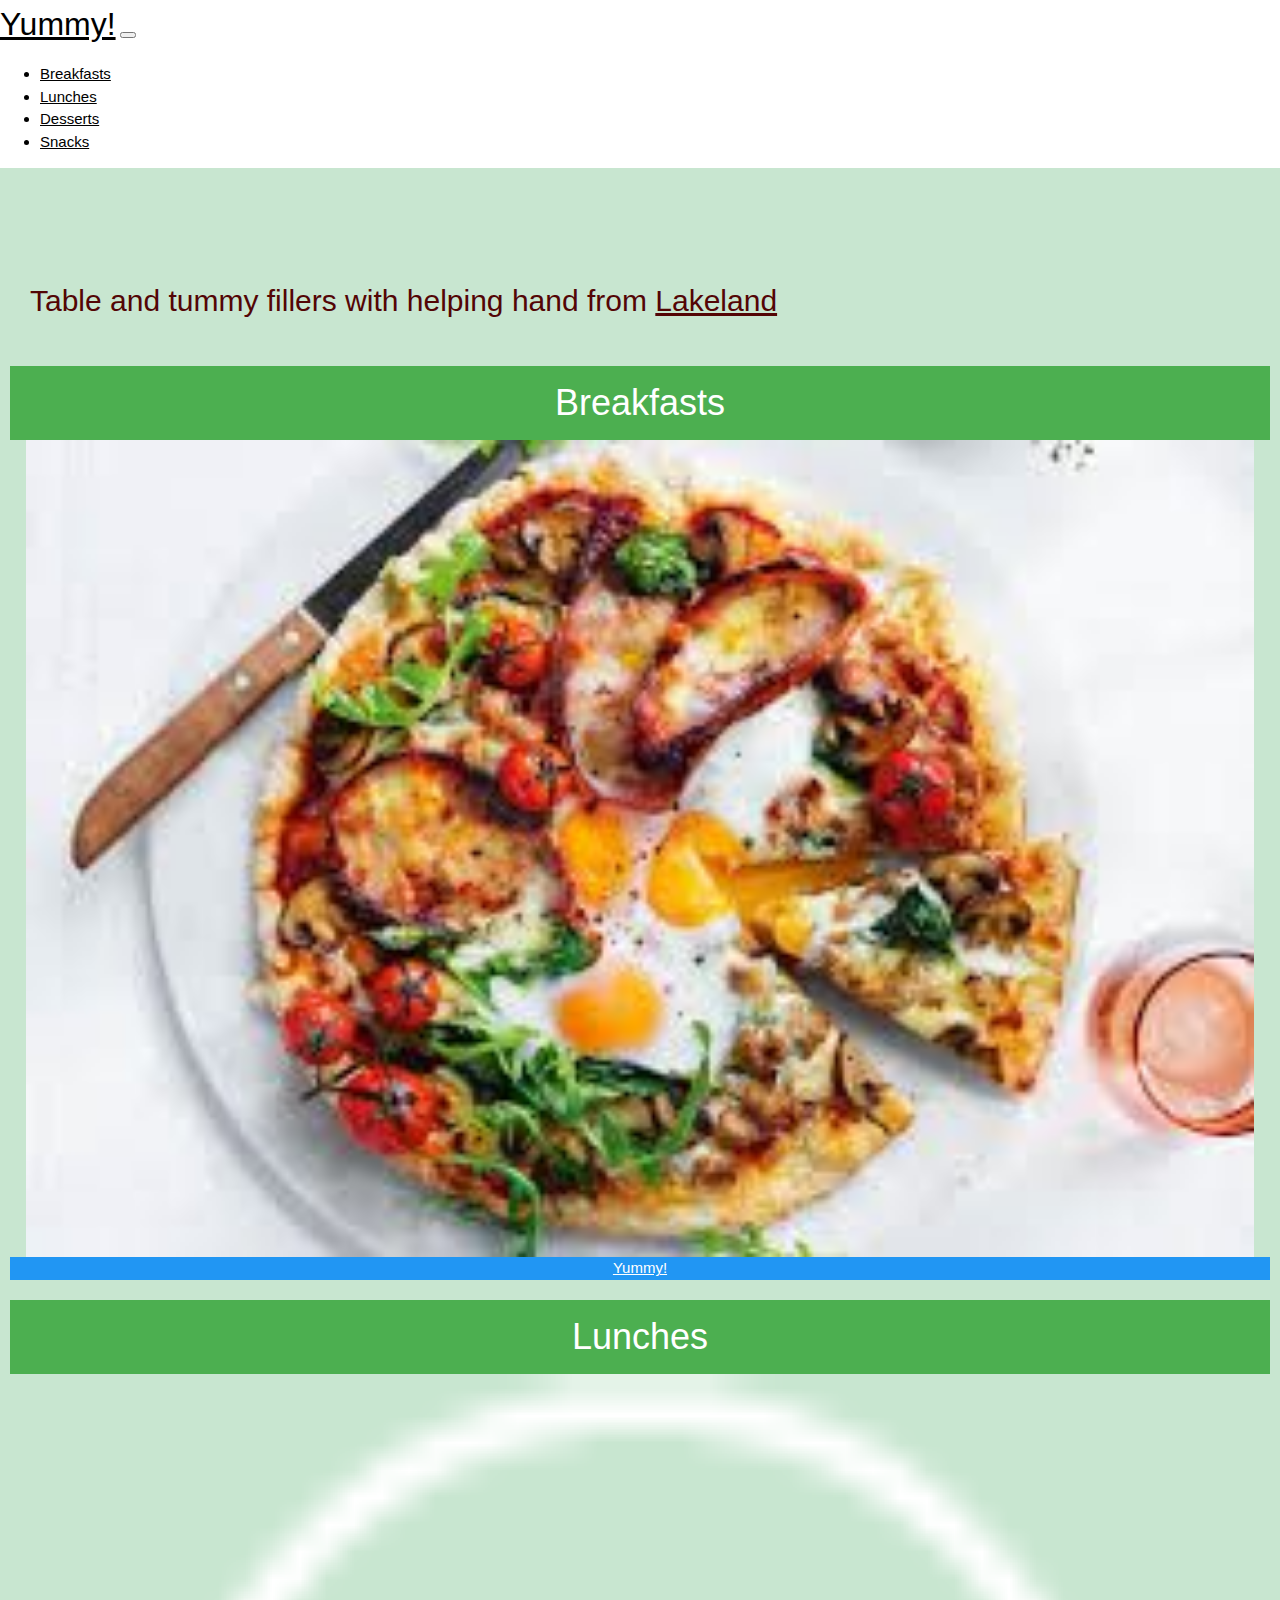
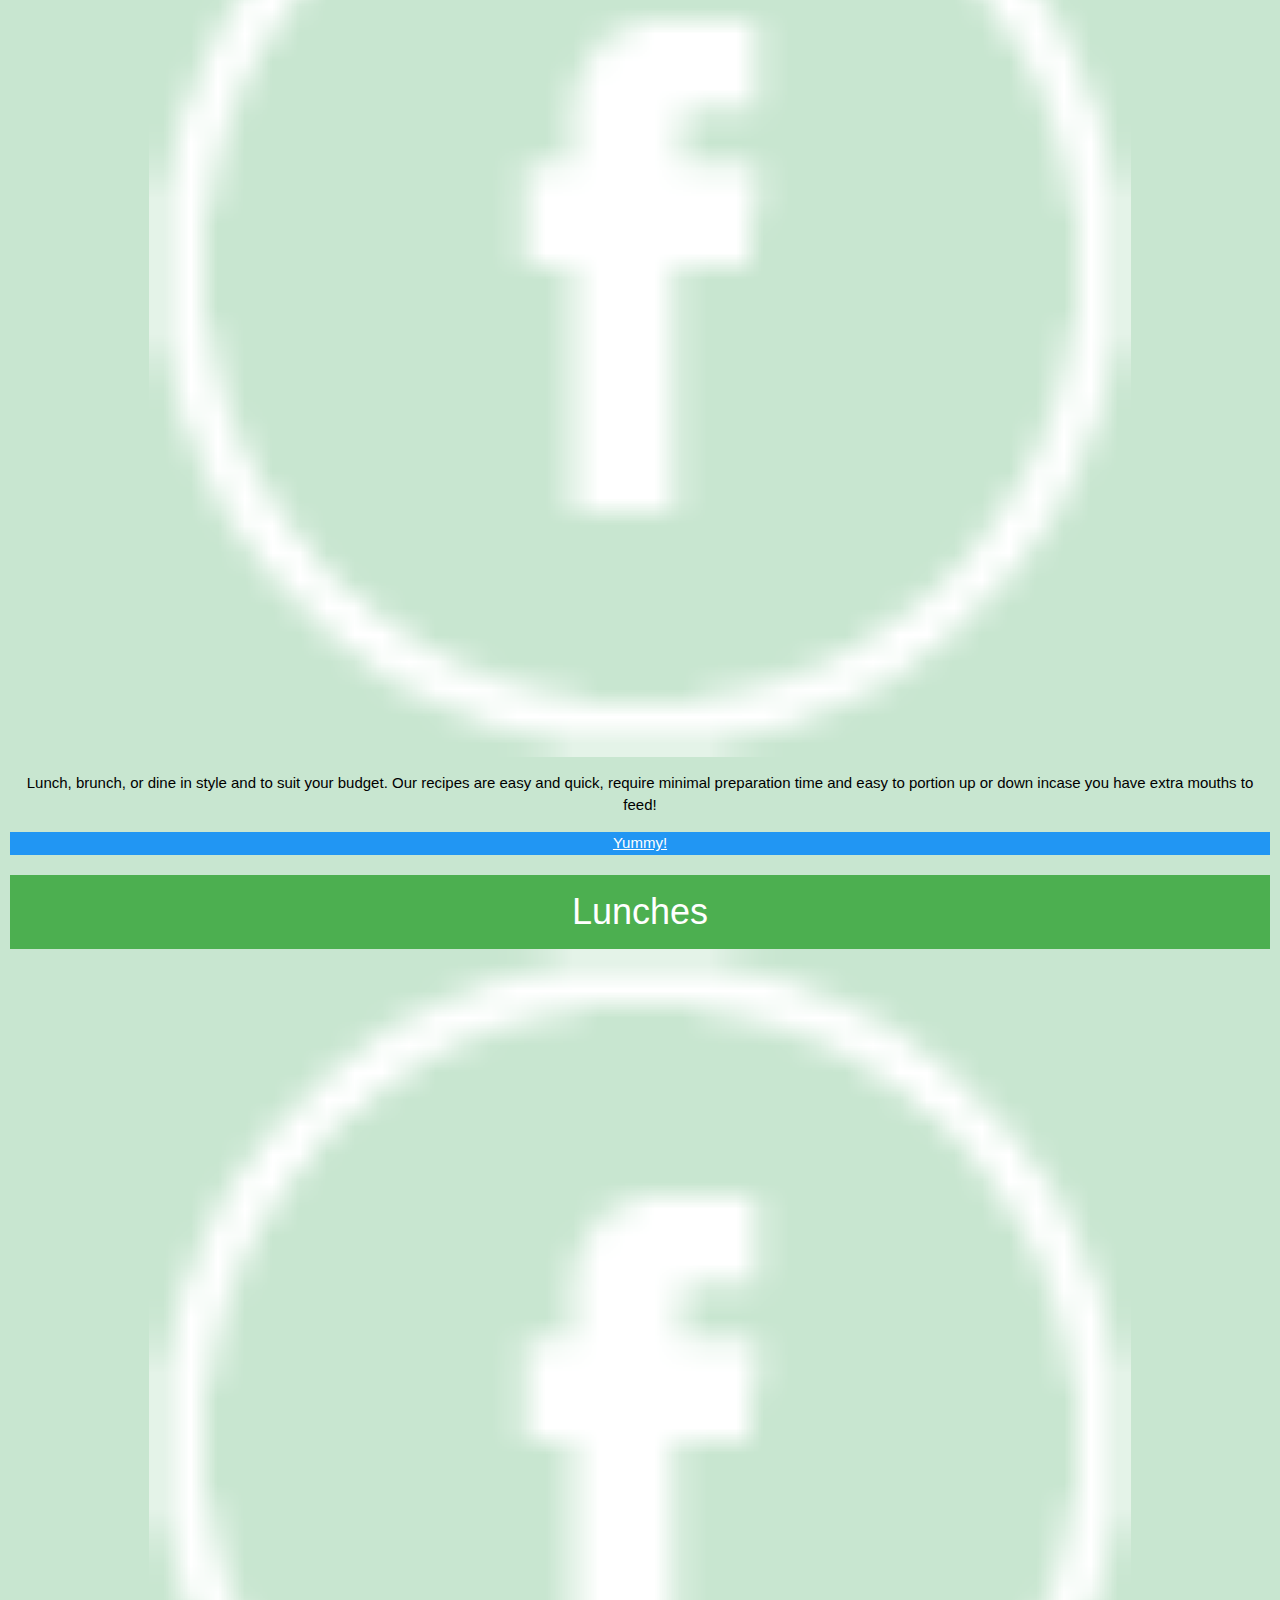
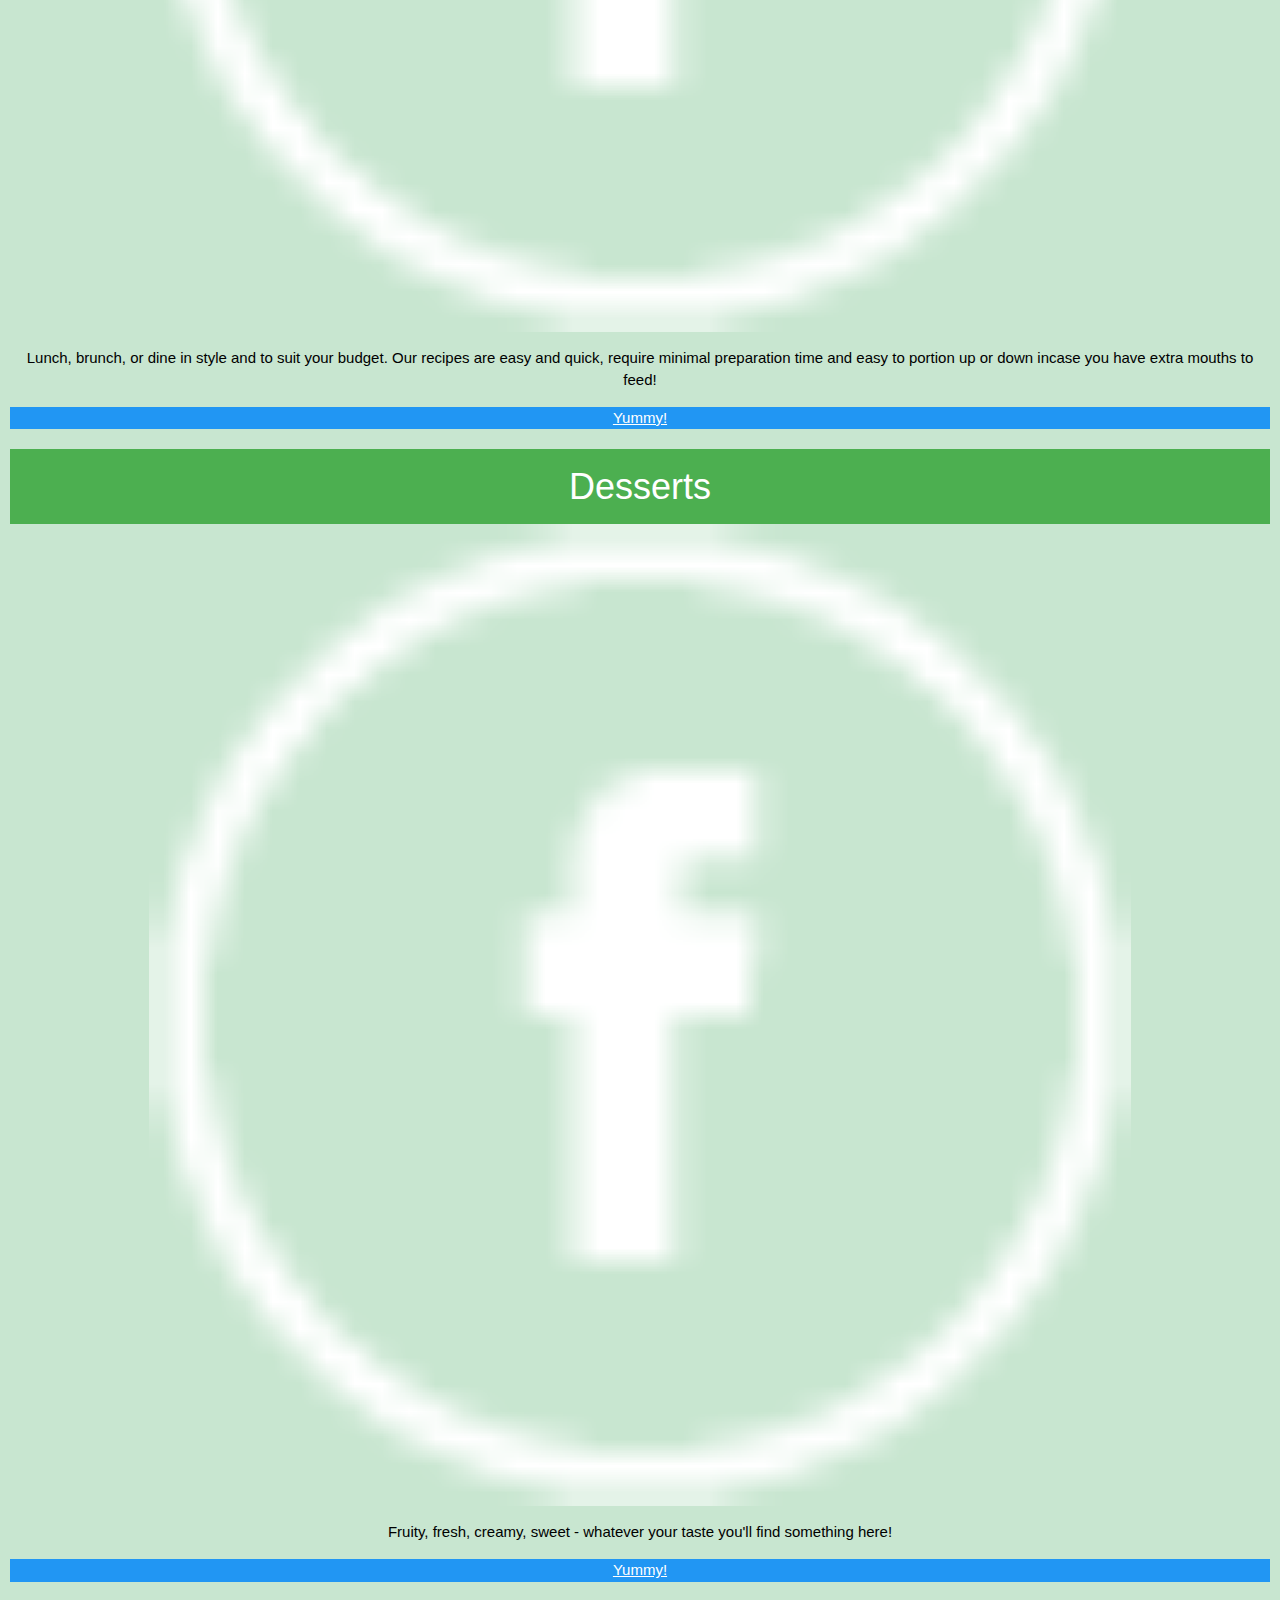
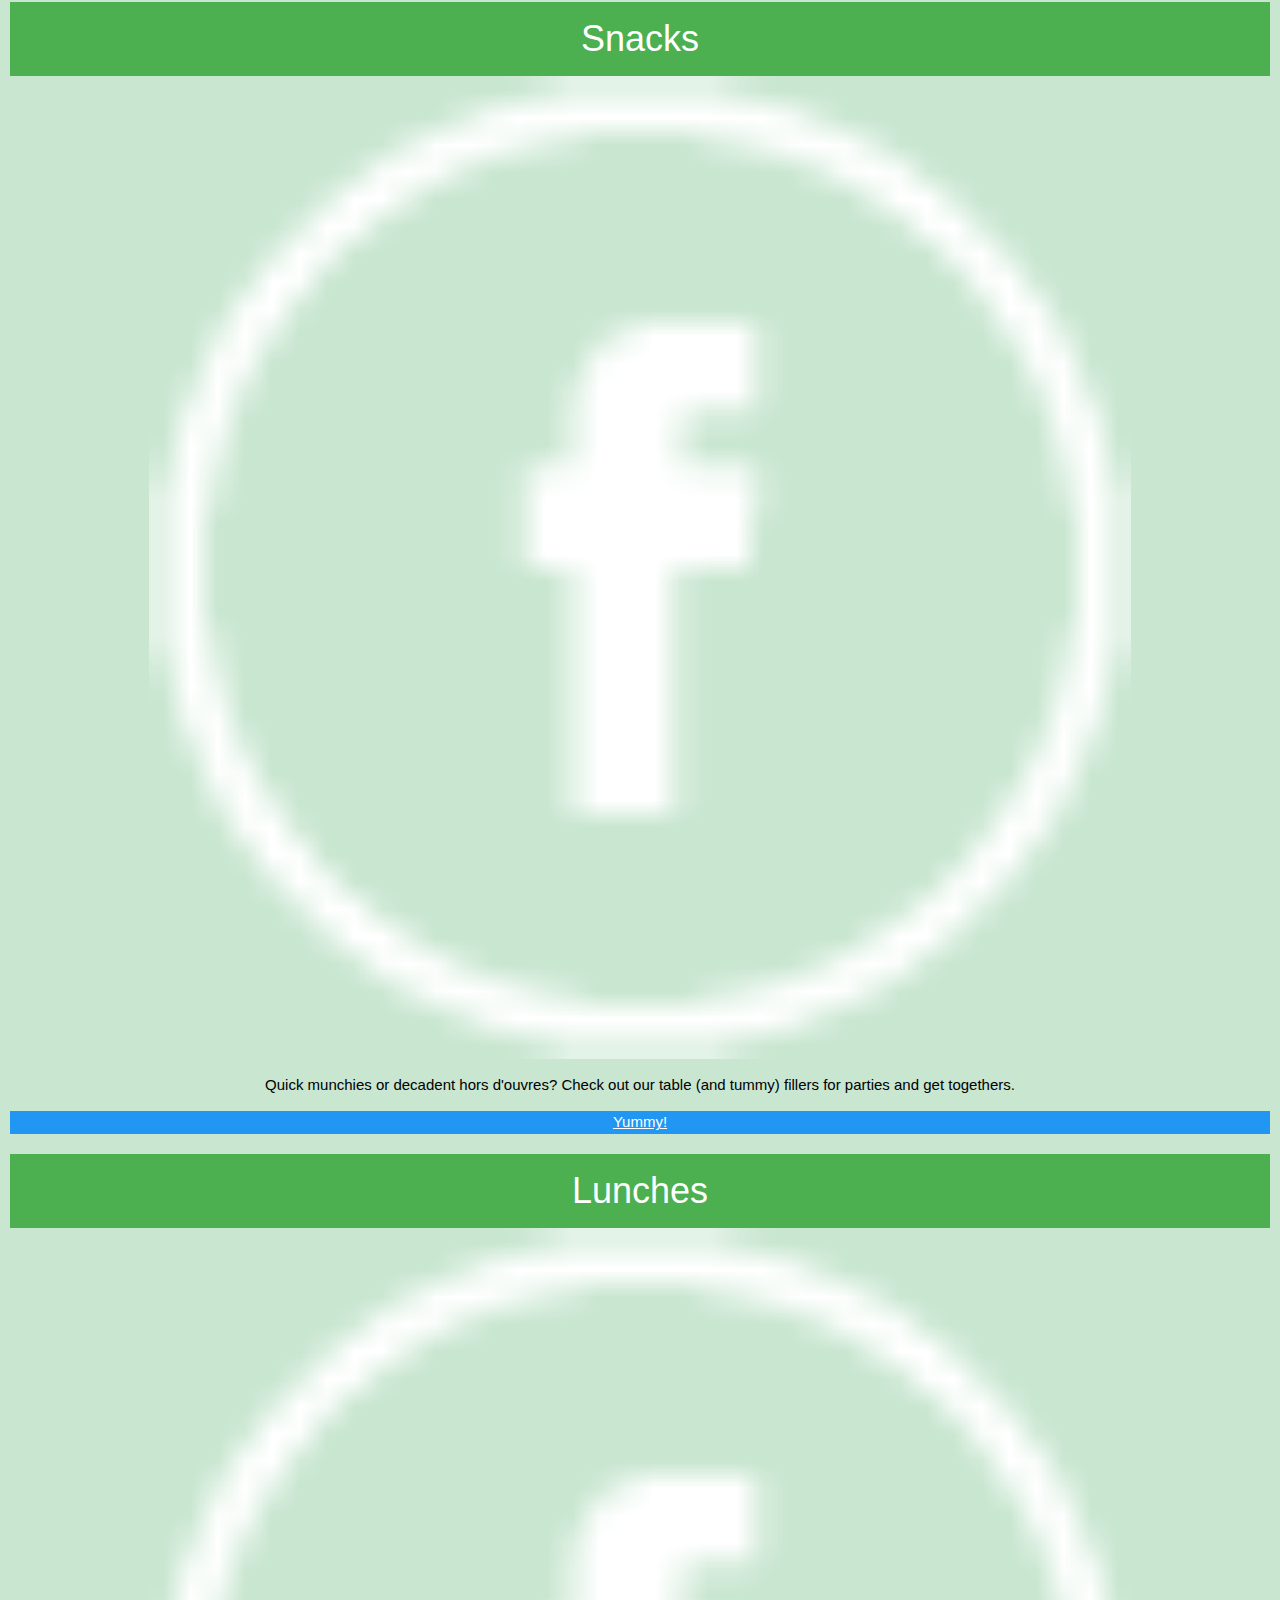
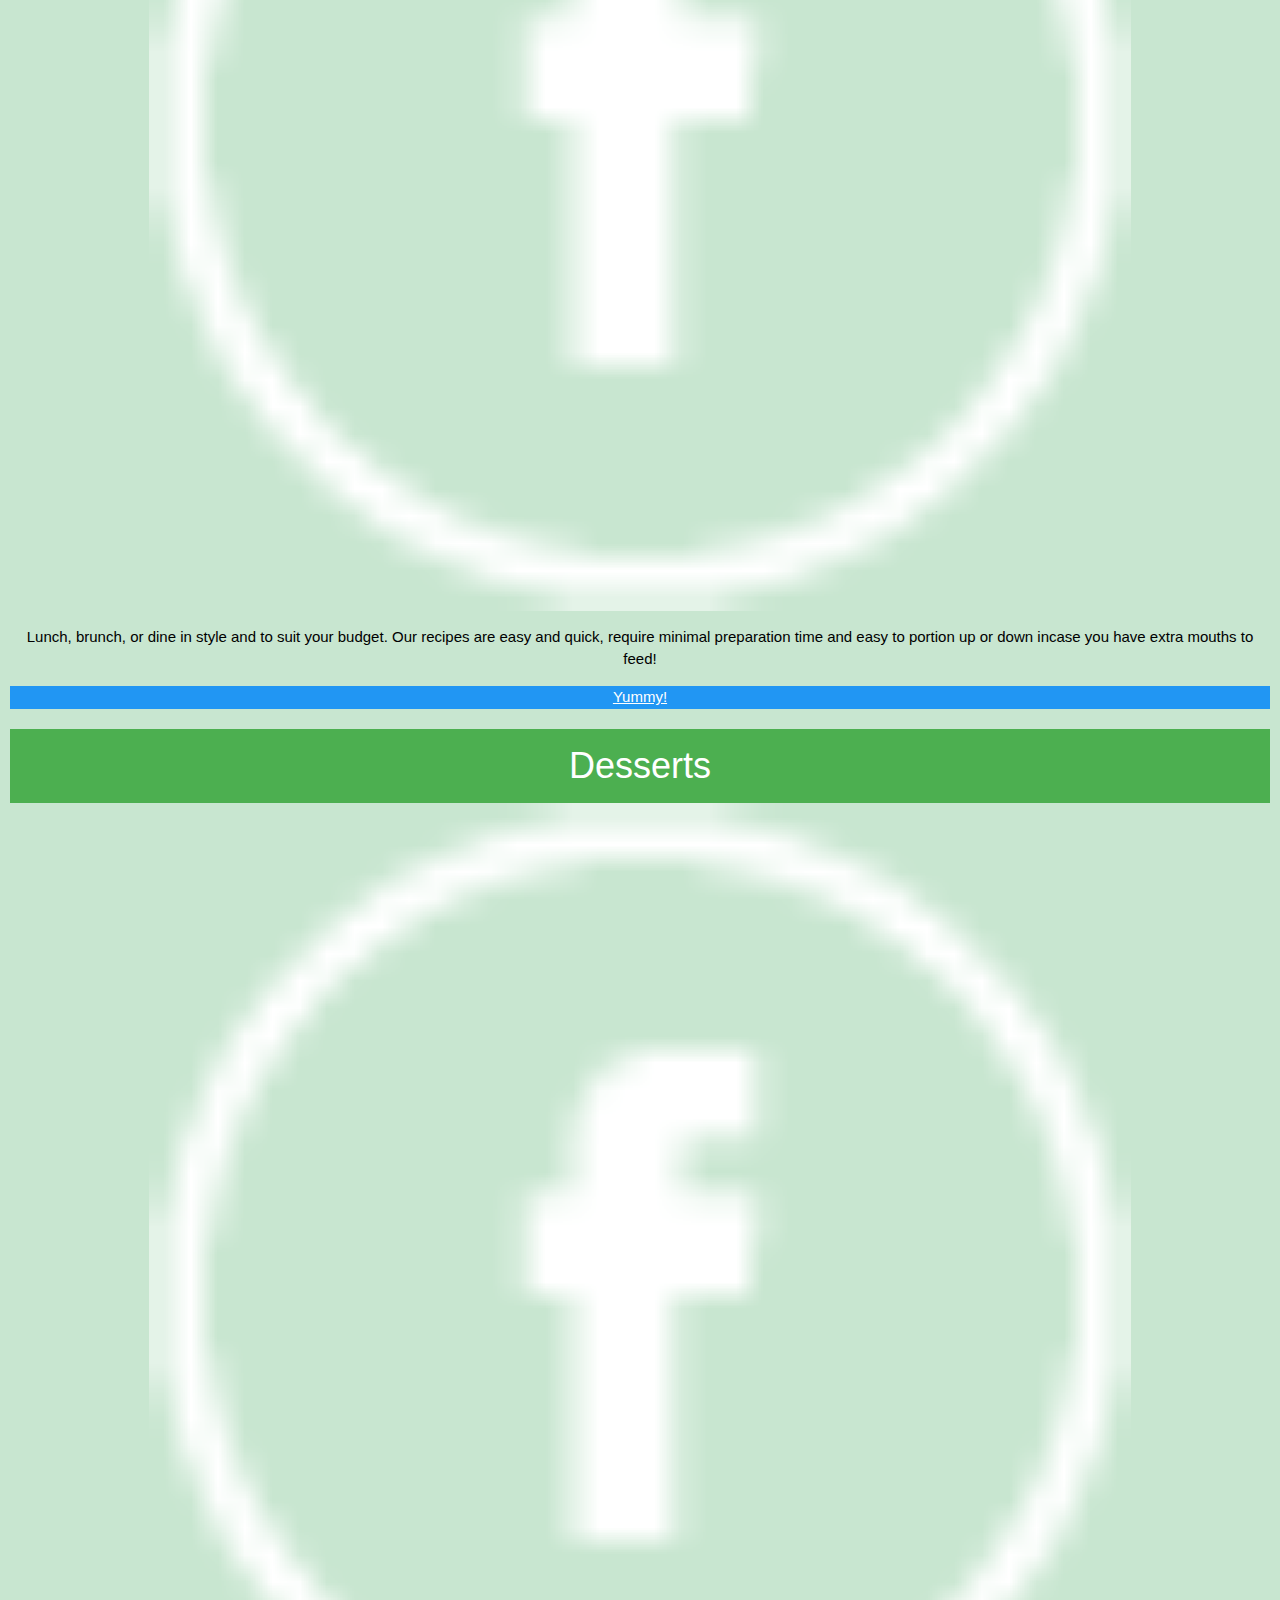
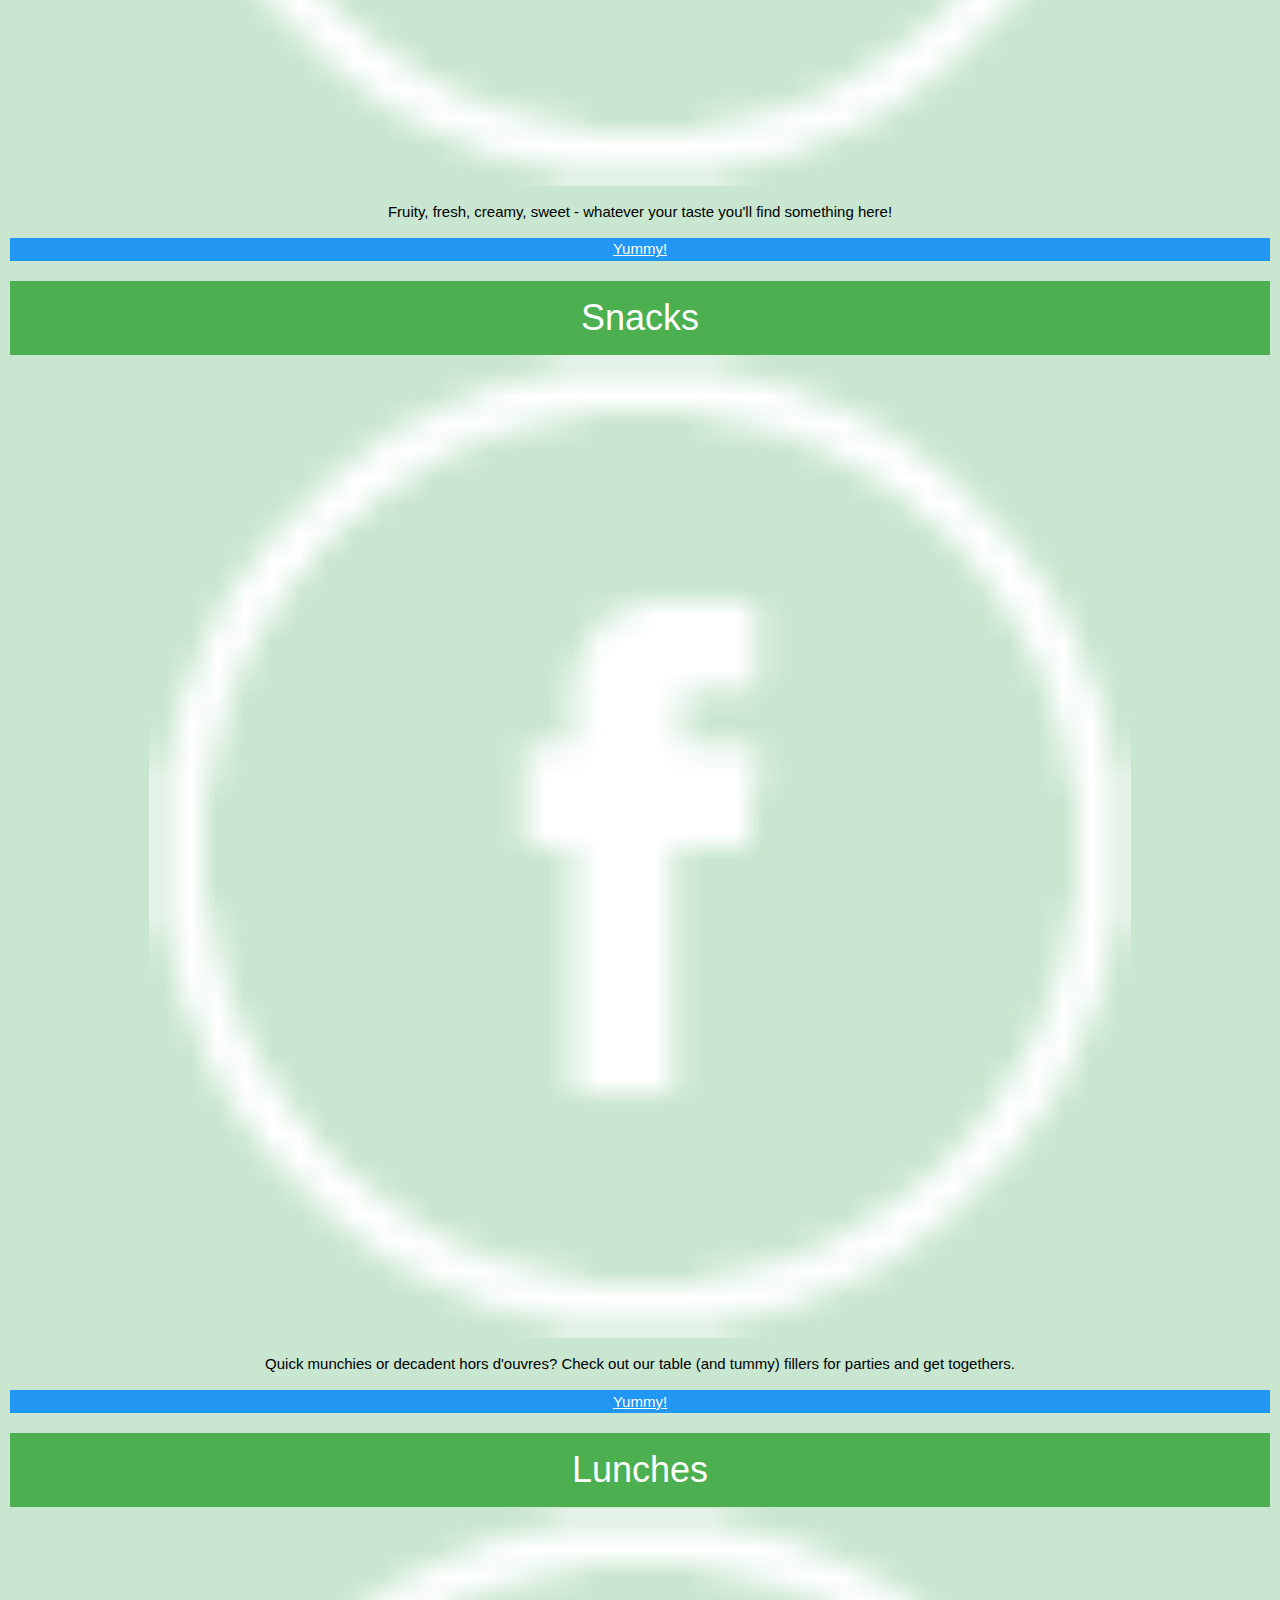
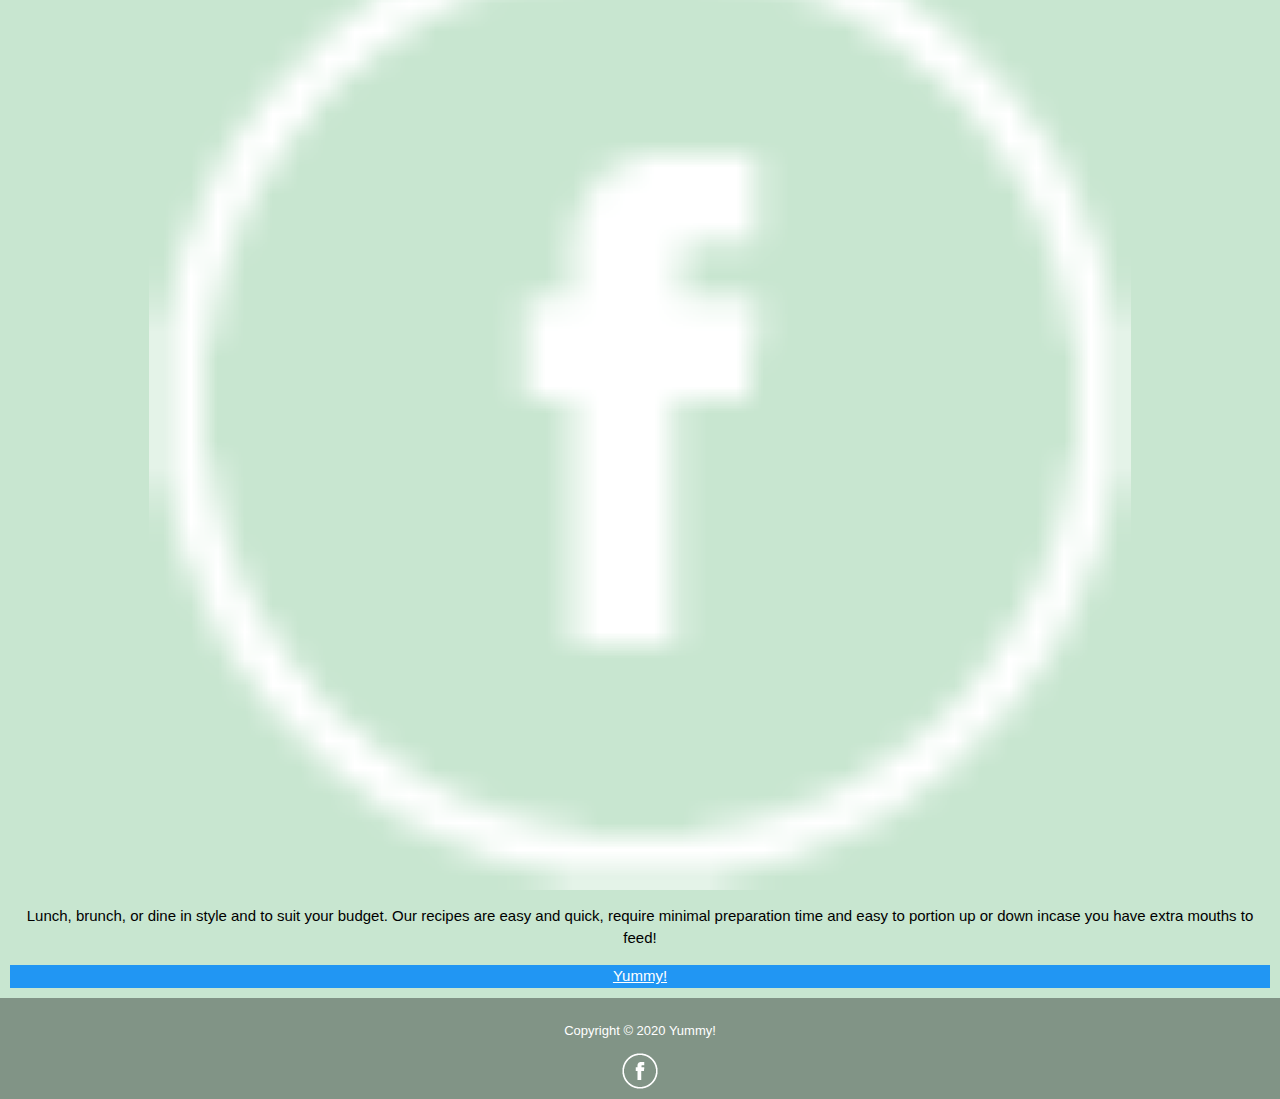
<file: snack.html>
<!DOCTYPE html>
<html lang="en">

<head>
    <meta charset="UTF-8">
    <meta name="viewport" content="width=device-width, initial-scale=1, shrink-to-fit=no">


    <!-- bootstrap CDN -->
    <link rel="stylesheet" href="https://stackpath.bootstrapcdn.com/bootstrap/4.5.0/css/bootstrap.min.css"
        integrity="sha384-9aIt2nRpC12Uk9gS9baDl411NQApFmC26EwAOH8WgZl5MYYxFfc+NcPb1dKGj7Sk" crossorigin="anonymous">
    <link rel="stylesheet" href="https://www.w3schools.com/w3css/4/w3.css">
    <script src="https://stackpath.bootstrapcdn.com/bootstrap/4.5.0/js/bootstrap.min.js"
        integrity="sha384-OgVRvuATP1z7JjHLkuOU7Xw704+h835Lr+6QL9UvYjZE3Ipu6Tp75j7Bh/kR0JKI"
        crossorigin="anonymous"></script>


    <link rel="stylesheet" href="styling.css" type="text/css" />

    <title>Yummy! | Cooking up a storm</title>
</head>

<body>

    <nav class="navbar navbar-light bg-light navbar-expand-sm fixed-top">
        <a href="index.html" class="navbar-brand">Yummy!</a>

        <button class="navbar-toggler ml-auto" type="button" data-toggle="collapse" data-target="#navbarNavDropdown"
            aria-controls="navbarNavDropdown" aria-expanded="false" aria-label="Toggle navigation">

            <span class="navbar-toggler-icon"></span>

        </button>

        <div class="collapse navbar-collapse" id="navbarNavDropdown">

            <ul class="navbar-nav mr-auto">

                <li class="nav-item mr-2"><a class="nav-link" href="breakfast.html">Breakfasts</a></li>
                <li class="nav-item mr-2"><a class="nav-link" href="lunch.html">Lunches</a></li>
                <li class="nav-item mr-2"><a class="nav-link" href="dessert.html">Desserts</a></li>
                <li class="active nav-item mr-2"><a class="nav-link" href="snack.html">Snacks</a></li>
            </ul>
        </div>


    </nav>

    <!-- this is the back ground -->

    <div class="wrapper">
        <div class="body-image">
            <!-- title of web page -->
            <div class="row">
                <section class="page-header">
                    <h2>Table and tummy fillers with helping hand from <a href="https://www.lakeland.co.uk"
                            target="_blank">Lakeland</a></h2>

                </section>
            </div>

            <br>

            <div class="container">
                <div class="row">
                    <div class="col-sm">
                        <div class="w3-card-3 w3-hover-shadow" style="width:100%;" height="100px">
                            <header class="w3-container w3-green">
                                <h1>Breakfasts</h1>
                            </header>

                            <div class="w3-container">
                                <img src="images/breakfast.jpg" alt="Avatar" style="width:100%">
                            </div>

                            <footer class="w3-container w3-blue">
                                <a href="breakfast.html">Yummy!</a>
                            </footer>
                        </div>

                    </div>

                    <div class="col-sm">
                        <div class="w3-card-3 w3-hover-shadow" style="width:100%;">
                            <header class="w3-container w3-green">
                                <h1>Lunches</h1>
                            </header>

                            <div class="w3-container">
                                <img src="images/facebook_original.png" alt="Avatar" style="width:80%">
                                <p>Lunch, brunch, or dine in style and to suit your budget. Our recipes are easy and
                                    quick, require minimal preparation time and easy to portion up or down incase you
                                    have extra mouths to feed!</p>
                            </div>

                            <footer class="w3-container w3-blue">
                                <a href="lunch.html">Yummy!</a>
                            </footer>
                        </div>

                    </div>

                    <div class="col-sm">
                        <div class="w3-card-3 w3-hover-shadow" style="width:100%;">
                            <header class="w3-container w3-green">
                                <h1>Lunches</h1>
                            </header>

                            <div class="w3-container">
                                <img src="images/facebook_original.png" alt="Avatar" style="width:80%">
                                <p>Lunch, brunch, or dine in style and to suit your budget. Our recipes are easy and
                                    quick, require minimal preparation time and easy to portion up or down incase you
                                    have extra mouths to feed!</p>
                            </div>

                            <footer class="w3-container w3-blue">
                                <a href="lunch.html">Yummy!</a>
                            </footer>
                        </div>

                    </div>

                </div>
            </div>
            <div class="container">
                <div class="row">
                    <div class="col-sm">
                        <div class="w3-card-3 w3-hover-shadow" style="width:100%;">
                            <header class="w3-container w3-green">
                                <h1>Desserts</h1>
                            </header>

                            <div class="w3-container">
                                <img src="images/facebook_original.png" alt="Avatar" style="width:80%">
                                <p>Fruity, fresh, creamy, sweet - whatever your taste you'll find something here! </p>
                            </div>

                            <footer class="w3-container w3-blue">
                                <a href="dessert.html">Yummy!</a>
                            </footer>
                        </div>

                    </div>

                    <div class="col-sm">
                        <div class="w3-card-3 w3-hover-shadow" style="width:100%;">
                            <header class="w3-container w3-green">
                                <h1>Snacks</h1>
                            </header>

                            <div class="w3-container">
                                <img src="images/facebook_original.png" alt="Avatar" style="width:80%">
                                <p>Quick munchies or decadent hors d'ouvres? Check out our table (and tummy) fillers for
                                    parties and get togethers.</p>
                            </div>

                            <footer class="w3-container w3-blue">
                                <a href="snack.html">Yummy!</a>
                            </footer>
                        </div>


                    </div>
                    <div class="col-sm">
                        <div class="w3-card-3 w3-hover-shadow" style="width:100%;">
                            <header class="w3-container w3-green">
                                <h1>Lunches</h1>
                            </header>

                            <div class="w3-container">
                                <img src="images/facebook_original.png" alt="Avatar" style="width:80%">
                                <p>Lunch, brunch, or dine in style and to suit your budget. Our recipes are easy and
                                    quick, require minimal preparation time and easy to portion up or down incase you
                                    have extra mouths to feed!</p>
                            </div>

                            <footer class="w3-container w3-blue">
                                <a href="lunch.html">Yummy!</a>
                            </footer>
                        </div>

                    </div>
                </div>
            </div>

            <div class="container">
                <div class="row">
                    <div class="col-sm">
                        <div class="w3-card-3 w3-hover-shadow" style="width:100%;">
                            <header class="w3-container w3-green">
                                <h1>Desserts</h1>
                            </header>

                            <div class="w3-container">
                                <img src="images/facebook_original.png" alt="Avatar" style="width:80%">
                                <p>Fruity, fresh, creamy, sweet - whatever your taste you'll find something here! </p>
                            </div>

                            <footer class="w3-container w3-blue">
                                <a href="dessert.html">Yummy!</a>
                            </footer>
                        </div>

                    </div>

                    <div class="col-sm">
                        <div class="w3-card-3 w3-hover-shadow" style="width:100%;">
                            <header class="w3-container w3-green">
                                <h1>Snacks</h1>
                            </header>

                            <div class="w3-container">
                                <img src="images/facebook_original.png" alt="Avatar" style="width:80%">
                                <p>Quick munchies or decadent hors d'ouvres? Check out our table (and tummy) fillers for
                                    parties and get togethers.</p>
                            </div>

                            <footer class="w3-container w3-blue">
                                <a href="snack.html">Yummy!</a>
                            </footer>
                        </div>


                    </div>
                    <div class="col-sm">
                        <div class="w3-card-3 w3-hover-shadow" style="width:100%;">
                            <header class="w3-container w3-green">
                                <h1>Lunches</h1>
                            </header>

                            <div class="w3-container">
                                <img src="images/facebook_original.png" alt="Avatar" style="width:80%">
                                <p>Lunch, brunch, or dine in style and to suit your budget. Our recipes are easy and
                                    quick, require minimal preparation time and easy to portion up or down incase you
                                    have extra mouths to feed!</p>
                            </div>

                            <footer class="w3-container w3-blue">
                                <a href="lunch.html">Yummy!</a>
                            </footer>
                        </div>

                    </div>
                </div>
            </div>

            <div class="footer-row">
                <p>Copyright &copy; 2020 Yummy!</p>
                <a class="nav-link" href="https://www.facebook.com" target="_blank"><img
                        src="images/facebook_original.png"></a>
            </div>



        </div>


    </div>




    <!-- CDN jquery -->
    <script src="https://code.jquery.com/jquery-3.5.1.slim.min.js"
        integrity="sha384-DfXdz2htPH0lsSSs5nCTpuj/zy4C+OGpamoFVy38MVBnE+IbbVYUew+OrCXaRkfj"
        crossorigin="anonymous"></script>
    <script src="https://cdn.jsdelivr.net/npm/popper.js@1.16.0/dist/umd/popper.min.js"
        integrity="sha384-Q6E9RHvbIyZFJoft+2mJbHaEWldlvI9IOYy5n3zV9zzTtmI3UksdQRVvoxMfooAo"
        crossorigin="anonymous"></script>
    <script src="https://stackpath.bootstrapcdn.com/bootstrap/4.5.0/js/bootstrap.min.js"
        integrity="sha384-OgVRvuATP1z7JjHLkuOU7Xw704+h835Lr+6QL9UvYjZE3Ipu6Tp75j7Bh/kR0JKI"
        crossorigin="anonymous"></script>

</body>

</html>
</file>
<file: styling.css>
body    {
    font-family: 'Caveat', cursive;
    font-family: 'Roboto', sans-serif;
    height: 100%;
}

.navbar-brand {
    font-size: xx-large;
}

a:hover {
  color: blueviolet;
}


.form-container  {
  position:absolute;
  border: 5px solid gray;
  background-color: gray;
  opacity: 0.8;
  margin: 200px 200px 200px 200px;
}


.wrapper {
    width:100%;
    }

.body-image {
  -webkit-background-size: cover;
  -moz-background-size: cover;
  -o-background-size: cover;
  background-position: fixed;
  background-size: 100% auto;
    background-color: #c8e6d0;
    
    background-size: cover;
   
    height: 100%;
    width:100%;
    margin: 0px auto;
}

.page-header {
    
    padding-top: 100px;
    padding-left: 30px;
    color:rgb(83, 5, 5)
}

.w3-card-3 {
    padding: 10px;
    text-align: center;
}


.labeltxt {
    color: white;
    font-size: 15px;
    padding: 8px 12px;
    position: absolute;
    bottom: 8px;
    width: 100%;
    text-align: center;
    }


  /* Fade animation */
.fade {
    -webkit-animation-name: fade;
    -webkit-animation-duration: 3s;
    animation-name: fade;
    animation-duration: 3s;
  }
  
  @-webkit-keyframes fade {
    from {opacity: .4}
    to {opacity: 1}
  }
  
  @keyframes fade {
    from {opacity: .4}
    to {opacity: 1}
  }

  .button-wrap  {
    text-align: center;
  }


.footer-row {
    background-color: rgb(129, 148, 134);
    color: #FFFFFF;
    display: flex;
    font-size: small;
    text-align: center;
    justify-content: center;
    flex-direction: column;
    position: relative;
    left: 0;
    bottom: 0;
    font-family: 'Roboto', sans-serif;
    padding-top: 10px;
    padding-bottom: 10px;
    width: 100%;
    }
</file>
